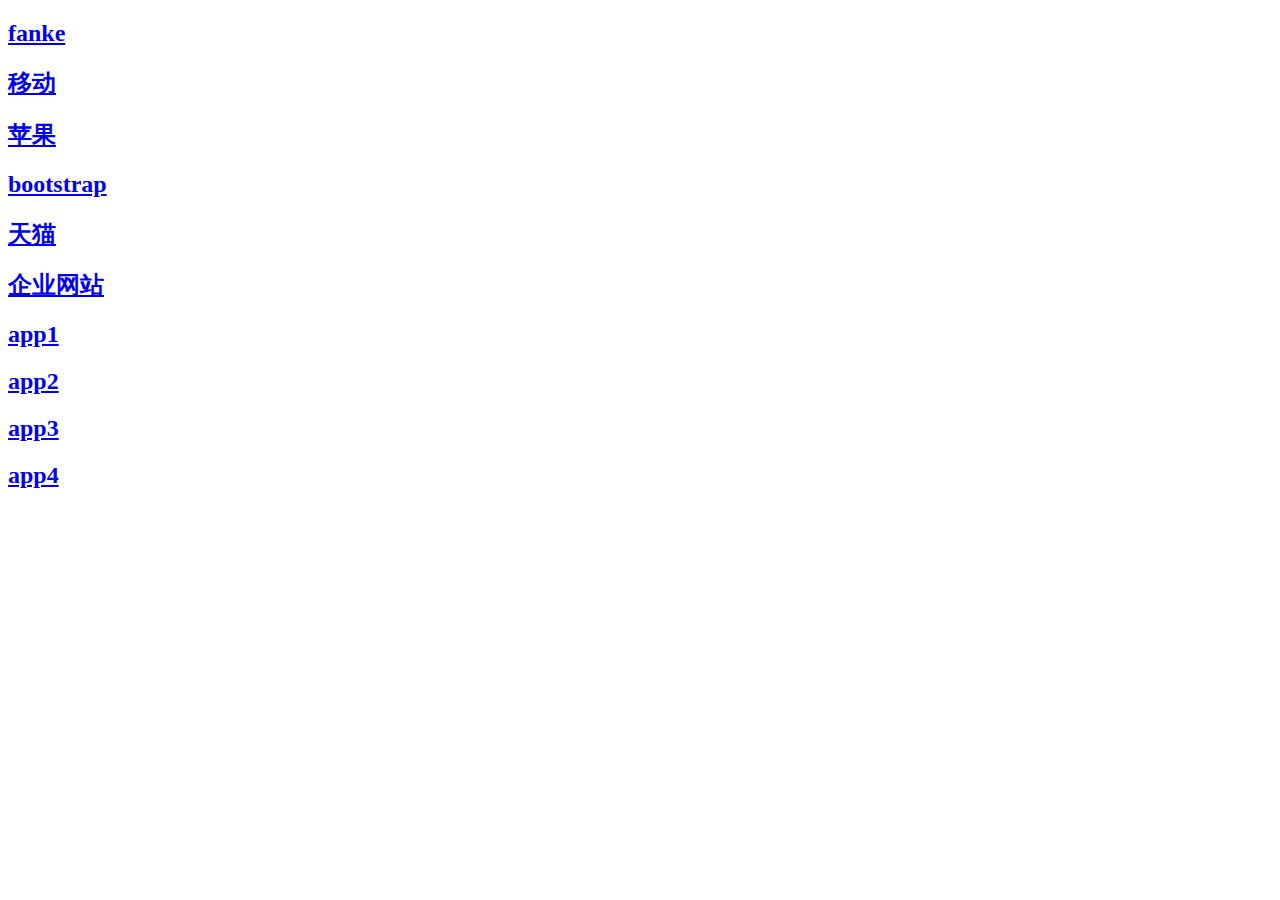
<file: pingshen.html>
<!doctype html>
<html lang="en">
<head>
    <meta charset="UTF-8">
    <title>Document</title>
</head>
<body>
<h2>
    <a href="https://wangmna.github.io/fanke/intex.html">fanke</a>
</h2>
<h2>
    <a href="https://wangmna.github.io/yidong/2.html">移动</a>
</h2>
<h2>
    <a href="https://wangmna.github.io/apple/html/index.html">苹果</a>
</h2>
<h2>
    <a href="https://wangmna.github.io/boot/boot.html">bootstrap</a>
</h2>
<h2>
    <a href="https://wangmna.github.io/tianmao/tianmao.html">天猫</a>
</h2>
<h2>
    <a href="https://wangmna.github.io/firm/firm.html">企业网站</a>
</h2>
<h2>
    <a href="https://wangmna.github.io/app/app.html">app1</a>
</h2>
<h2>
    <a href="https://wangmna.github.io/app/app1.html">app2</a>
</h2>
<h2>
    <a href="https://wangmna.github.io/app/app2.html">app3</a>
</h2>
<h2>
    <a href="https://wangmna.github.io/app/app3.html">app4</a>
</h2>
</body>
</html>
</file>
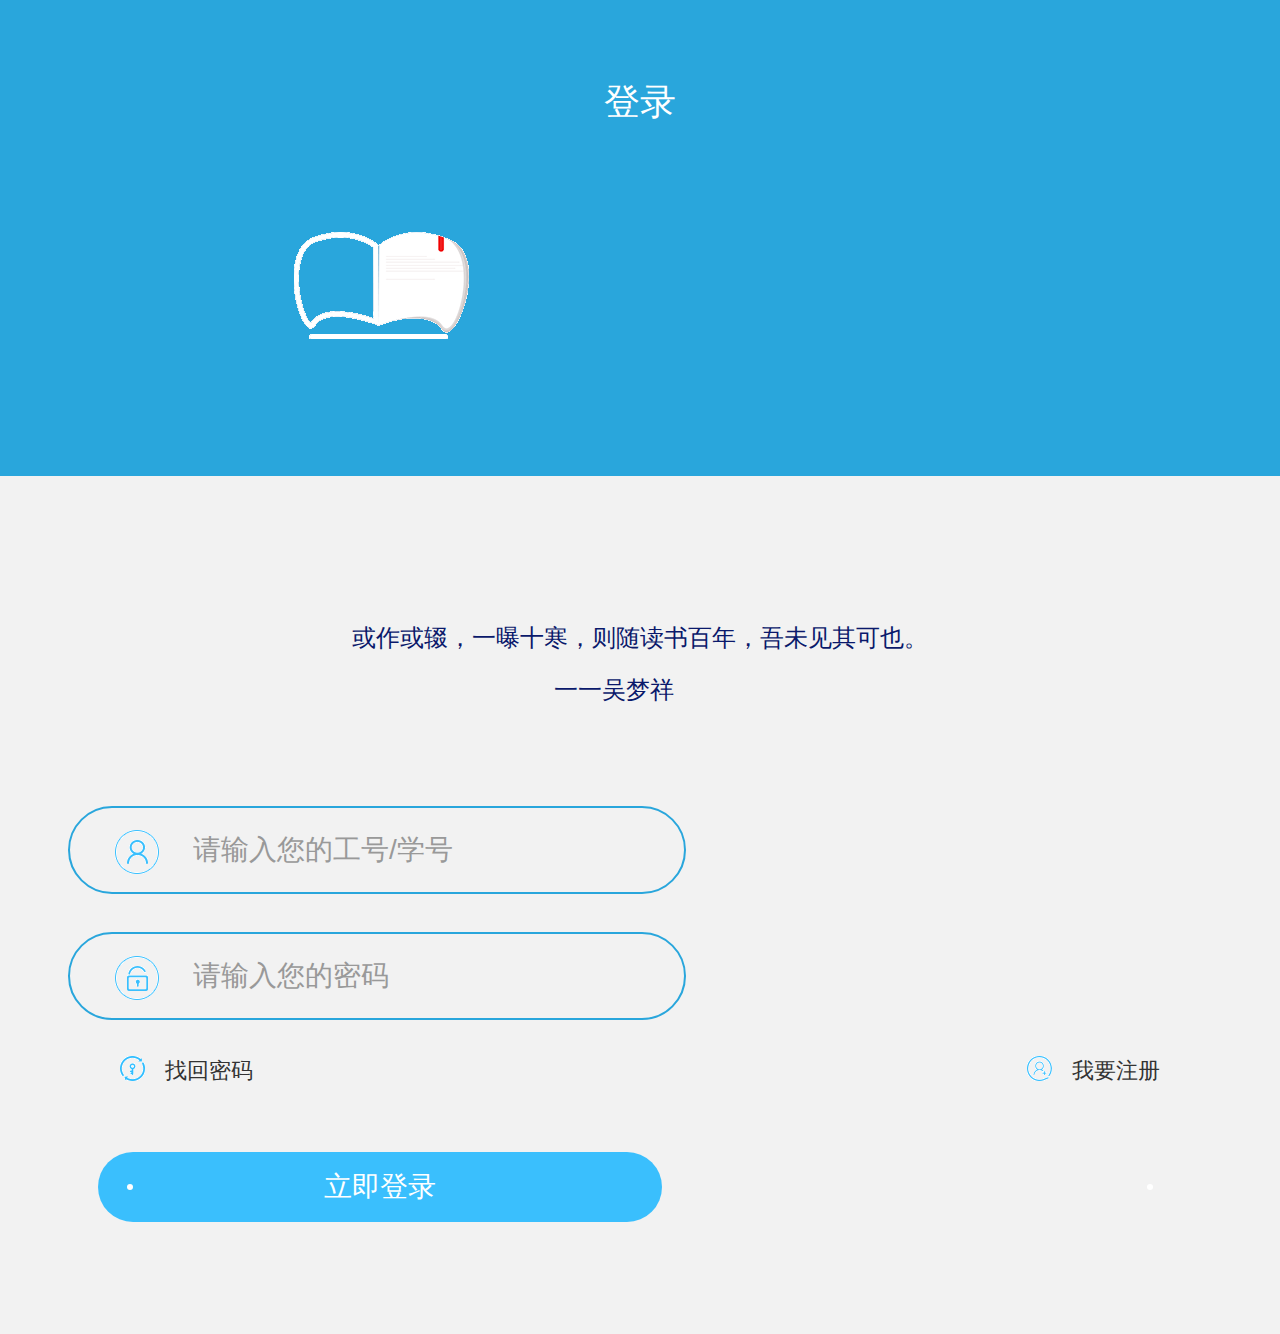
<file: app/app.html>
<!doctype html>
<html lang="en">
<head>
    <meta charset="UTF-8">
    <meta name="viewport" content="width-device-width,user-scalable=no,initial-scale=1">
    <title>Document</title>
    <link rel="stylesheet" href="css/app.css">
</head>
<body>
<div class="box">登录</div>
<div class="sign">
    或作或辍，一曝十寒，则随读书百年，吾未见其可也。</div>
<div class="writer">一一吴梦祥</div>
<div class="input">
<input type="text" value="请输入您的工号/学号">
</div>
<div class="input1">
    <input type="text" value="请输入您的密码">
</div>
<div class="other">
    <div class="key">
        <img src="image/image5.png" alt="" class="img">
        <div class="key1">找回密码</div>
    </div>
    <div class="key2">
        <img src="image/image6.png" alt="" class="img">
        <div class="key1">我要注册</div>
    </div>
</div>
<div class="input2">
    <input type="button" value="立即登录">
    <div class="yuan"></div>
    <div class="yuan1"></div>
</div>
</body>
</html>
</file>
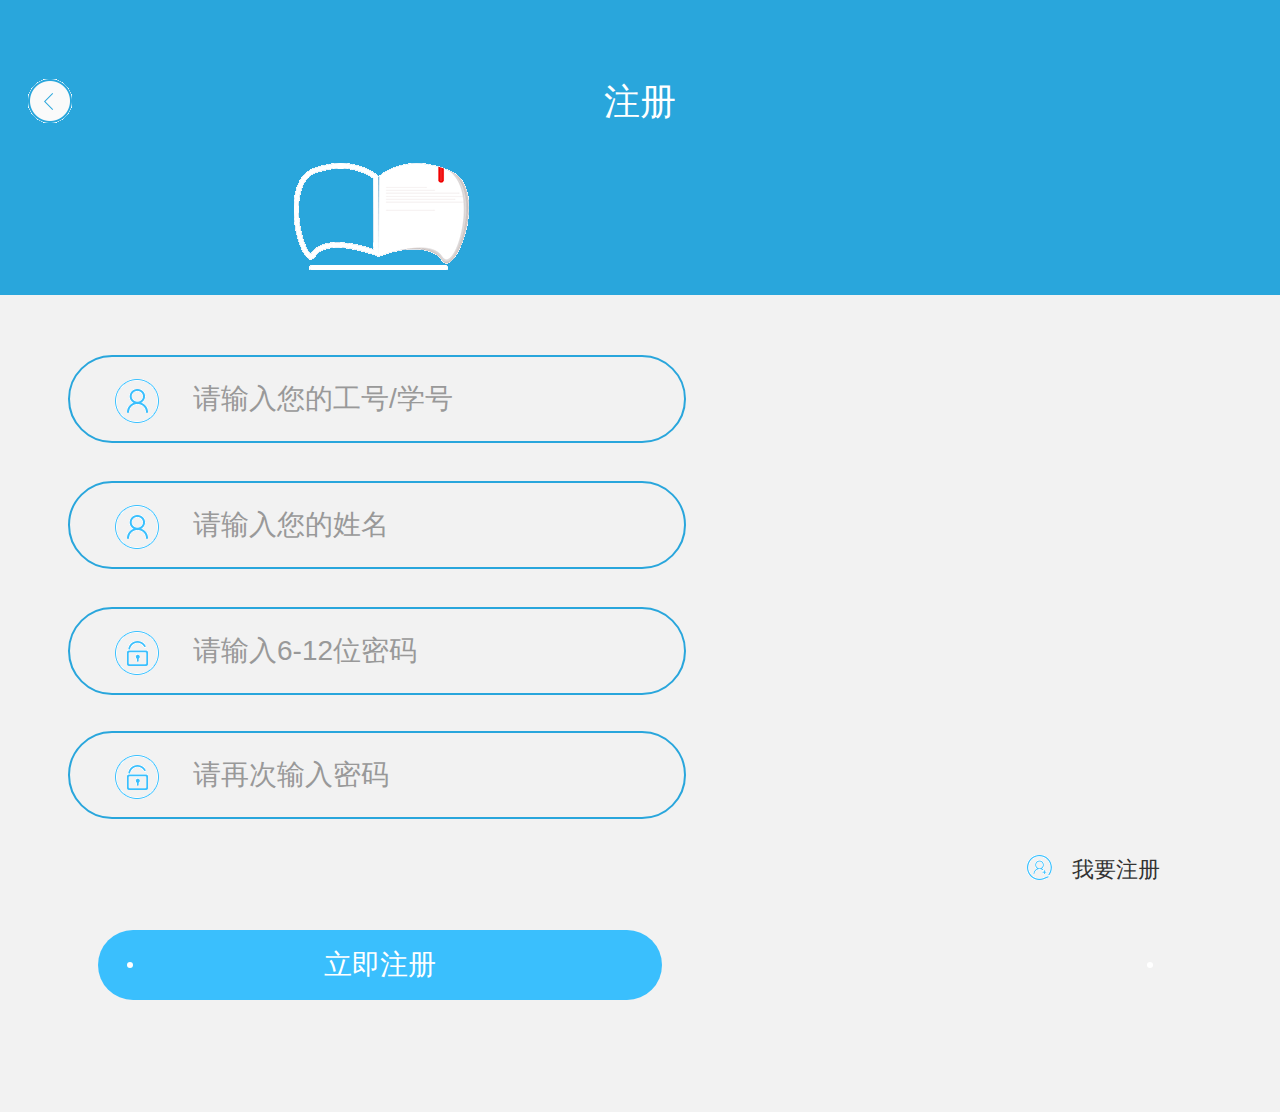
<file: app/app1.html>
<!doctype html>
<html lang="en">
<head>
    <meta charset="UTF-8">
    <meta name="viewport" content="width-device-width,user-scalable=no,initial-scale=1">
    <title>Document</title>
    <link rel="stylesheet" href="css/app1.css">
</head>
<body>
<div class="box">注册</div>
<div class="box-img"><img src="image/image7.png" alt=""></div>
<div class="input">
    <input type="text" value="请输入您的工号/学号">
</div>
<div class="input">
    <input type="text" value="请输入您的姓名">
</div>
<div class="input1">
    <input type="text" value="请输入6-12位密码">
</div>
<div class="input1">
    <input type="text" value="请再次输入密码">
</div>
<div class="other">
    <!--<div class="key">-->
        <!--<img src="image/image5.png" alt="" class="img">-->
        <!--<div class="key1">找回密码</div>-->
    <!--</div>-->
    <div class="key2">
        <img src="image/image6.png" alt="" class="img">
        <div class="key1">我要注册</div>
    </div>
</div>
<div class="input2">
    <input type="button" value="立即注册">
    <div class="yuan"></div>
    <div class="yuan1"></div>
</div>
</body>
</html>
</file>
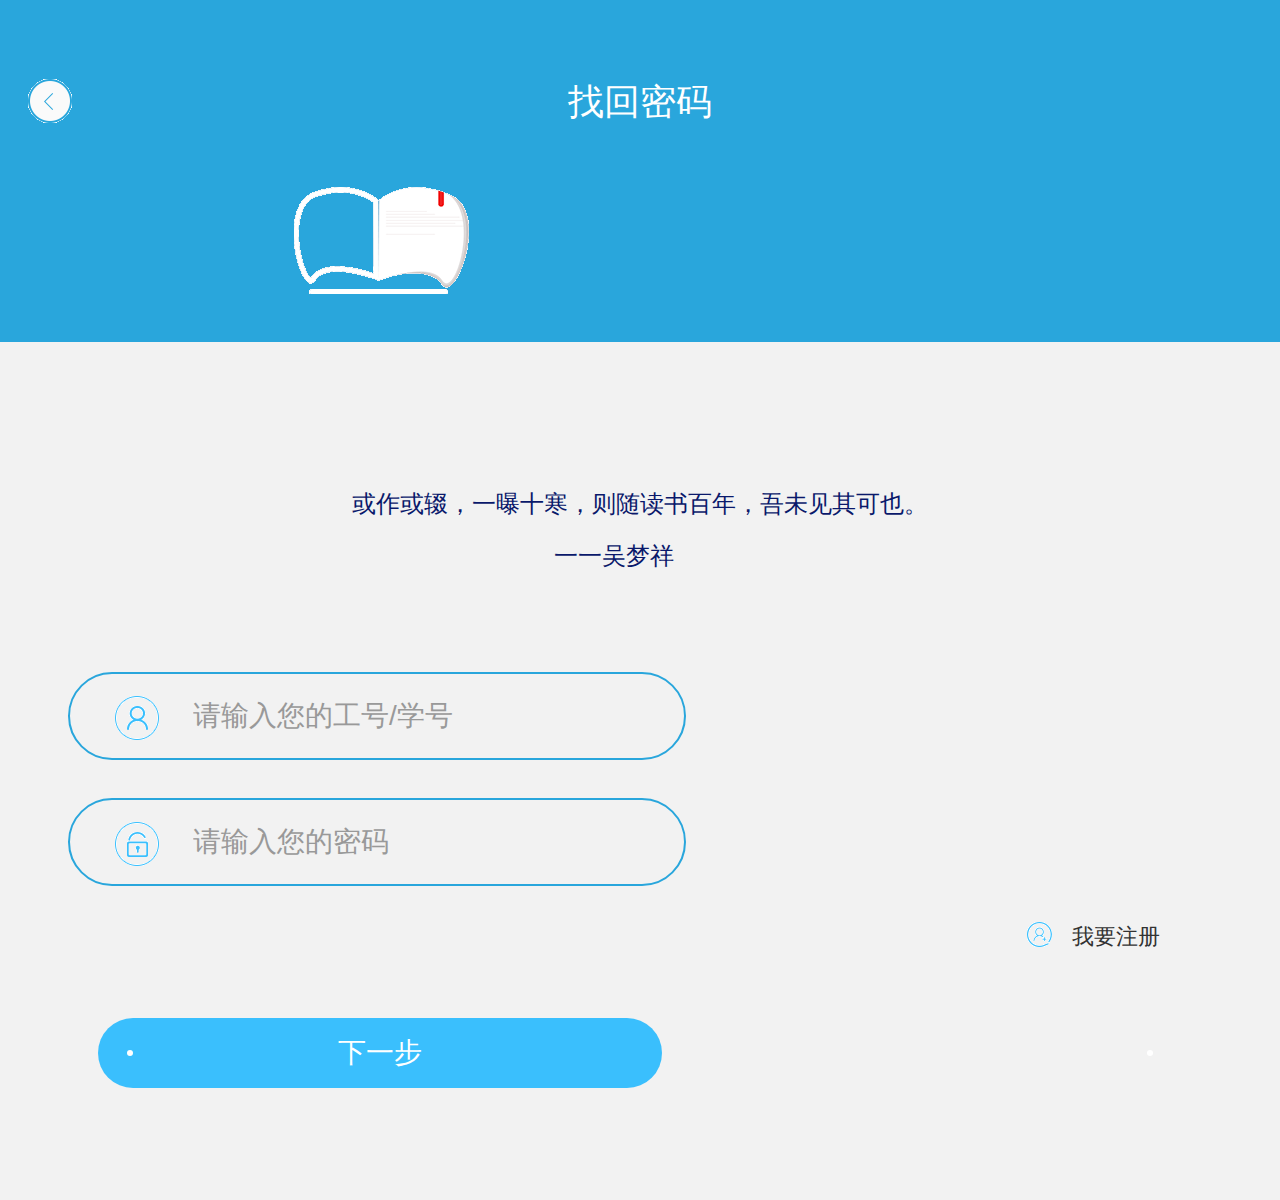
<file: app/app2.html>
<!doctype html>
<html lang="en">
<head>
    <meta charset="UTF-8">
    <meta name="viewport" content="width-device-width,user-scalable=no,initial-scale=1">
    <title>Document</title>
    <link rel="stylesheet" href="css/app2.css">
</head>
<body>
<div class="box">找回密码</div>
<div class="box-img"><img src="image/image7.png" alt=""></div>
<div class="sign">
    或作或辍，一曝十寒，则随读书百年，吾未见其可也。</div>
<div class="writer">一一吴梦祥</div>
<div class="input">
    <input type="text" value="请输入您的工号/学号">
</div>
<div class="input1">
    <input type="text" value="请输入您的密码">
</div>
<div class="other">
    <!--<div class="key">-->
        <!--<img src="image/image5.png" alt="" class="img">-->
        <!--<div class="key1">找回密码</div>-->
    <!--</div>-->
    <div class="key2">
        <img src="image/image6.png" alt="" class="img">
        <div class="key1">我要注册</div>
    </div>
</div>
<div class="input2">
    <input type="button" value="下一步">
    <div class="yuan"></div>
    <div class="yuan1"></div>
</div>
</body>
</html>
</file>
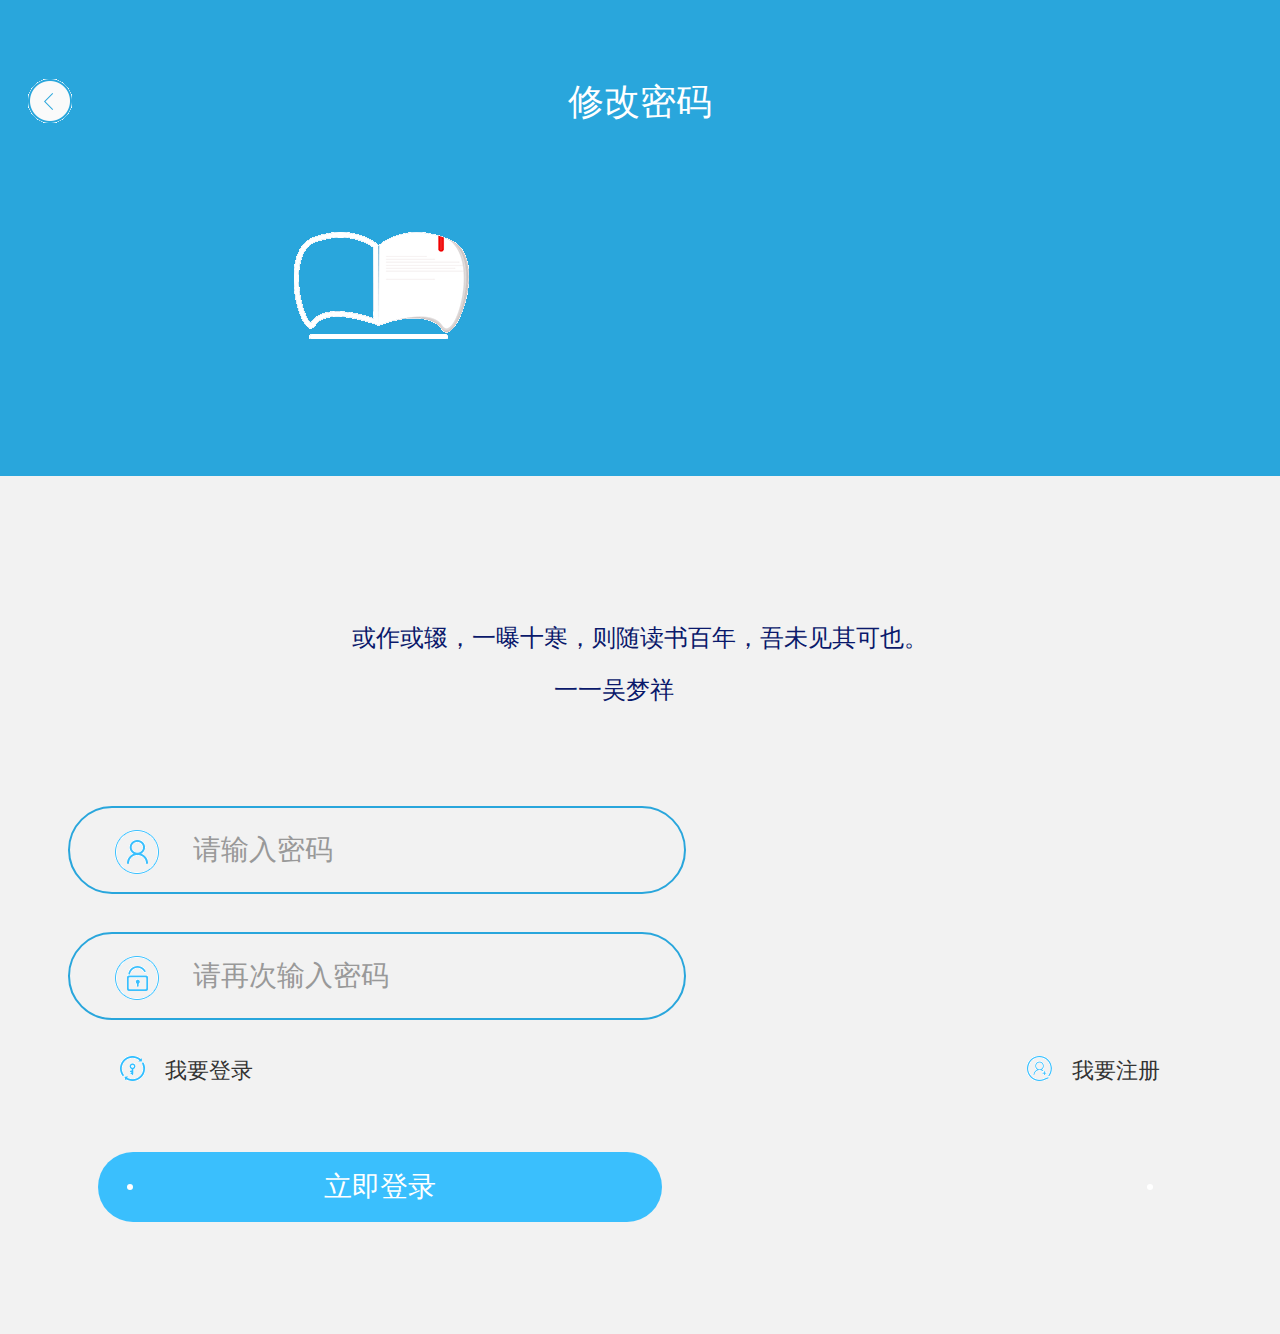
<file: app/app3.html>
<!doctype html>
<html lang="en">
<head>
    <meta charset="UTF-8">
    <meta name="viewport" content="width-device-width,user-scalable=no,initial-scale=1">
    <title>Document</title>
    <link rel="stylesheet" href="css/app3.css">
</head>
<body>
<div class="box">修改密码</div>
<div class="box-img"><img src="image/image7.png" alt=""></div>
<div class="sign">
    或作或辍，一曝十寒，则随读书百年，吾未见其可也。</div>
<div class="writer">一一吴梦祥</div>
<div class="input">
    <input type="text" value="请输入密码">
</div>
<div class="input1">
    <input type="text" value="请再次输入密码">
</div>
<div class="other">
    <div class="key">
        <img src="image/image5.png" alt="" class="img">
        <div class="key1">我要登录</div>
    </div>
    <div class="key2">
        <img src="image/image6.png" alt="" class="img">
        <div class="key1">我要注册</div>
    </div>
</div>
<div class="input2">
    <input type="button" value="立即登录">
    <div class="yuan"></div>
    <div class="yuan1"></div>
</div>
</body>
</html>
</file>
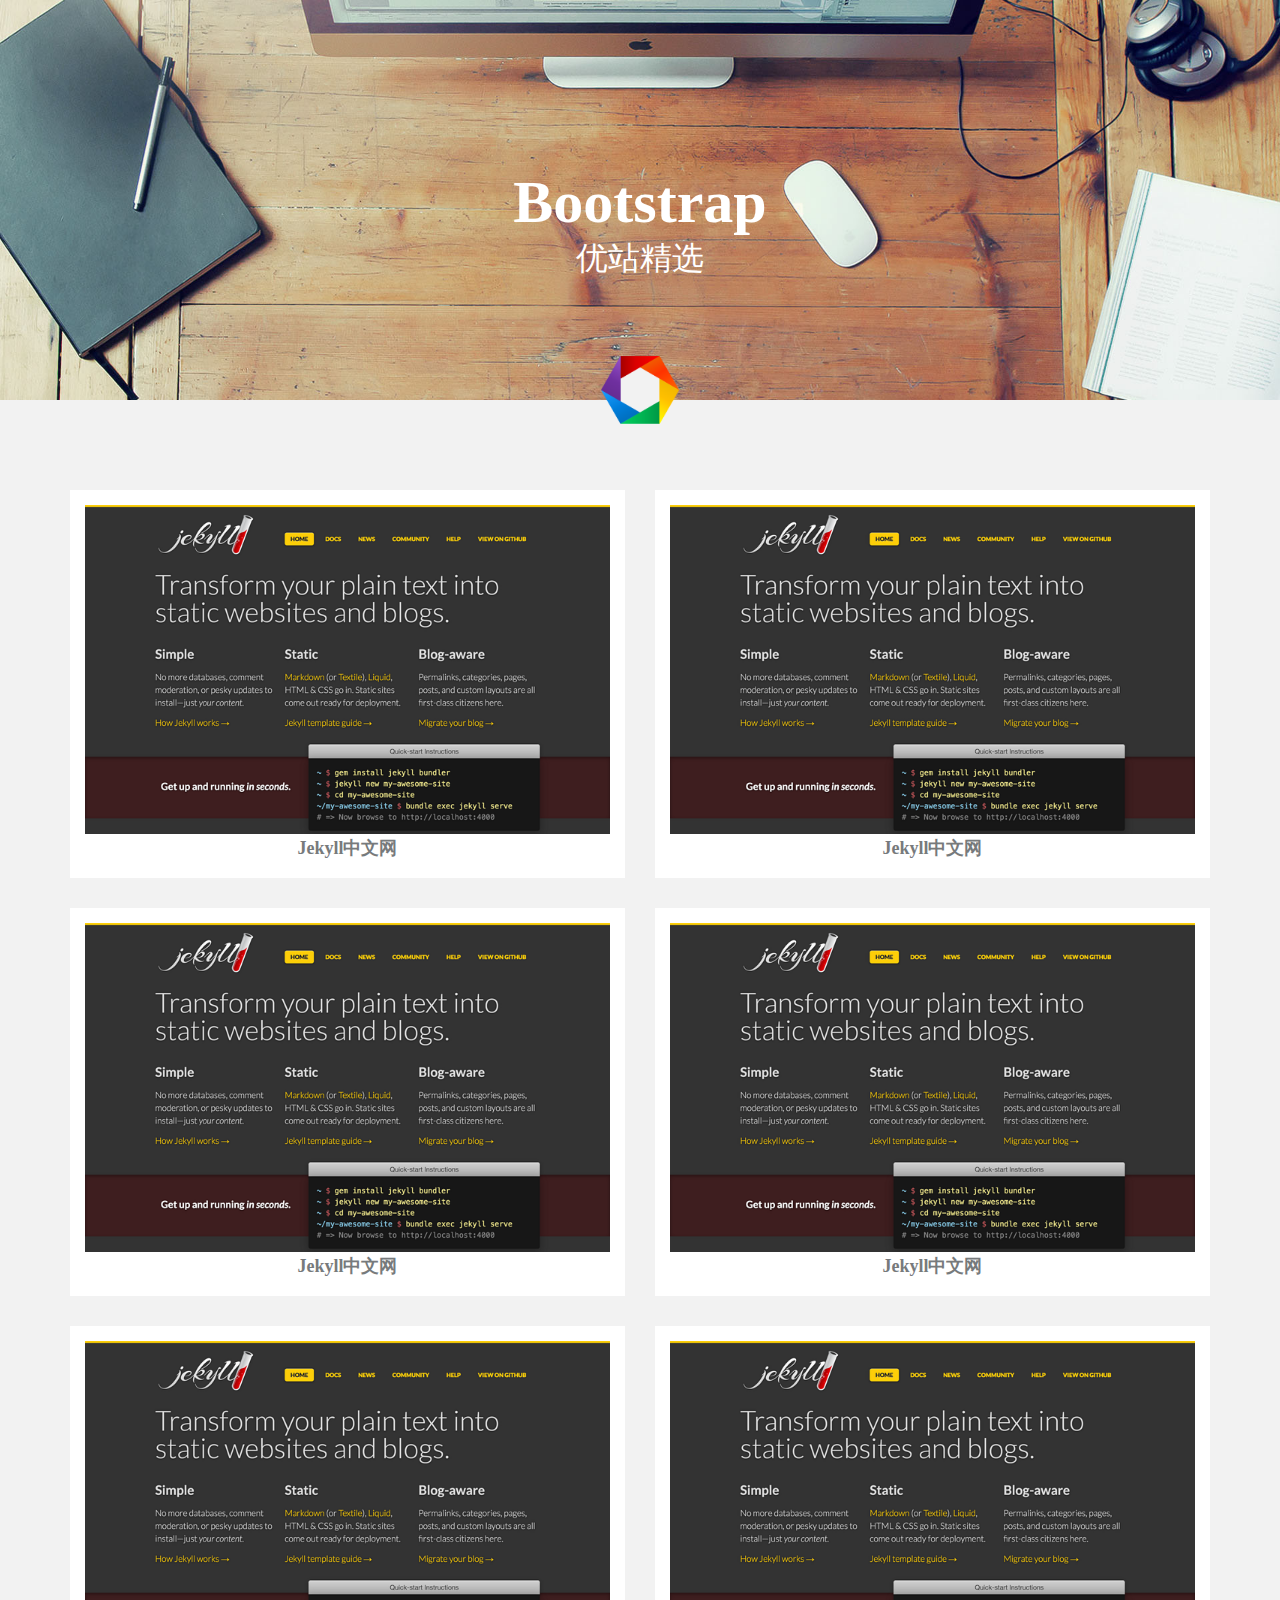
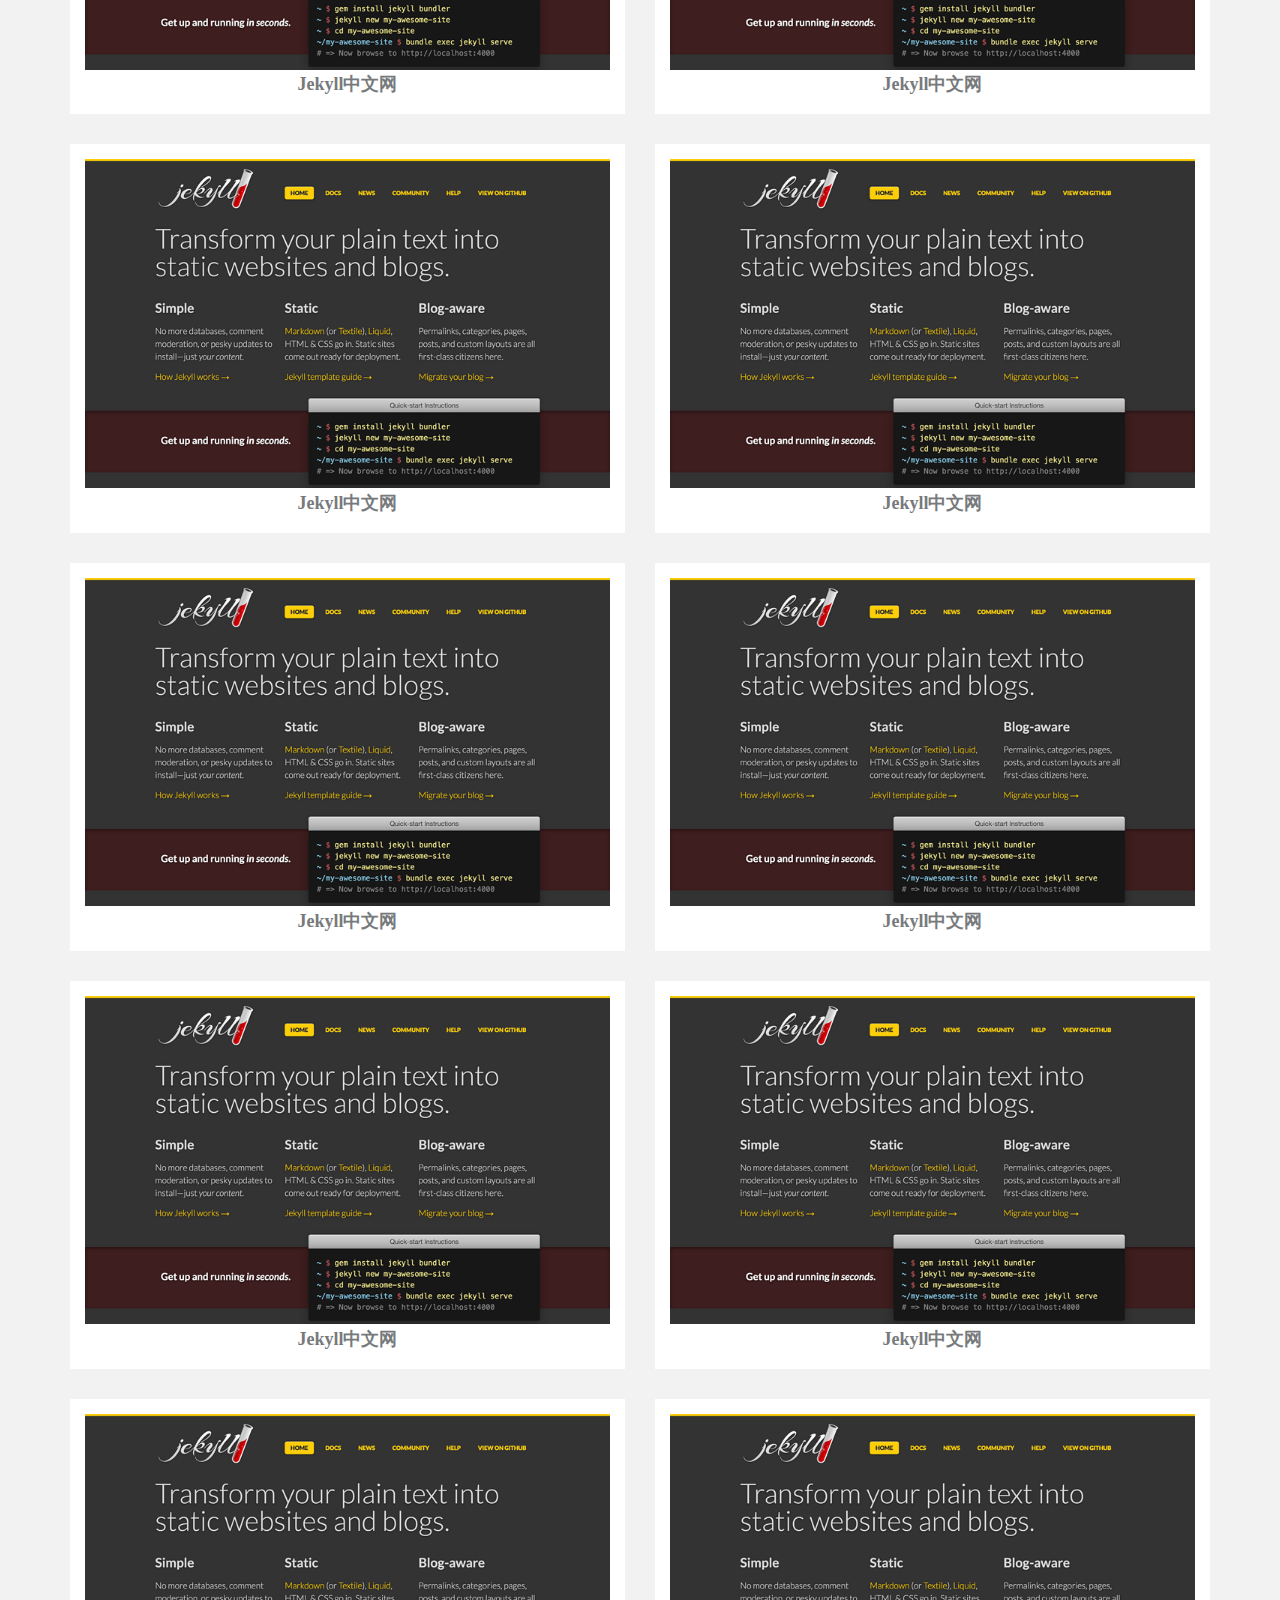
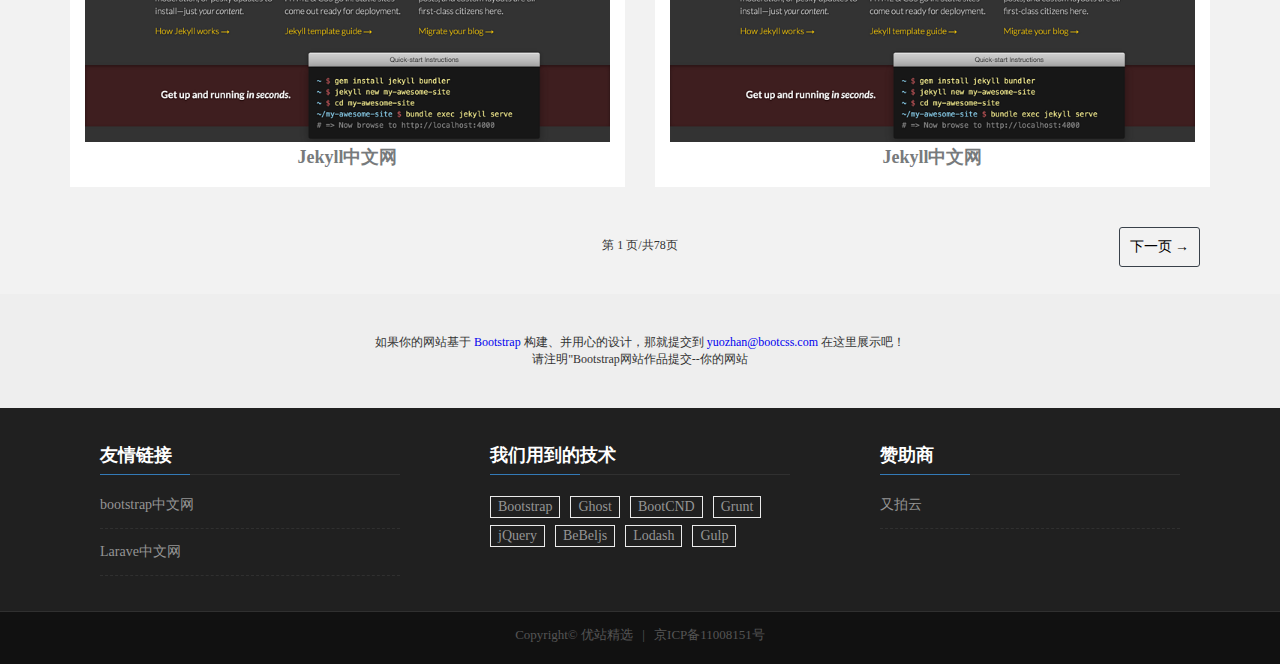
<file: boot/boot.html>
<!doctype html>
<html lang="en">
<head>
    <meta charset="UTF-8">
    <title>Document</title>
    <link rel="stylesheet" href="./css/boot1.css">
    <link rel="stylesheet" href="./css/shange.css">
</head>
<body>
<!--banner-->
<div class="banner">
    <div class="banner-img">
        <h1 class="banner-h1"><a href="#">Bootstrap</a></h1>
        <h2 class="banner-h2">优站精选</h2>
        <div class="banner-img1">
            <a href="#" class="banner-img3"></a>
        </div>
    </div>
</div>
<!--内容-->
<section class="container main">
    <div class="row">
        <div class="cols-xs-12 cols-md-6">
            <article class="content">
                <a href="#" class="tu">
                    <img src="image/image3.png" alt="">
                </a>
                <h2><a href="#"> Jekyll中文网
                </a></h2>
            </article>
        </div>
        <div class="cols-xs-12 cols-md-6">
            <article class="content">
                <a href="#" class="tu">
                    <img src="image/image3.png" alt="">
                </a>
                <h2><a href="#"> Jekyll中文网
                </a></h2>
            </article>
        </div>
        <div class="cols-xs-12 cols-sm-6">
            <article class="content">
                <a href="#" class="tu">
                    <img src="image/image3.png" alt="">
                </a>
                <h2><a href="#"> Jekyll中文网
                </a></h2>
            </article>
        </div>
        <div class="cols-xs-12 cols-sm-6">
            <article class="content">
                <a href="#" class="tu">
                    <img src="image/image3.png" alt="">
                </a>
                <h2><a href="#"> Jekyll中文网
                </a></h2>
            </article>
        </div>
        <div class="cols-xs-12 cols-sm-6">
            <article class="content">
                <a href="#" class="tu">
                    <img src="image/image3.png" alt="">
                </a>
                <h2><a href="#"> Jekyll中文网
                </a></h2>
            </article>
        </div>
        <div class="cols-xs-12 cols-sm-6">
            <article class="content">
                <a href="#" class="tu">
                    <img src="image/image3.png" alt="">
                </a>
                <h2><a href="#"> Jekyll中文网
                </a></h2>
            </article>
        </div>
        <div class="cols-xs-12 cols-sm-6">
            <article class="content">
                <a href="#" class="tu">
                    <img src="image/image3.png" alt="">
                </a>
                <h2><a href="#"> Jekyll中文网
                </a></h2>
            </article>
        </div>
        <div class="cols-xs-12 cols-sm-6">
            <article class="content">
                <a href="#" class="tu">
                    <img src="image/image3.png" alt="">
                </a>
                <h2><a href="#"> Jekyll中文网
                </a></h2>
            </article>
        </div>
        <div class="cols-xs-12 cols-sm-6">
            <article class="content">
                <a href="#" class="tu">
                    <img src="image/image3.png" alt="">
                </a>
                <h2><a href="#"> Jekyll中文网
                </a></h2>
            </article>
        </div>
        <div class="cols-xs-12 cols-sm-6">
            <article class="content">
                <a href="#" class="tu">
                    <img src="image/image3.png" alt="">
                </a>
                <h2><a href="#"> Jekyll中文网
                </a></h2>
            </article>
        </div>
        <div class="cols-xs-12 cols-sm-6">
            <article class="content">
                <a href="#" class="tu">
                    <img src="image/image3.png" alt="">
                </a>
                <h2><a href="#"> Jekyll中文网
                </a></h2>
            </article>
        </div>
        <div class="cols-xs-12 cols-sm-6">
            <article class="content">
                <a href="#" class="tu">
                    <img src="image/image3.png" alt="">
                </a>
                <h2><a href="#"> Jekyll中文网
                </a></h2>
            </article>
        </div>
        <div class="cols-xs-12 cols-sm-6">
            <article class="content">
                <a href="#" class="tu">
                    <img src="image/image3.png" alt="">
                </a>
                <h2><a href="#"> Jekyll中文网
                </a></h2>
            </article>
        </div>
        <div class="cols-xs-12 cols-sm-6">
            <article class="content">
                <a href="#" class="tu">
                    <img src="image/image3.png" alt="">
                </a>
                <h2><a href="#"> Jekyll中文网
                </a></h2>
            </article>
        </div>
    </div>
    <div class="pag">第 1 页/共78页
        <a href="#" class="pag-lj">下一页 →</a>
    </div>
</section>
<!--底部1-->
<footer class="footer1">
    <p class="footer1-text">如果你的网站基于
        <a href="#" target="_blank">Bootstrap</a>
    构建、并用心的设计，那就提交到
        <a href="#">yuozhan@bootcss.com</a>
    在这里展示吧！</p>
    <p class="footer1-text">请注明"Bootstrap网站作品提交--你的网站</p>
</footer>
<!--底部2-->
<footer class="footer2-main">
    <div class="container">
        <div class="row">
            <div class="cols-sm-4">
                <div class="widget">
                    <h4 class="title">友情链接</h4>
                    <a href="#" class="title1">bootstrap中文网</a>
                    <a href="#" class="title2">Larave中文网</a>
                </div>
            </div>
            <div class="cols-sm-4">
                <div class="widget">
                    <h4 class="title">我们用到的技术</h4>
                    <div class="footer-main">
                        <a href="#">Bootstrap</a>
                        <a href="#">Ghost</a>
                        <a href="#">BootCND</a>
                        <a href="#">Grunt</a>
                        <a href="#">jQuery</a>
                        <a href="#">BeBeljs</a>
                        <a href="#">Lodash</a>
                        <a href="#">Gulp</a>
                    </div>
                </div>
            </div>
            <div class="cols-sm-4">
                <div class="widget">
                    <h4 class="title">赞助商</h4>
                    <a href="#" class="title1">又拍云</a>
                </div>
            </div>
        </div>
    </div>
</footer>
<div class="copyright">
    <div class="copy">
            <span>
                Copyright&copy
                <a href="#">优站精选</a>
            </span>
        |
        <span>
            <a href="#">京ICP备11008151号</a>
        </span>
    </div>
</div>
</body>
</html>
</file>
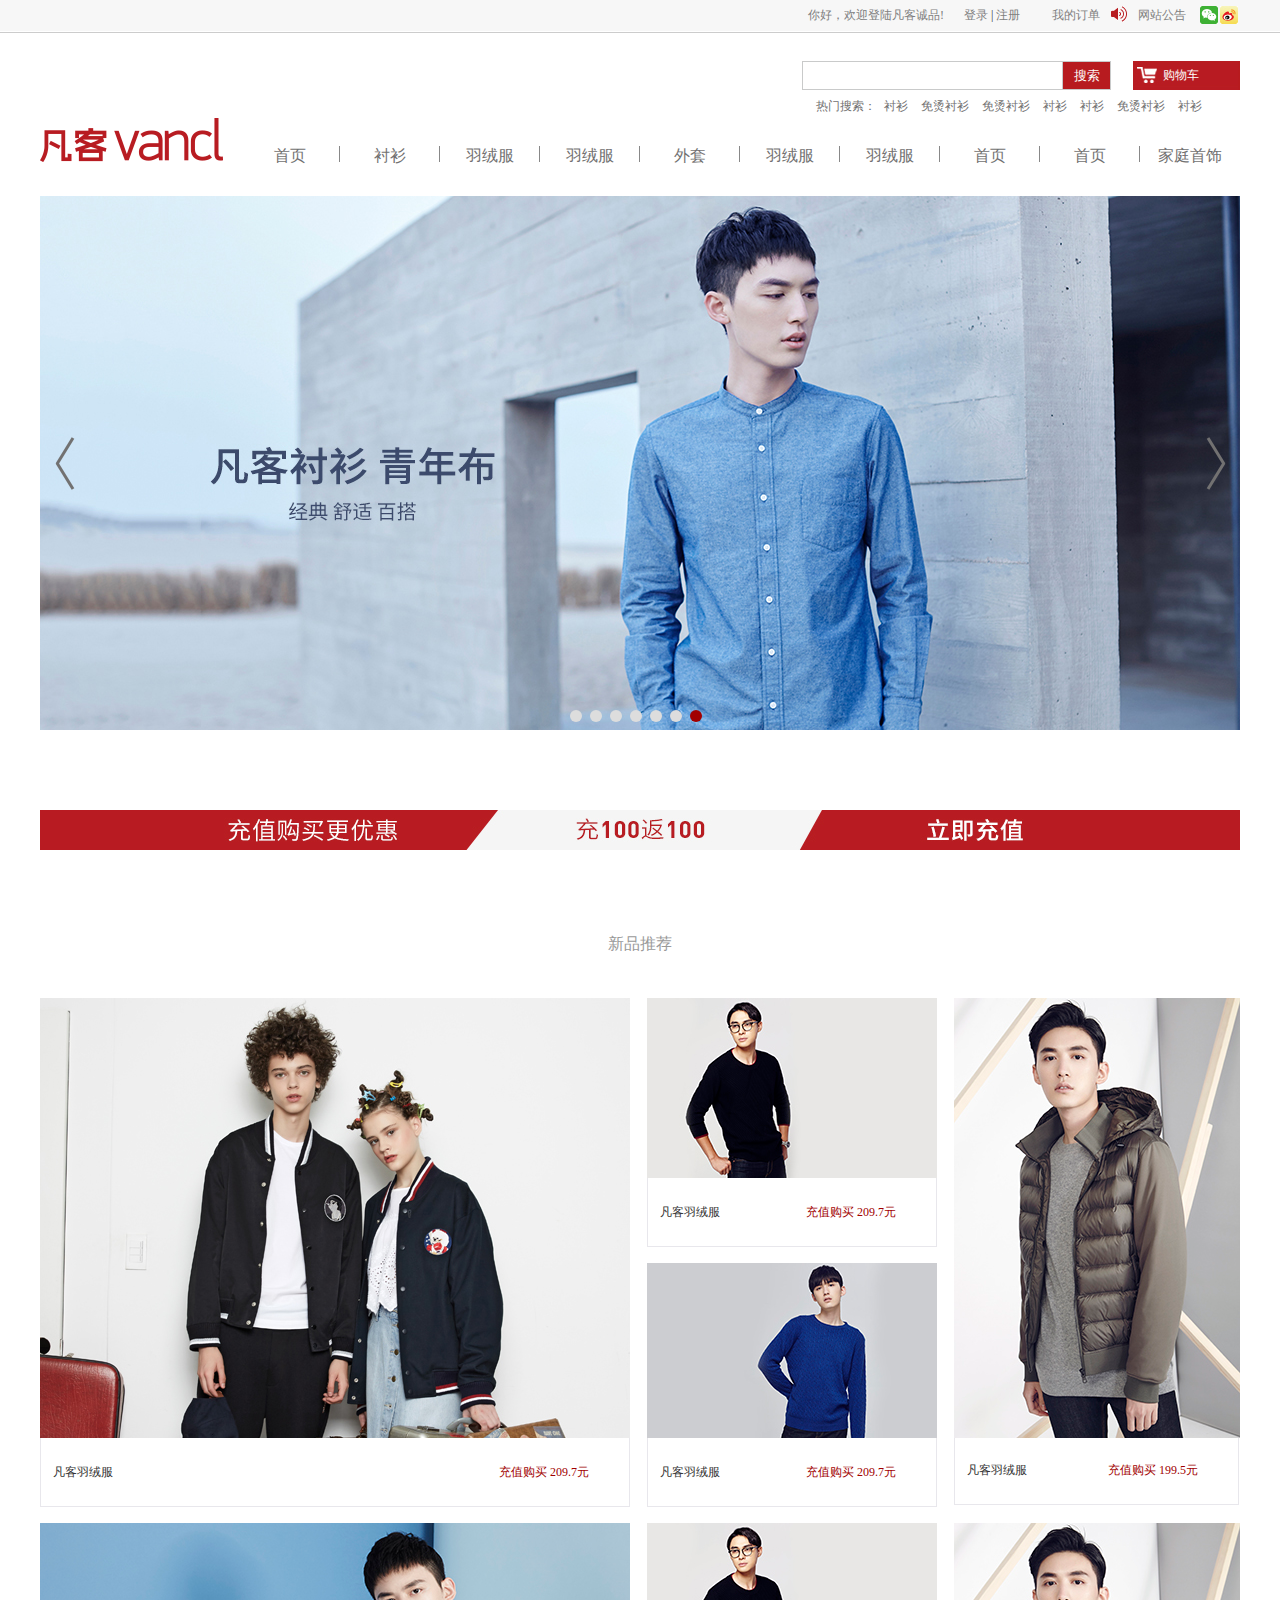
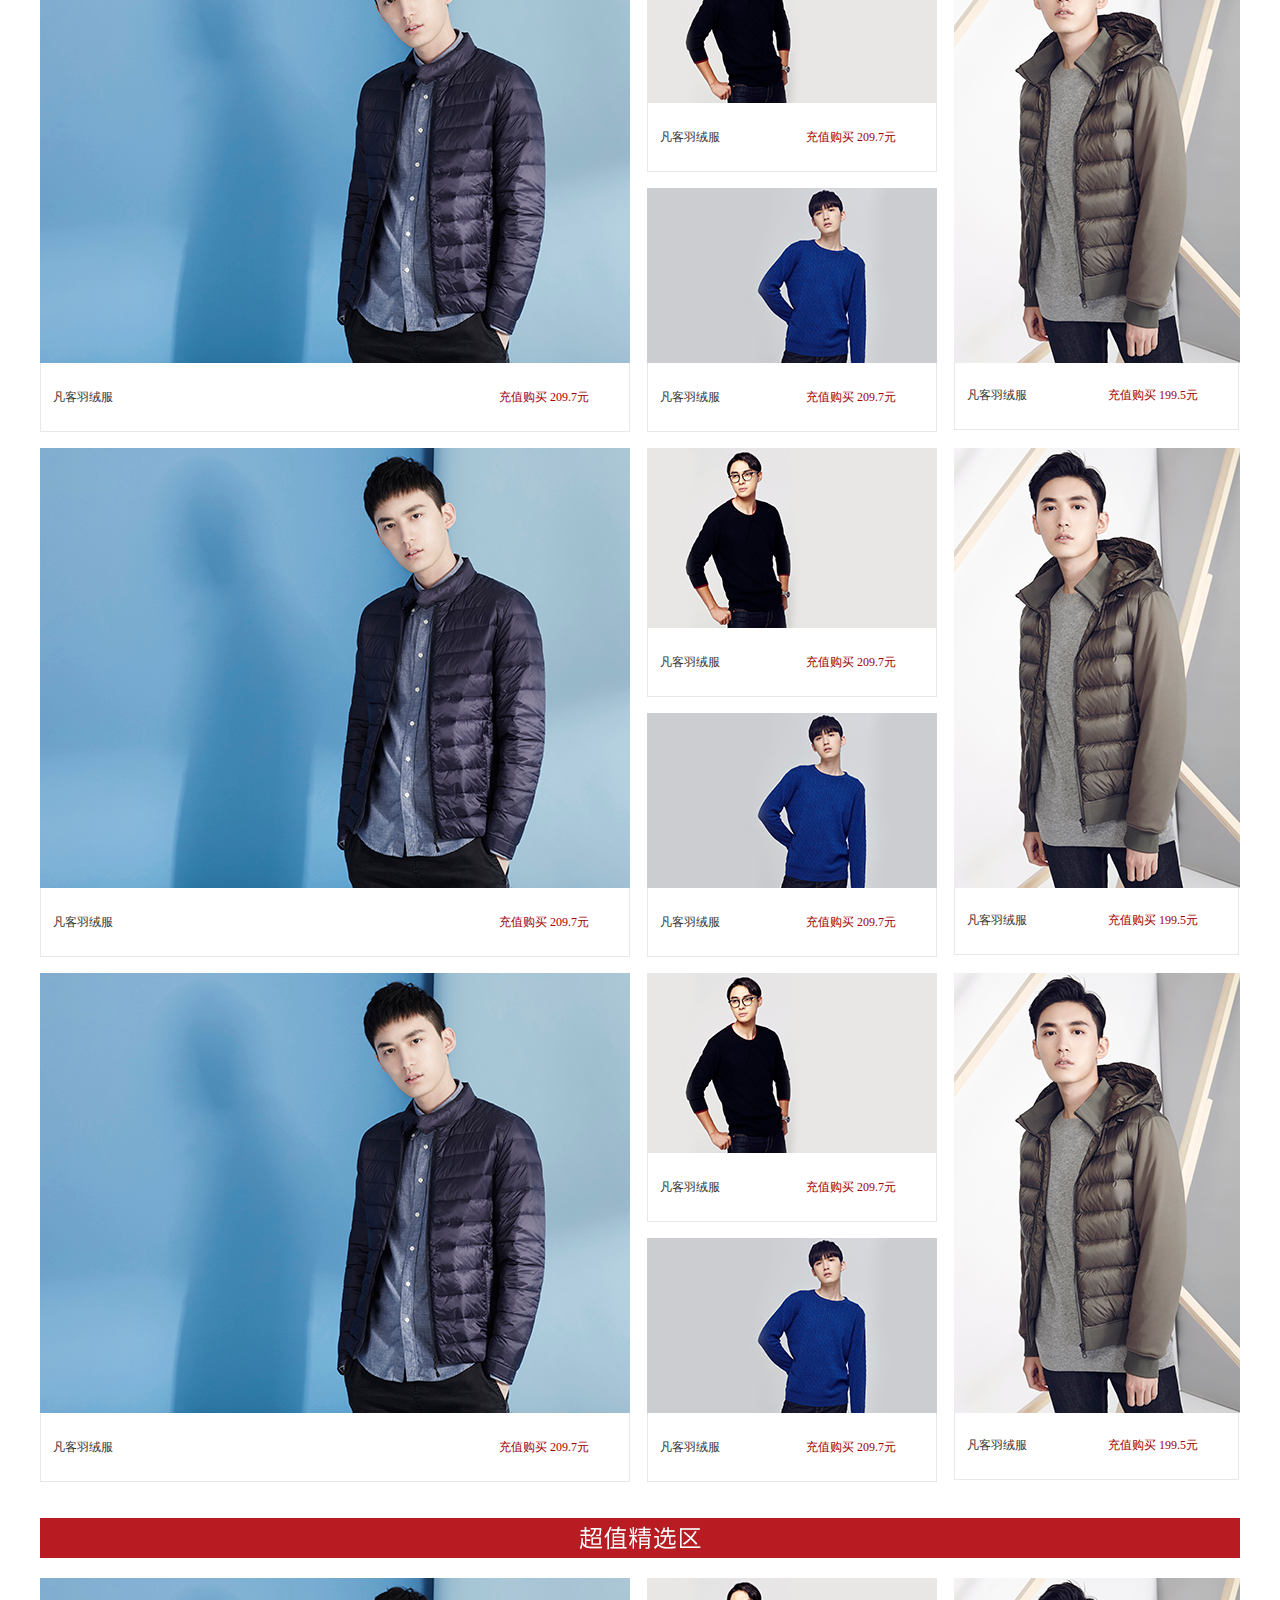
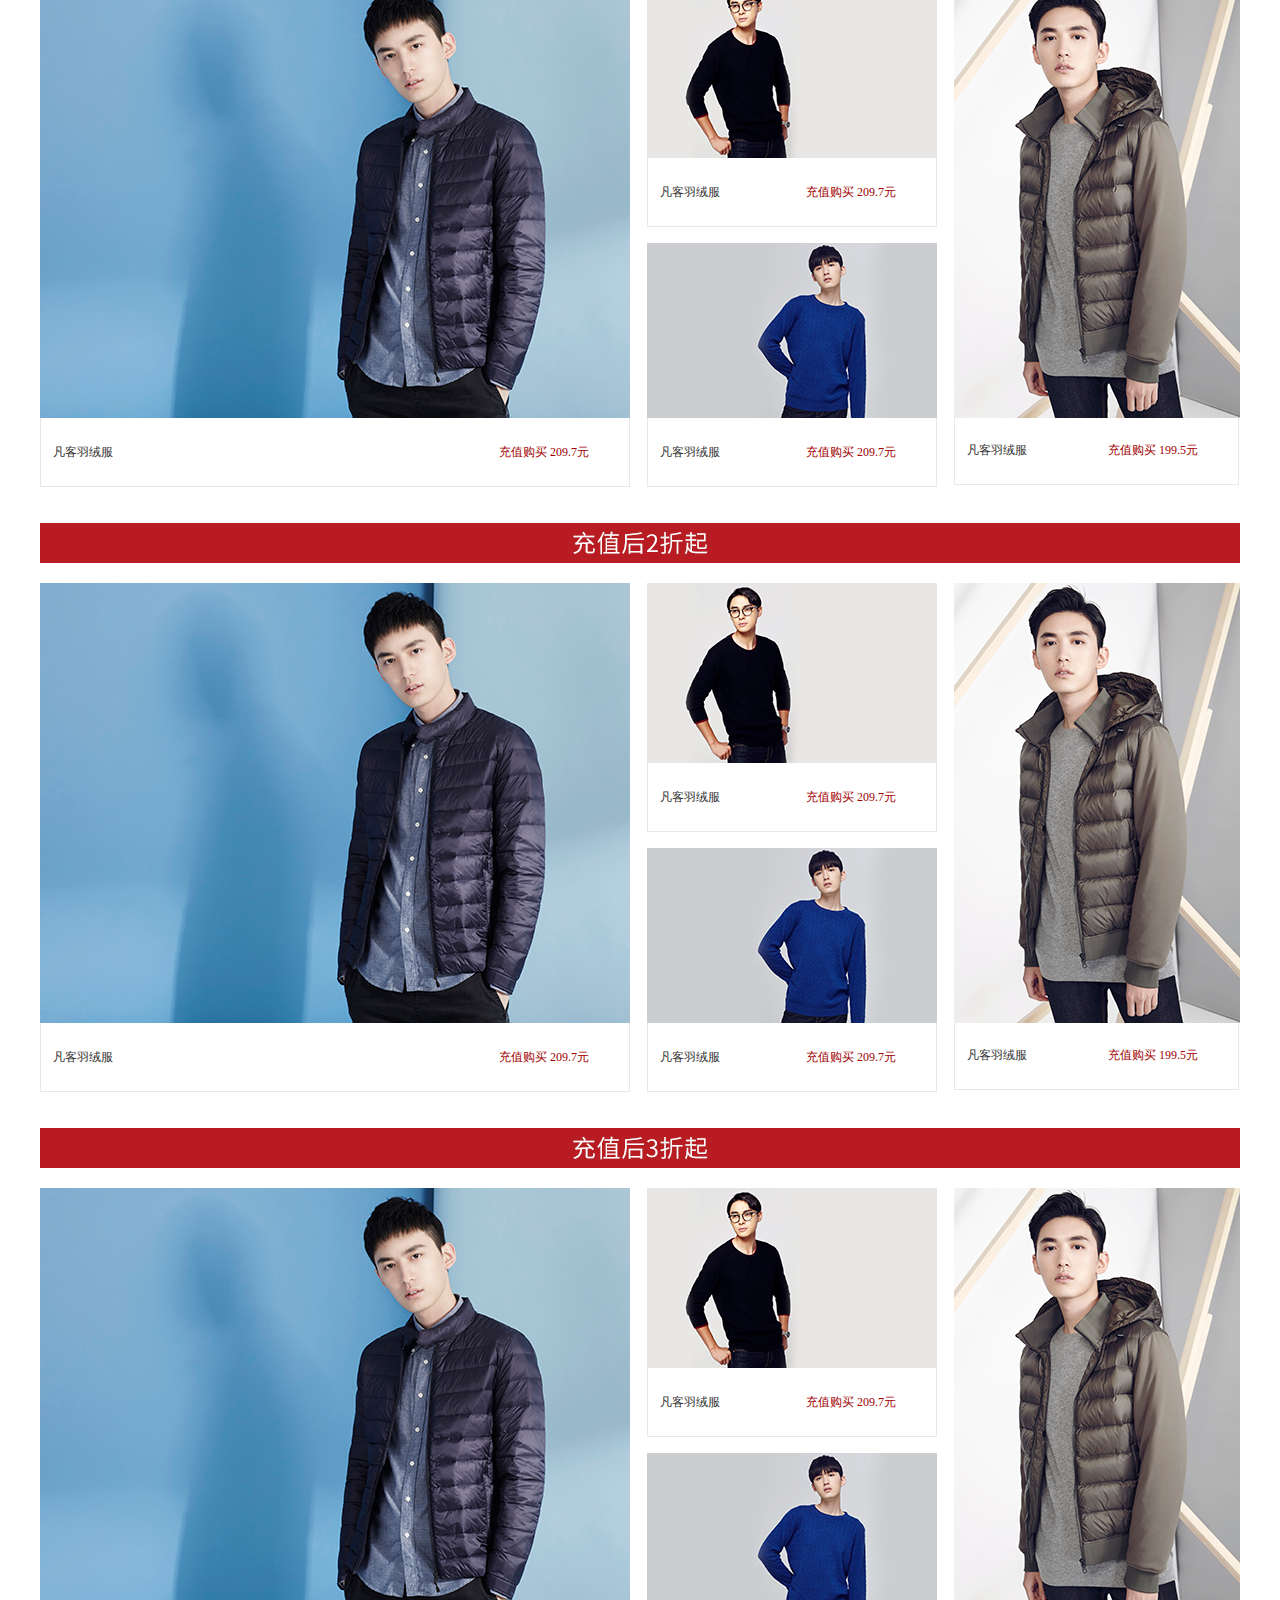
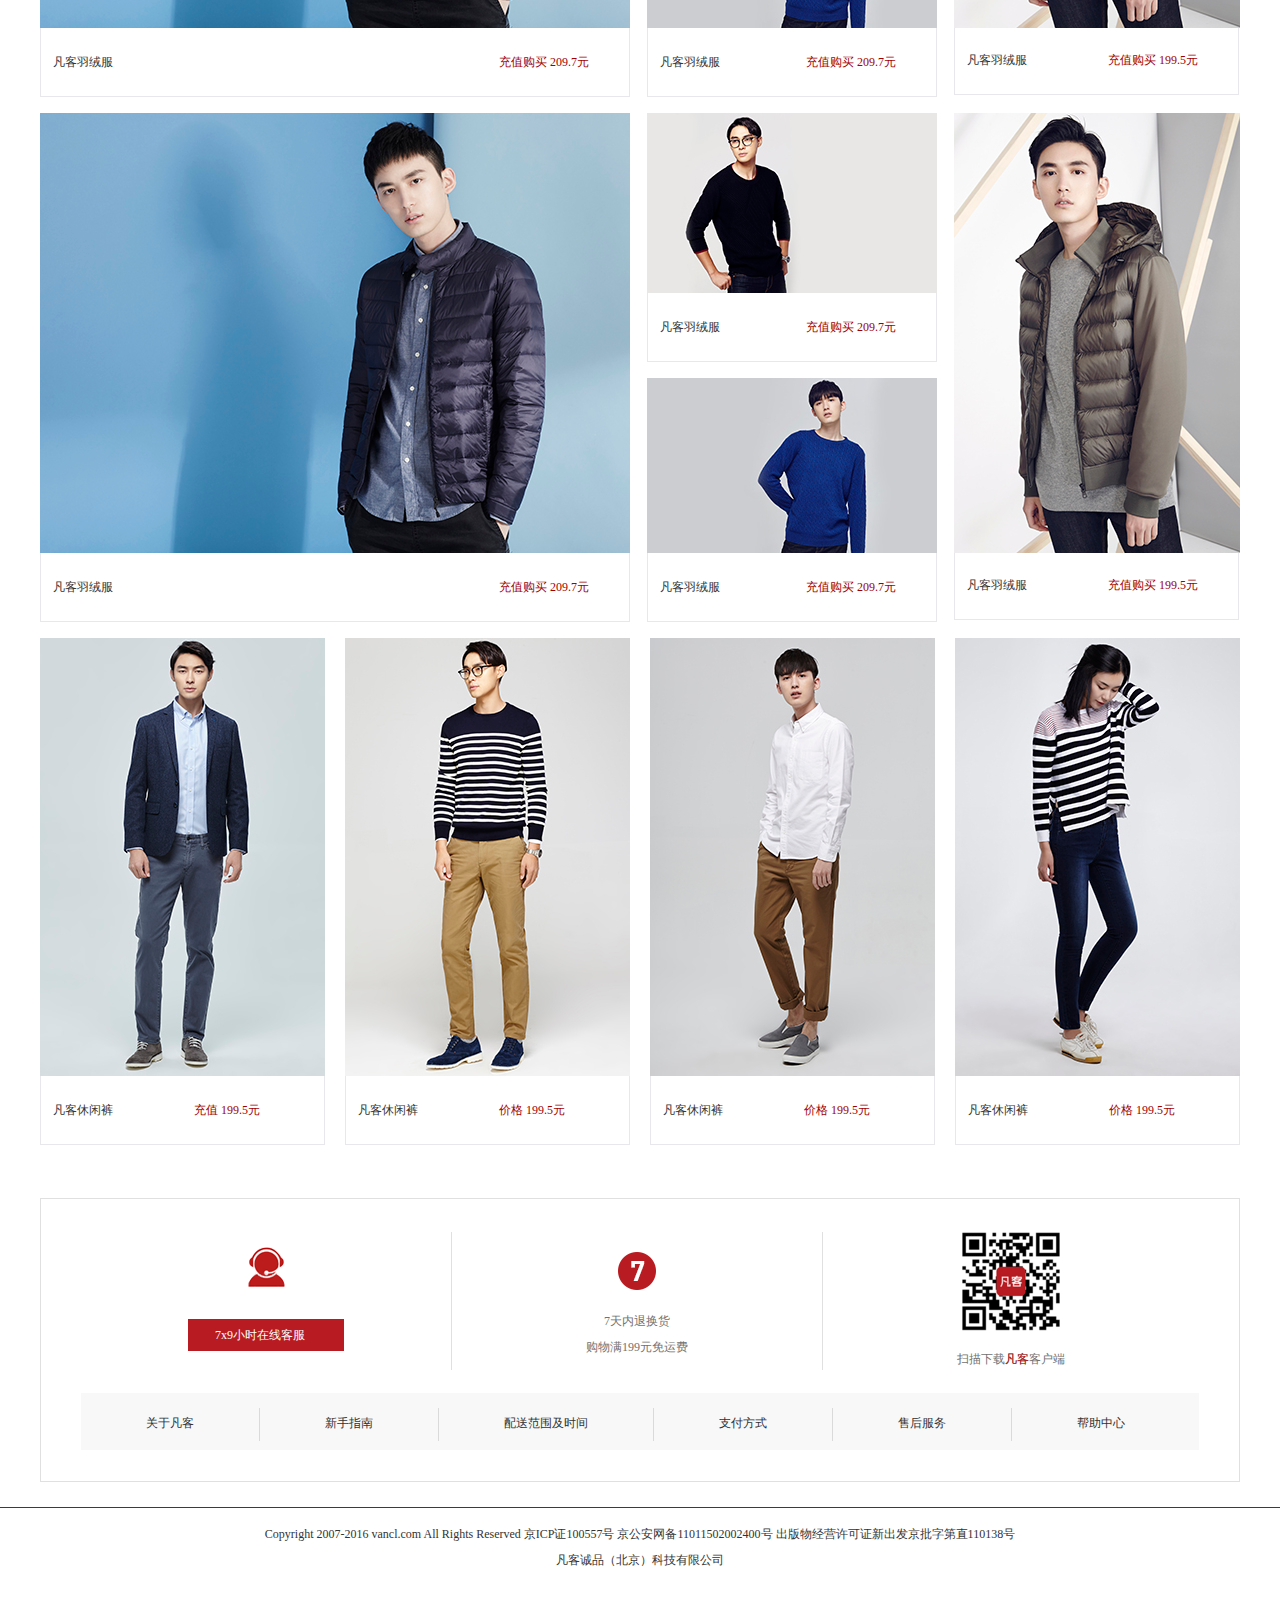
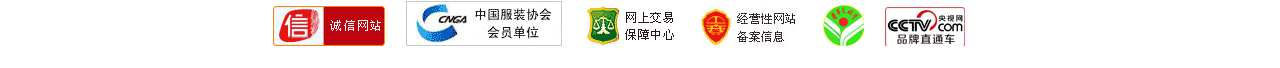
<file: fanke/intex.html>
<!doctype html>
<html lang="en">
<head>
	<meta charset="UTF-8">
	<title>Document</title>
	<link rel="stylesheet" href="css/1.css">
</head>
<body>
	<!-- 顶部 -->
	<div class="top-container">
		<div class="top-content">
			<div class="top-massage">
				<div class="top-hy">你好，欢迎登陆凡客诚品!</div>
				<div class="top-dz">
				<a href="#" class="top-dl">登录</a>
				|
				<a href="#" class="top-zc">注册</a>
				</div>
				<div class="top-dd">
					<a href="#" >我的订单</a>
				</div>
				<div class="top-video"></div>
				<div class="top-gg">
					<a href="#" >网站公告</a>
				</div>
				<div class="top-weibo"></div>
				<div class="top-weixin"></div>
			</div>
		</div>
	</div>
	<div class="top-line"></div>
	<!-- 搜索 -->
	<div class="sousuo-container">
		<div class="sousuo-content">
			<div class="sousuo-top">
				<div>
					<div class="top-ss">
						<input type="text" id="ssk">
						<input type="button" value=搜索 id="ssa">
					</div>
					<div class="top-gw">购物车</div>
				</div>
			</div>
			<div class="sousuo-bottom">
				<span>热门搜索：
				<a href="#">衬衫</a>
				<a href="#">免烫衬衫</a>
				<a href="#">免烫衬衫</a>
				<a href="#">衬衫</a>
				<a href="#">衬衫</a>
				<a href="#">免烫衬衫</a>
				<a href="#">衬衫</a></span>
			</div>
		</div>
	</div>
	<!-- 导航 -->
	<div class="daohang">
		<div class="daohang-left">
			<a href="#" class="img"><img src="image/image10.png" alt=""></a>
		</div>
		<div class="daohang-right">
			<div class="daohang-rl"><a href="#">首页</a></div>
			<div class="daohang-rl"><a href="#">衬衫</a></div>
			<div class="daohang-rl"><a href="#">羽绒服</a></div>
			<div class="daohang-rl"><a href="#">羽绒服</a></div>
			<div class="daohang-rl"><a href="#">外套</a></div>
			<div class="daohang-rl"><a href="#">羽绒服</a></div>
			<div class="daohang-rl"><a href="#">羽绒服</a></div>
			<div class="daohang-rl"><a href="#">首页</a></div>
			<div class="daohang-rl"><a href="#">首页</a></div>
			<div class="daohang-rl1"><a href="#">家庭首饰</a></div>
		</div>
	</div>
	<!-- banner -->
	<div class="banner-content">
		<a href="#" class="img"><img src="image/image14.jpg" alt=""></a>
		<div class="banner-yuan">
			<div class="yuan"></div>
			<div class="yuan"></div>
			<div class="yuan"></div>
			<div class="yuan"></div>
			<div class="yuan"></div>
			<div class="yuan"></div>
			<div class="yuan1"></div>
		</div>
		<div class="zj"></div>
		<div class="yj"></div>
	</div>
	<!-- 标签 -->
	<div class="bq">
		<a href="#" class="img">
			<img src="image/image16.png" alt="">
		</a>
	</div>
	<div class="tuijian">新品推荐</div>
	<!-- 内容8-1 -->
	<ul class="content8">
		<li class="list1">
			<a href="#" class="img"><img src="image/image16.jpg" alt=""></a>
			<div class="massage">
				<div class="name">凡客羽绒服</div>
				<div class="price">充值购买 209.7元</div>
			</div>
		</li>
		<li class="list2">
			<a href="#" class="img"><img src="image/image7.jpg" alt=""></a>
			<div class="massage">
				<div class="name">凡客羽绒服</div>
				<div class="price">充值购买 209.7元</div>
			</div>
			<a href="#" class="img1"><img src="image/image8.jpg" alt=""></a>
			<div class="massage">
				<div class="name">凡客羽绒服</div>
				<div class="price">充值购买 209.7元</div>
			</div>
		</li>
		<li class="list3">
			<a href="#" class="img"><img src="image/image9.jpg" alt=""></a>
	    <div class="massage">
			<div class="name">凡客羽绒服</div>
			<div class="price">充值购买 199.5元</div>
		</div>
		</li>
	</ul>
	<!-- 内容8-2 -->
	<ul class="content8">
		<li class="list1">
			<a href="#" class="img"><img src="image/image6.jpg" alt=""></a>
			<div class="massage">
				<div class="name">凡客羽绒服</div>
				<div class="price">充值购买 209.7元</div>
			</div>
		</li>
		<li class="list2">
			<a href="#" class="img"><img src="image/image7.jpg" alt=""></a>
			<div class="massage">
				<div class="name">凡客羽绒服</div>
				<div class="price">充值购买 209.7元</div>
			</div>
			<a href="#" class="img1"><img src="image/image8.jpg" alt=""></a>
			<div class="massage">
				<div class="name">凡客羽绒服</div>
				<div class="price">充值购买 209.7元</div>
			</div>
		</li>
		<li class="list3">
			<a href="#" class="img"><img src="image/image9.jpg" alt=""></a>
	    <div class="massage">
			<div class="name">凡客羽绒服</div>
			<div class="price">充值购买 199.5元</div>
		</div>
		</li>
	</ul>
	<!-- 内容8-3 -->
	<ul class="content8">
		<li class="list1">
			<a href="#" class="img"><img src="image/image6.jpg" alt=""></a>
			<div class="massage">
				<div class="name">凡客羽绒服</div>
				<div class="price">充值购买 209.7元</div>
			</div>
		</li>
		<li class="list2">
			<a href="#" class="img"><img src="image/image7.jpg" alt=""></a>
			<div class="massage">
				<div class="name">凡客羽绒服</div>
				<div class="price">充值购买 209.7元</div>
			</div>
			<a href="#" class="img1"><img src="image/image8.jpg" alt=""></a>
			<div class="massage">
				<div class="name">凡客羽绒服</div>
				<div class="price">充值购买 209.7元</div>
			</div>
		</li>
		<li class="list3">
			<a href="#" class="img"><img src="image/image9.jpg" alt=""></a>
	    <div class="massage">
			<div class="name">凡客羽绒服</div>
			<div class="price">充值购买 199.5元</div>
		</div>
		</li>
	</ul>
	<!-- 内容8-4-->
	<ul class="content8">
		<li class="list1">
			<a href="#" class="img"><img src="image/image6.jpg" alt=""></a>
			<div class="massage">
				<div class="name">凡客羽绒服</div>
				<div class="price">充值购买 209.7元</div>
			</div>
		</li>
		<li class="list2">
			<a href="#" class="img"><img src="image/image7.jpg" alt=""></a>
			<div class="massage">
				<div class="name">凡客羽绒服</div>
				<div class="price">充值购买 209.7元</div>
			</div>
			<a href="#" class="img1"><img src="image/image8.jpg" alt=""></a>
			<div class="massage">
				<div class="name">凡客羽绒服</div>
				<div class="price">充值购买 209.7元</div>
			</div>
		</li>
		<li class="list3">
			<a href="#" class="img"><img src="image/image9.jpg" alt=""></a>
	    <div class="massage">
			<div class="name">凡客羽绒服</div>
			<div class="price">充值购买 199.5元</div>
		</div>
		</li>
	</ul>
	<!-- 标签 -->
	<div class="cz"><img src="image/image17.png" alt=""></div>
	<!-- 内容8-5 -->
	<ul class="content8">
		<li class="list1">
			<a href="#" class="img"><img src="image/image6.jpg" alt=""></a>
			<div class="massage">
				<div class="name">凡客羽绒服</div>
				<div class="price">充值购买 209.7元</div>
			</div>
		</li>
		<li class="list2">
			<a href="#" class="img"><img src="image/image7.jpg" alt=""></a>
			<div class="massage">
				<div class="name">凡客羽绒服</div>
				<div class="price">充值购买 209.7元</div>
			</div>
			<a href="#" class="img1"><img src="image/image8.jpg" alt=""></a>
			<div class="massage">
				<div class="name">凡客羽绒服</div>
				<div class="price">充值购买 209.7元</div>
			</div>
		</li>
		<li class="list3">
			<a href="#" class="img"><img src="image/image9.jpg" alt=""></a>
	    <div class="massage">
			<div class="name">凡客羽绒服</div>
			<div class="price">充值购买 199.5元</div>
		</div>
		</li>
	</ul>
	<!-- 标签 -->
	<div class="cz"><img src="image/image0.png" alt=""></div>
	<!-- 内容8-6 -->
	<ul class="content8">
		<li class="list1">
			<a href="#" class="img"><img src="image/image6.jpg" alt=""></a>
			<div class="massage">
				<div class="name">凡客羽绒服</div>
				<div class="price">充值购买 209.7元</div>
			</div>
		</li>
		<li class="list2">
			<a href="#" class="img"><img src="image/image7.jpg" alt=""></a>
			<div class="massage">
				<div class="name">凡客羽绒服</div>
				<div class="price">充值购买 209.7元</div>
			</div>
			<a href="#" class="img1"><img src="image/image8.jpg" alt=""></a>
			<div class="massage">
				<div class="name">凡客羽绒服</div>
				<div class="price">充值购买 209.7元</div>
			</div>
		</li>
		<li class="list3">
			<a href="#" class="img"><img src="image/image9.jpg" alt=""></a>
	    <div class="massage">
			<div class="name">凡客羽绒服</div>
			<div class="price">充值购买 199.5元</div>
		</div>
		</li>
	</ul>
	<!-- 标签 -->
	<div class="cz"><img src="image/image19.png" alt=""></div>
	<!-- 内容8-7 -->
	<ul class="content8">
		<li class="list1">
			<a href="#" class="img"><img src="image/image6.jpg" alt=""></a>
			<div class="massage">
				<div class="name">凡客羽绒服</div>
				<div class="price">充值购买 209.7元</div>
			</div>
		</li>
		<li class="list2">
			<a href="#" class="img"><img src="image/image7.jpg" alt=""></a>
			<div class="massage">
				<div class="name">凡客羽绒服</div>
				<div class="price">充值购买 209.7元</div>
			</div>
			<a href="#" class="img1"><img src="image/image8.jpg" alt=""></a>
			<div class="massage">
				<div class="name">凡客羽绒服</div>
				<div class="price">充值购买 209.7元</div>
			</div>
		</li>
		<li class="list3">
			<a href="#" class="img"><img src="image/image9.jpg" alt=""></a>
	    <div class="massage">
			<div class="name">凡客羽绒服</div>
			<div class="price">充值购买 199.5元</div>
		</div>
		</li>
	</ul>
	<!-- 内容8-8 -->
	<ul class="content8">
		<li class="list1">
			<a href="#" class="img"><img src="image/image6.jpg" alt=""></a>
			<div class="massage">
				<div class="name">凡客羽绒服</div>
				<div class="price">充值购买 209.7元</div>
			</div>
		</li>
		<li class="list2">
			<a href="#" class="img"><img src="image/image7.jpg" alt=""></a>
			<div class="massage">
				<div class="name">凡客羽绒服</div>
				<div class="price">充值购买 209.7元</div>
			</div>
			<a href="#" class="img1"><img src="image/image8.jpg" alt=""></a>
			<div class="massage">
				<div class="name">凡客羽绒服</div>
				<div class="price">充值购买 209.7元</div>
			</div>
		</li>
		<li class="list3">
			<a href="#" class="img"><img src="image/image9.jpg" alt=""></a>
	    <div class="massage">
			<div class="name">凡客羽绒服</div>
			<div class="price">充值购买 199.5元</div>
		</div>
		</li>
	</ul>
	<!-- 内容9 -->
	<ul class="content9">
		<li class="list">
		<a href="#" class="img"><img src="image/image2.jpg" alt=""></a>
	    <div class="massage">
			<div class="name">凡客休闲裤</div>
			<div class="price">充值 199.5元</div>
		</div>
        </li>
		<li class="list">
		<a href="#" class="img"><img src="image/image3.jpg" alt=""></a>
	    <div class="massage">
			<div class="name">凡客休闲裤</div>
			<div class="price">价格 199.5元</div>
		</div>
        </li>
		<li class="list">
		<a href="#" class="img"><img src="image/image4.jpg" alt=""></a>
	    <div class="massage">
			<div class="name">凡客休闲裤</div>
			<div class="price">价格 199.5元</div>
		</div>
        </li>
		<li class="list" style="margin-right:0px">
		<a href="#" class="img"><img src="image/image5.jpg" alt=""></a>
	    <div class="massage">
			<div class="name">凡客休闲裤</div>
			<div class="price">价格 199.5元</div>
		</div>
        </li>
	</ul>
	<!-- 售后 -->
	<div class="shouhou">
	<ul  class="shouhou-top">
		<li class="shouhou-list1">
			<a href="#" class="shouhou-kf">
				<div class="img">
				     <img src="image/image11.png" alt="">
			    </div>
			    <div class="wenzi">7x9小时在线客服</div>
			</a>
		</li>
		<li class="shouhou-list1">
			<a href="#" class="shouhou-kf">
				<div class="img1">
				     <img src="image/image12.png" alt="">
				 </div>
				      <div class="wenzi1">7天内退换货 </div>
				     <div class="wenzi2">购物满199元免运费</div>    
			</a>
		</li>
		<li class="shouhou-list2">
			<div class=img>
				<img src="image/image13.png" alt="">
			</div>
			<div class="xz">扫描下载凡客客户端<div class="fk">凡客</div></div>
		</li>
	</ul>
	<div class="shouhou-bottom">
		    <div class="kf-list">
			<a href="#">关于凡客</a></div>		
			<div class="kf-list"><a href="#">新手指南</a></div>
			<div class="kf-list"><a href="#">配送范围及时间</a></div>
			<div class="kf-list"><a href="#">支付方式</a></div>
			<div class="kf-list"><a href="#">售后服务</a></div>
			<div class="kf-list" style="border-right:none"><a href="#">帮助中心</a></div>	
	</div>
    </div>
    <!-- 底部-->
    <div class="bottom-line"></div>
    <div class="bottom-content">
    	<div class="bottom-top">Copyright 2007-2016 vancl.com All Rights Reserved 京ICP证100557号 京公安网备11011502002400号 出版物经营许可证新出发京批字第直110138号</div>
    	<div class="bottom-top1">凡客诚品（北京）科技有限公司</div>
    	<div class="bottom-s">
    		<a href="#"><div class="cx"></div></a>
    		<div class="fx"></div>
    		<a href="#"><div class="jy"></div></a>
    		<a href="#"><div class="ba"></div></a>
    		<a href="#"><div class="qn"></div></a>
    		<a href="#"><div class="ys"></div></a>
    	</div>
    </div>
</body>
</html>
</file>
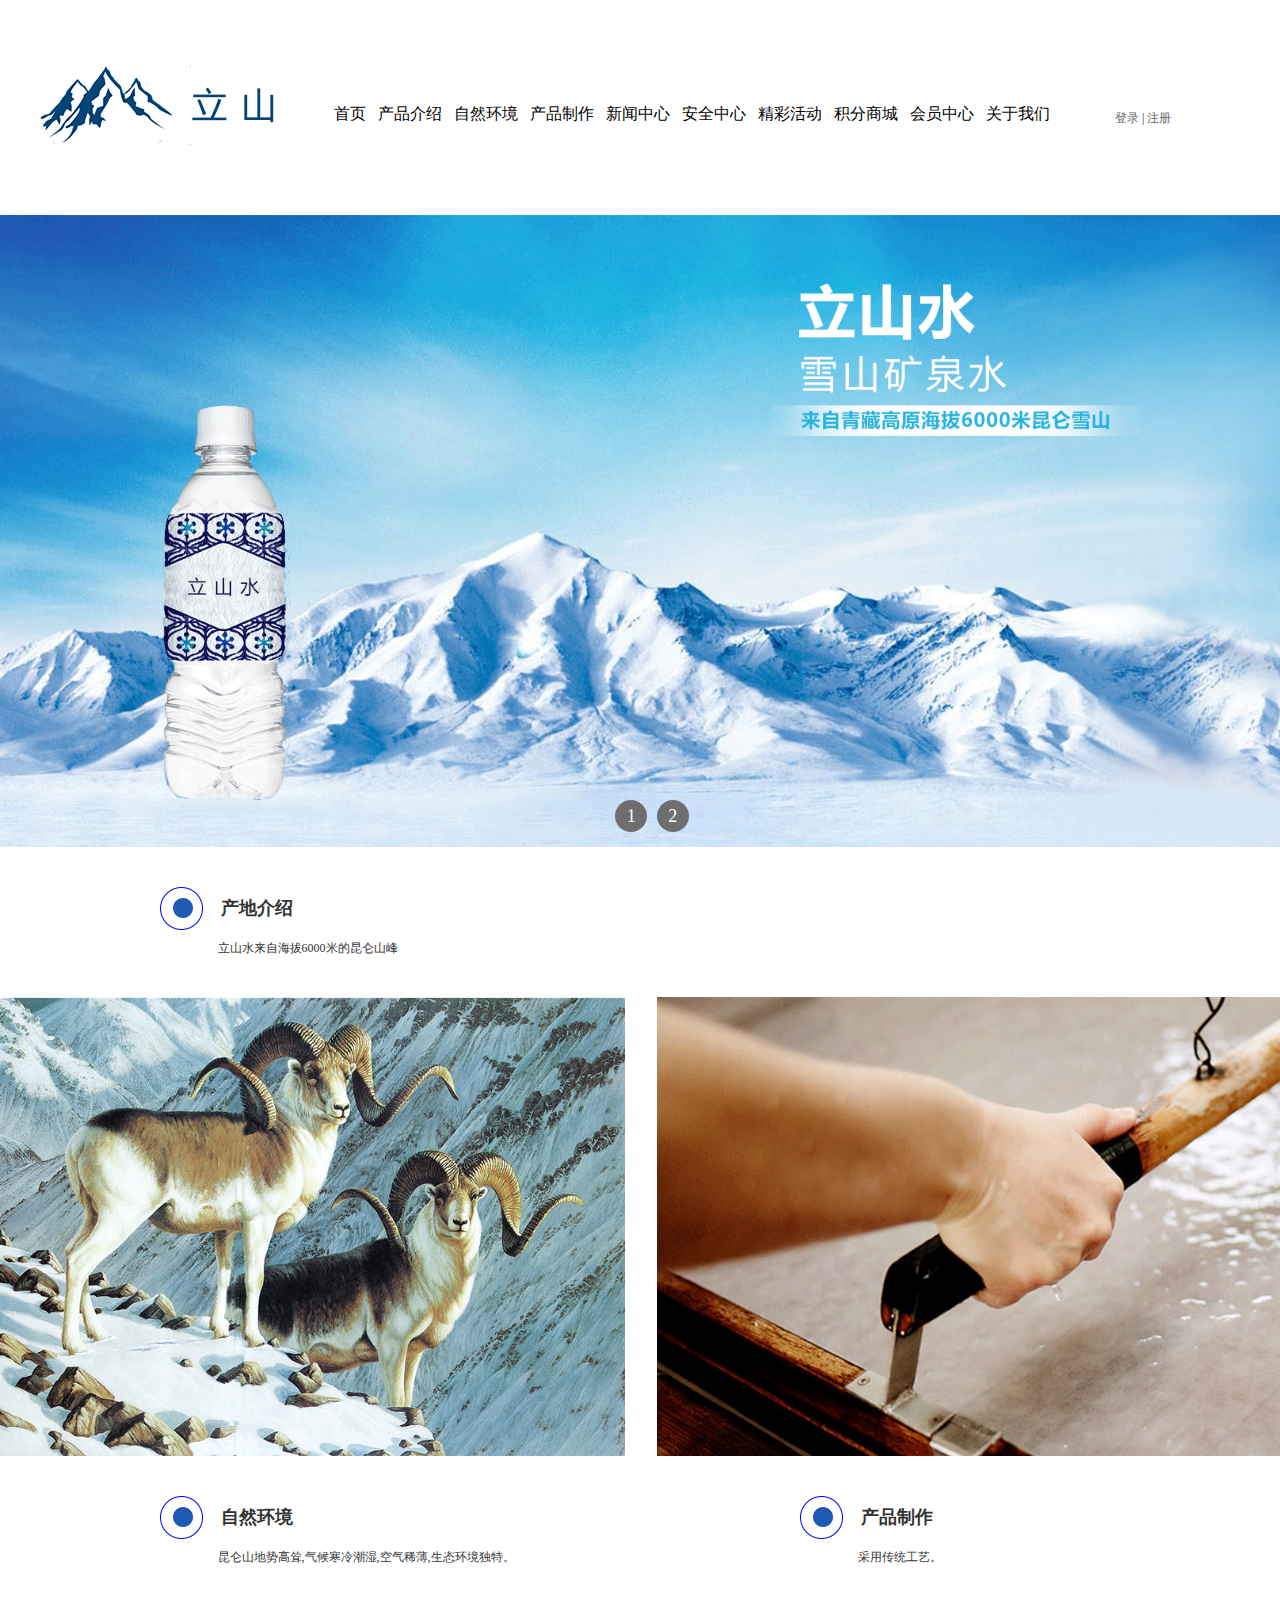
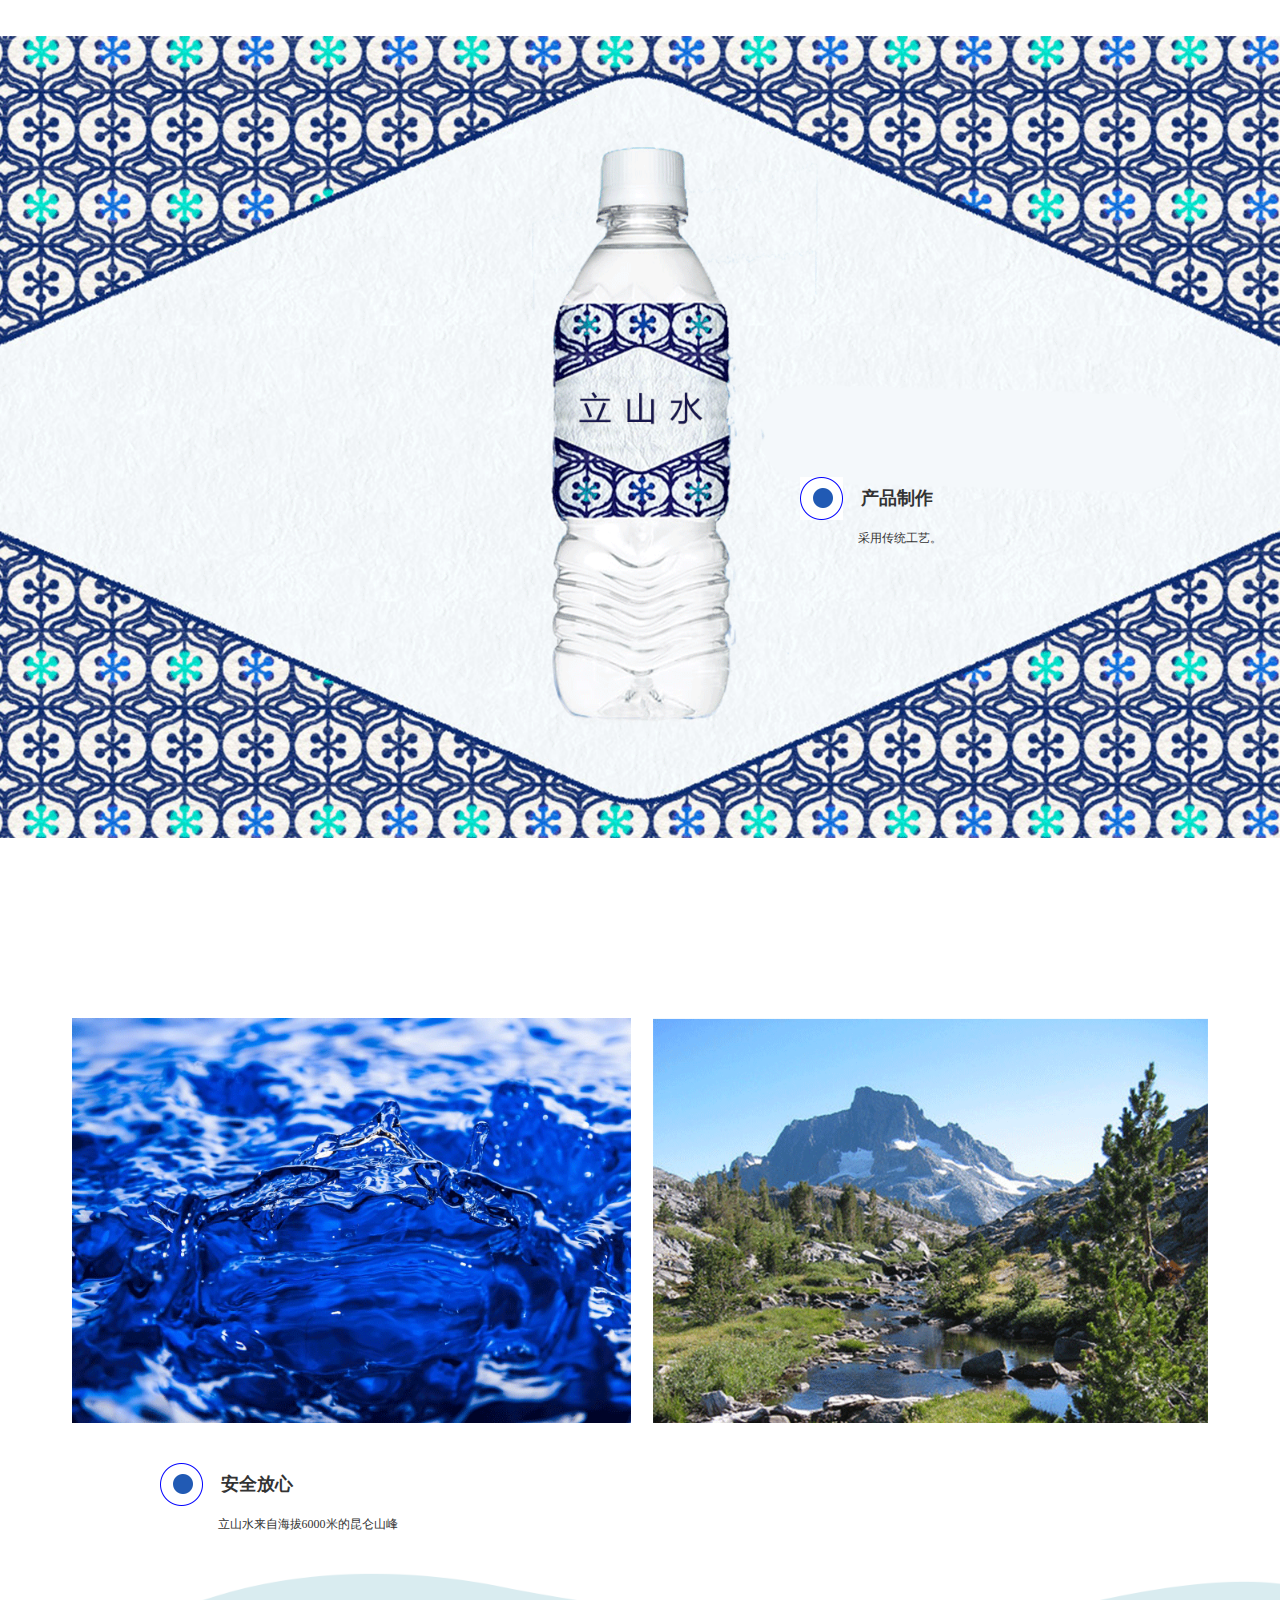
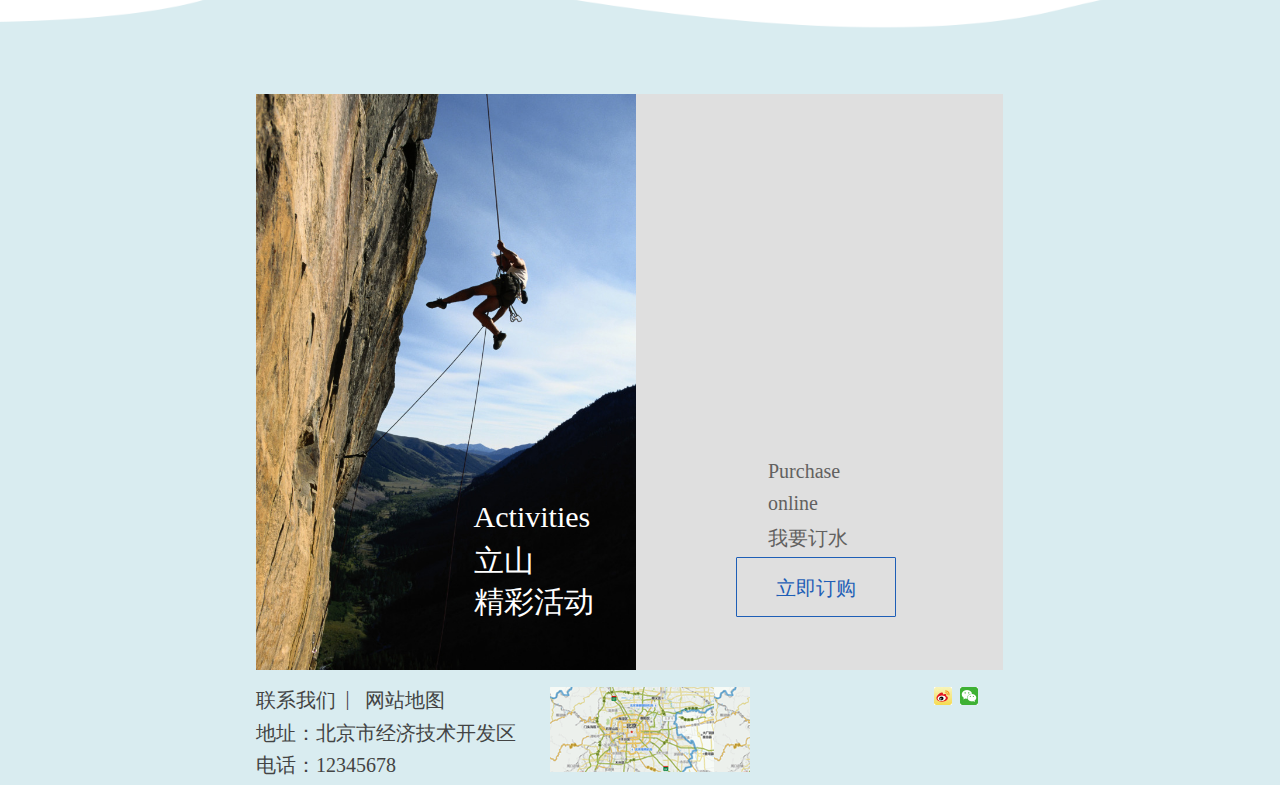
<file: firm/firm.html>
<!doctype html>
<html lang="en">
<head>
    <meta charset="UTF-8">
    <title>Document</title>
    <link rel="stylesheet" href="css/firm.css">
</head>
<body>
<!--头部-->
<header class="header">
    <div class="content">
        <div class="header-right">
            <a href="#" class="hr"></a>
        </div>
        <div class="nav">
            <a href="#">首页</a>
            <a href="#">产品介绍</a>
            <a href="#">自然环境</a>
            <a href="#">产品制作</a>
            <a href="#">新闻中心</a>
            <a href="#">安全中心</a>
            <a href="#">精彩活动</a>
            <a href="#">积分商城</a>
            <a href="#">会员中心</a>
            <a href="#">关于我们</a>
        </div>
        <div class="denglu">
            <a href="#">登录</a>
            |
            <a href="#">注册</a>
        </div>
    </div>
</header>
<!--banner-->
<div class="banner">
    <a href="#" class="banner-img"></a>
    <div class="banner-yuan1">1</div>
    <div class="banner-yuan2">2</div>
</div>
<div class="place">
    <div class="place1"></div>
    <div class="place2">产地介绍</div>
</div>
<div class="jieshao">立山水来自海拔6000米的昆仑山峰</div>
<!-- 内容 1-->
<div class="content1"></div>
<div class="content1-list">
    <div class="content-list1">
        <div class="place3">
            <div class="place1"></div>
            <div class="place2">自然环境</div>
        </div>
        <div class="jieshao1">昆仑山地势高耸,气候寒冷潮湿,空气稀薄,生态环境独特。</div>
    </div>
    <div class="content-list2">
        <div class="place3">
            <div class="place1"></div>
            <div class="place2">产品制作</div>
        </div>
        <div class="jieshao1">采用传统工艺。</div>
    </div>
</div>
<!--内容2-->
<div class="content2">
    <div class="content1-list3">
        <div class="content-list2">
            <div class="place3">
                <div class="place1"></div>
                <div class="place2">产品制作</div>
            </div>
            <div class="jieshao1">采用传统工艺。</div>
        </div>
    </div>
</div>
<!--内容3-->
<div class="content3"></div >
<div class="place">
    <div class="place1"></div>
    <div class="place2">安全放心</div>
</div>
<div class="jieshao">立山水来自海拔6000米的昆仑山峰</div>
<!--底部-->
<div class="footer">
    <div class="footer1"></div>
    <a href="#" class="footer2">Activities</a>
    <a href="#" class="footer3">立山</a>
    <a href="#" class="footer4">精彩活动</a>
    <a href="#" class="footer5">Purchase</a>
    <a href="#" class="footer6">online</a>
    <a href="#" class="footer7">我要订水</a>
    <a href="#" class="footer8">立即订购</a>
    <a href="#" class="footer9">联系我们</a>
    <div class="footer11">|</div>
    <a href="#" class="footer10">网站地图</a>
    <div class="footer12">地址：北京市经济技术开发区</div>
    <div class="footer13">电话：12345678</div>
    <a href="#" class="footer14"></a>
    <a href="#" class="footer15"></a>
    <a href="#" class="footer16"></a>
</div>
</body>
</html>
</file>
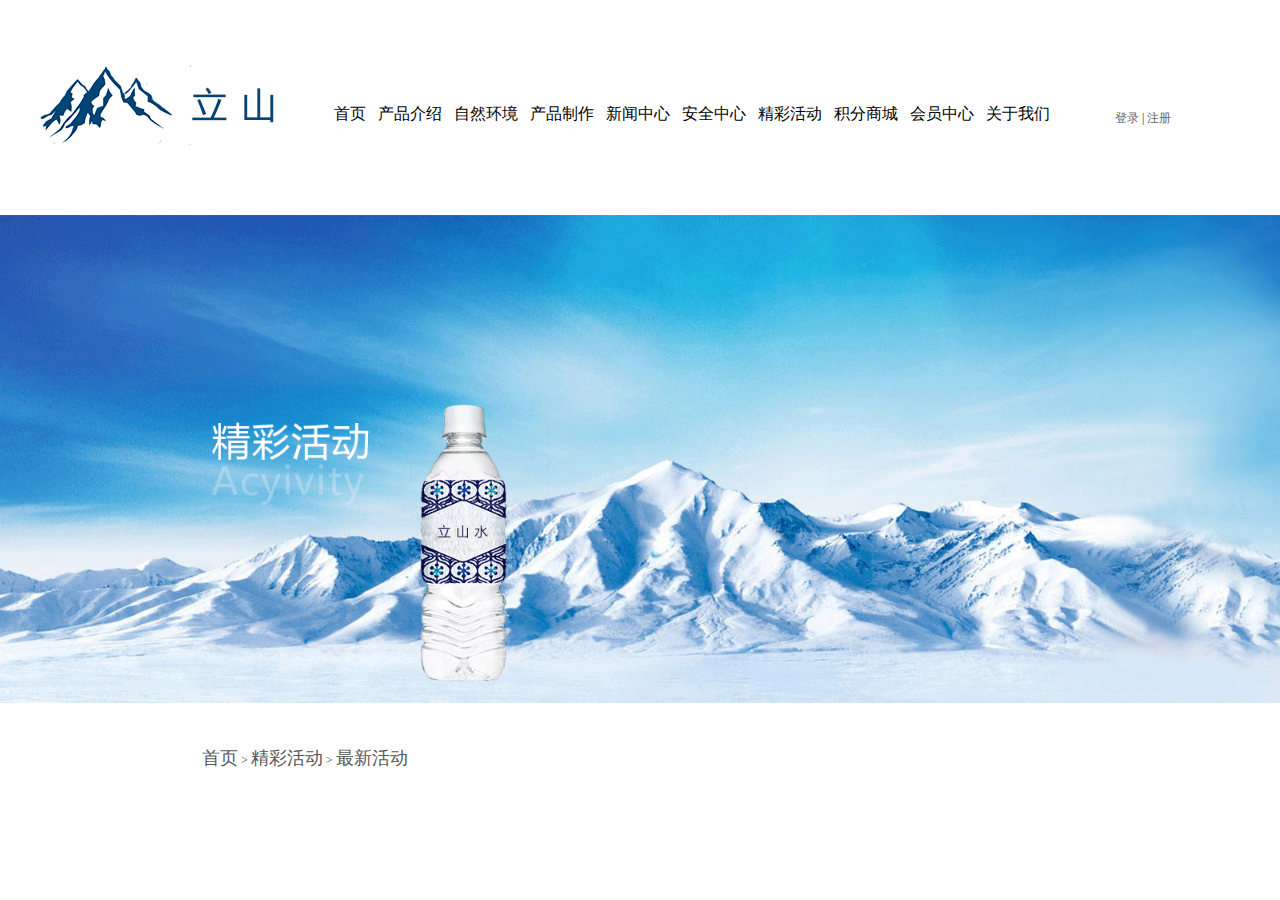
<file: firm/firm1.html>
<!doctype html>
<html lang="en">
<head>
    <meta charset="UTF-8">
    <title>Document</title>
    <link rel="stylesheet" href="css/firm1.css">
</head>
<body>
<!--头部-->
<header class="header">
    <div class="content">
        <div class="header-right">
            <a href="#" class="hr"></a>
        </div>
        <div class="nav">
            <a href="#">首页</a>
            <a href="#">产品介绍</a>
            <a href="#">自然环境</a>
            <a href="#">产品制作</a>
            <a href="#">新闻中心</a>
            <a href="#">安全中心</a>
            <a href="#">精彩活动</a>
            <a href="#">积分商城</a>
            <a href="#">会员中心</a>
            <a href="#">关于我们</a>
        </div>
        <div class="denglu">
            <a href="#">登录</a>
            |
            <a href="#">注册</a>
        </div>
    </div>
</header>
<!--banner-->
<div class="banner">
    <a href="#" class="banner-img"></a>
</div>
<a href="#" class="shouye">首页</a>
>
<a href="#" class="shouye1">精彩活动</a>
>
<a href="#" class="shouye1">最新活动</a>
</body>
</html>
</file>
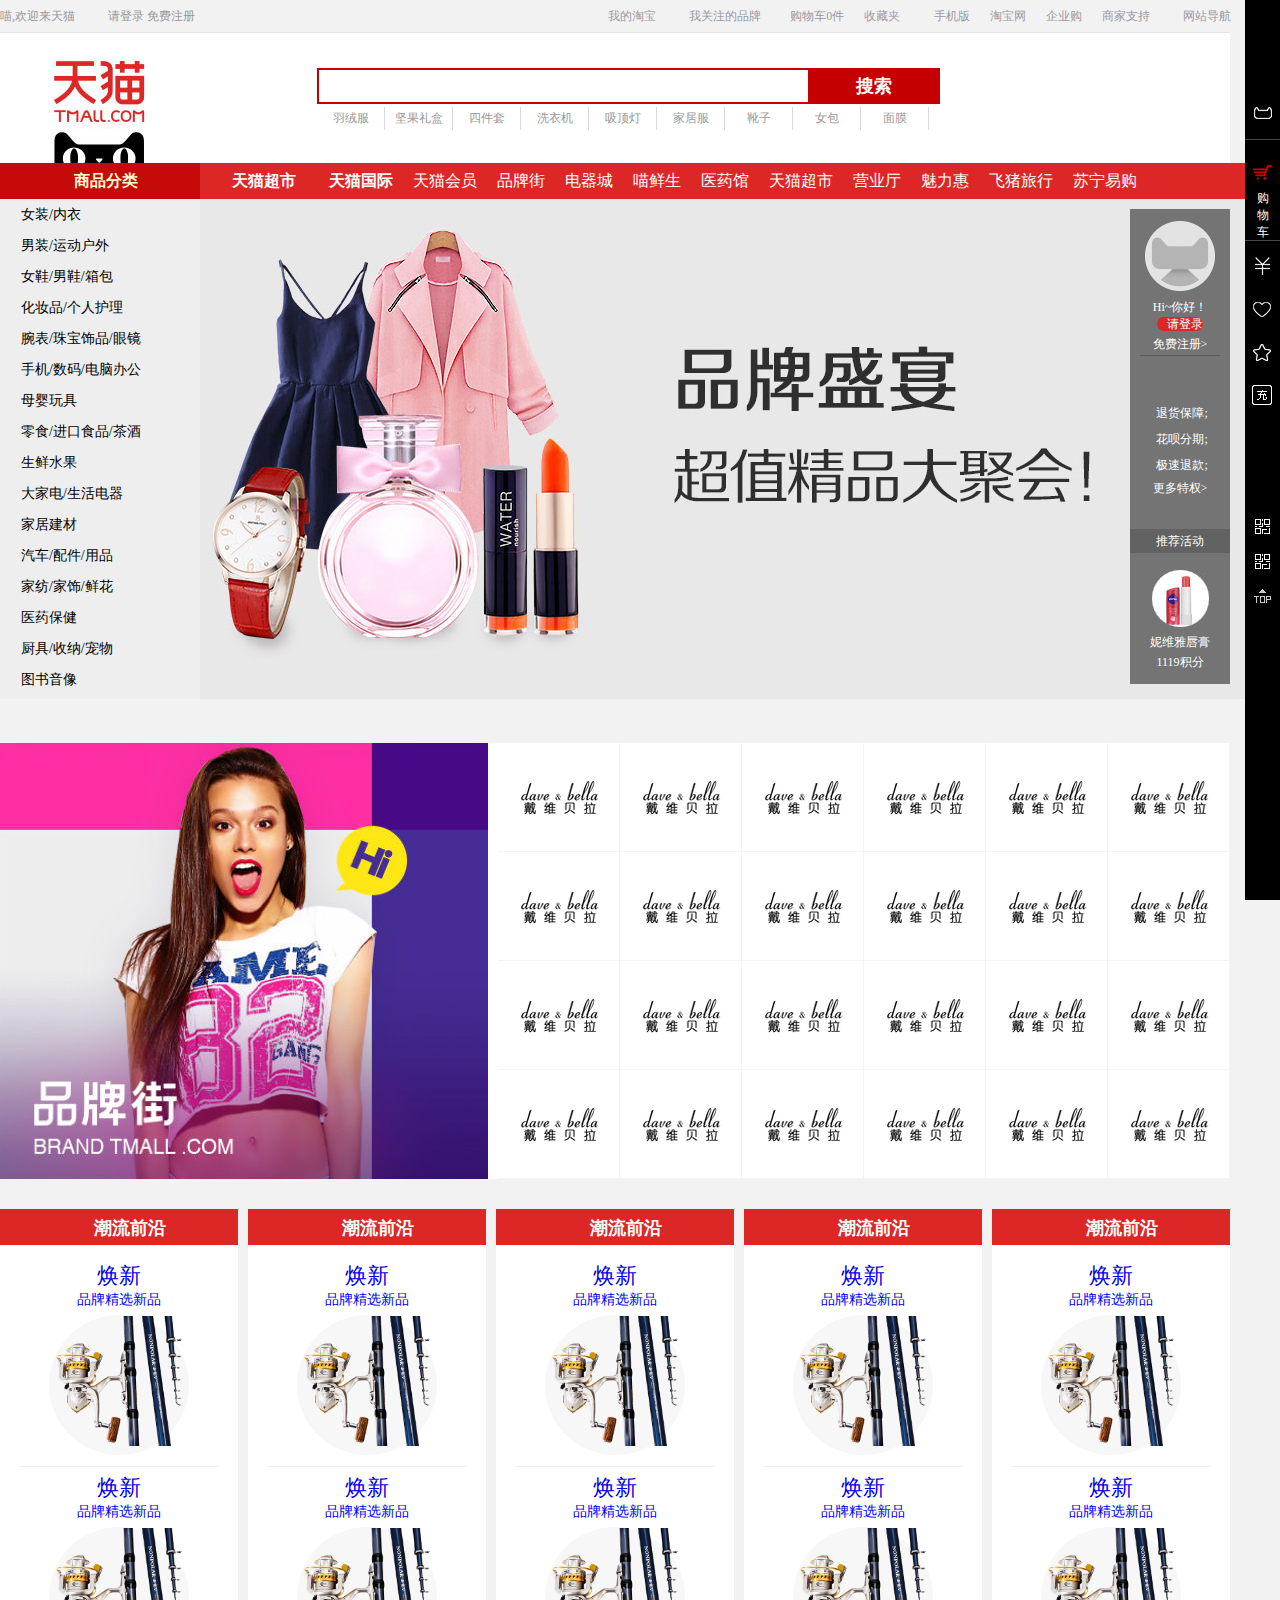
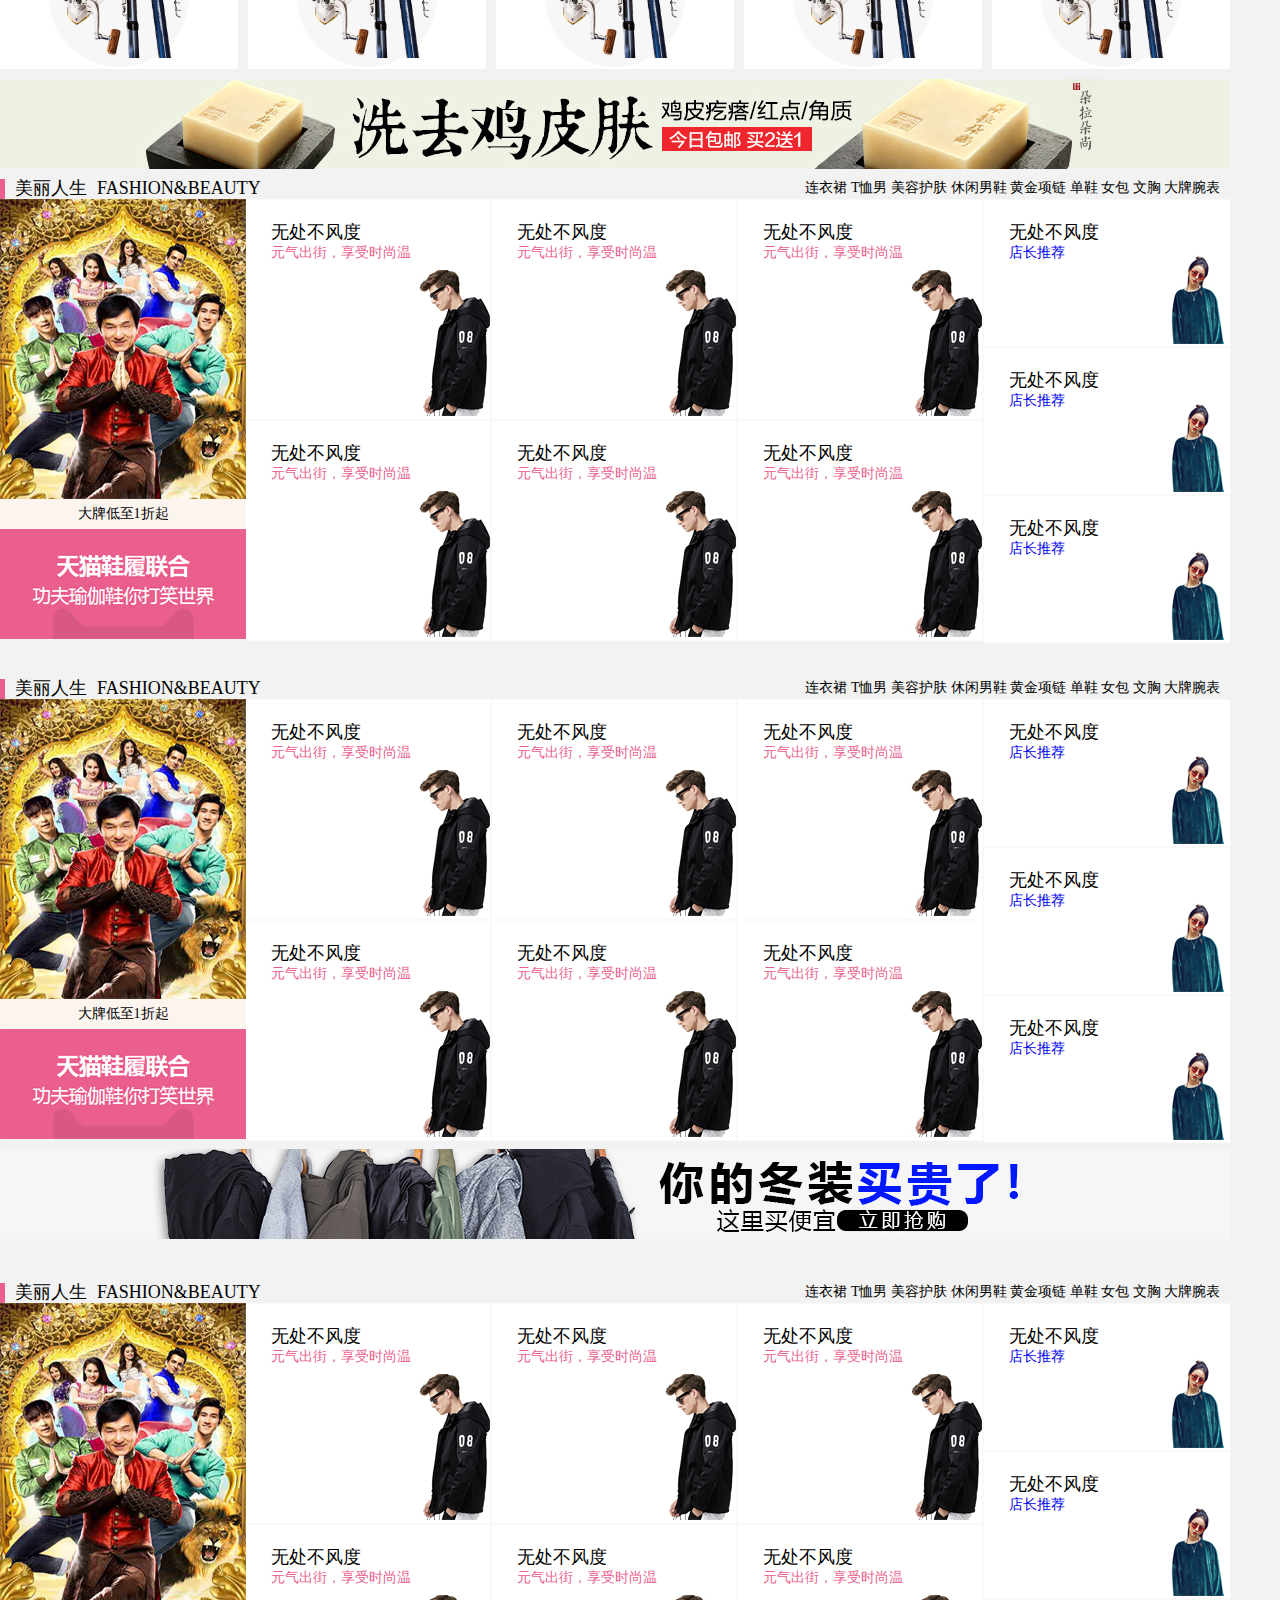
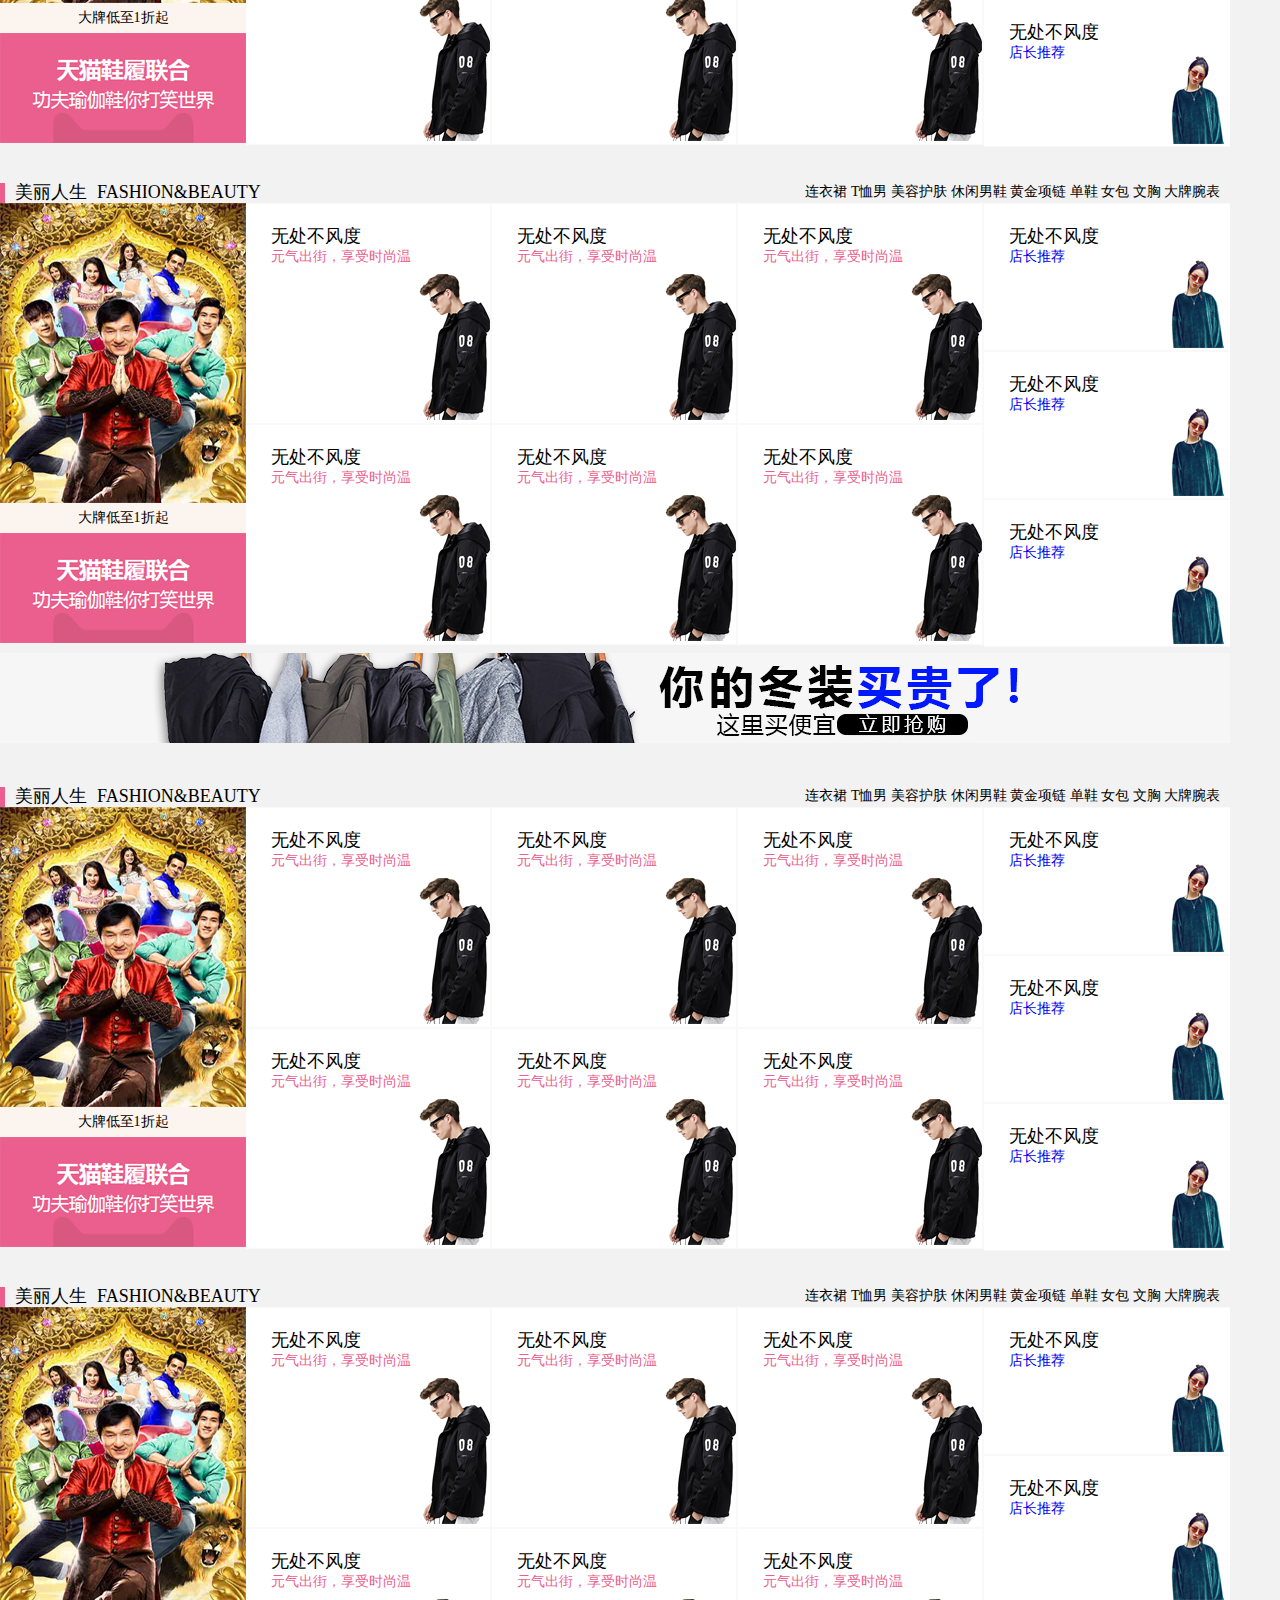
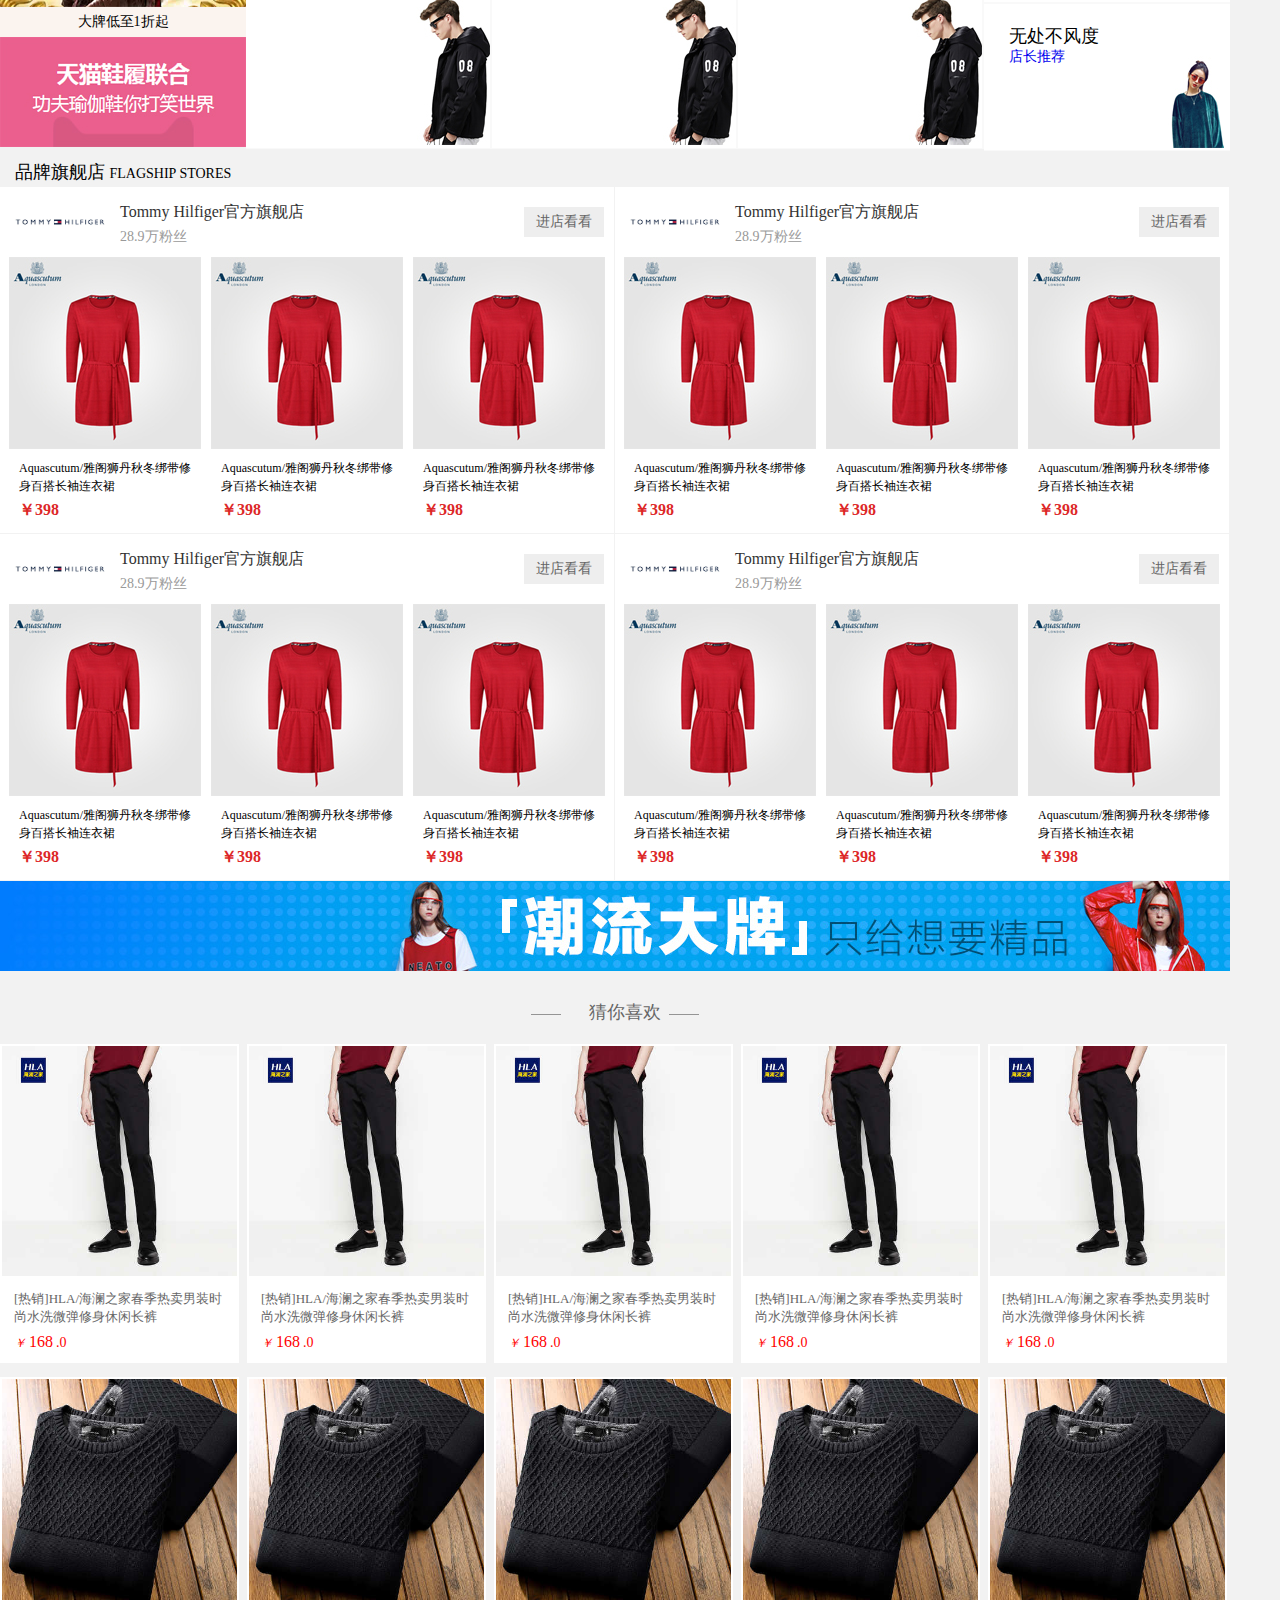
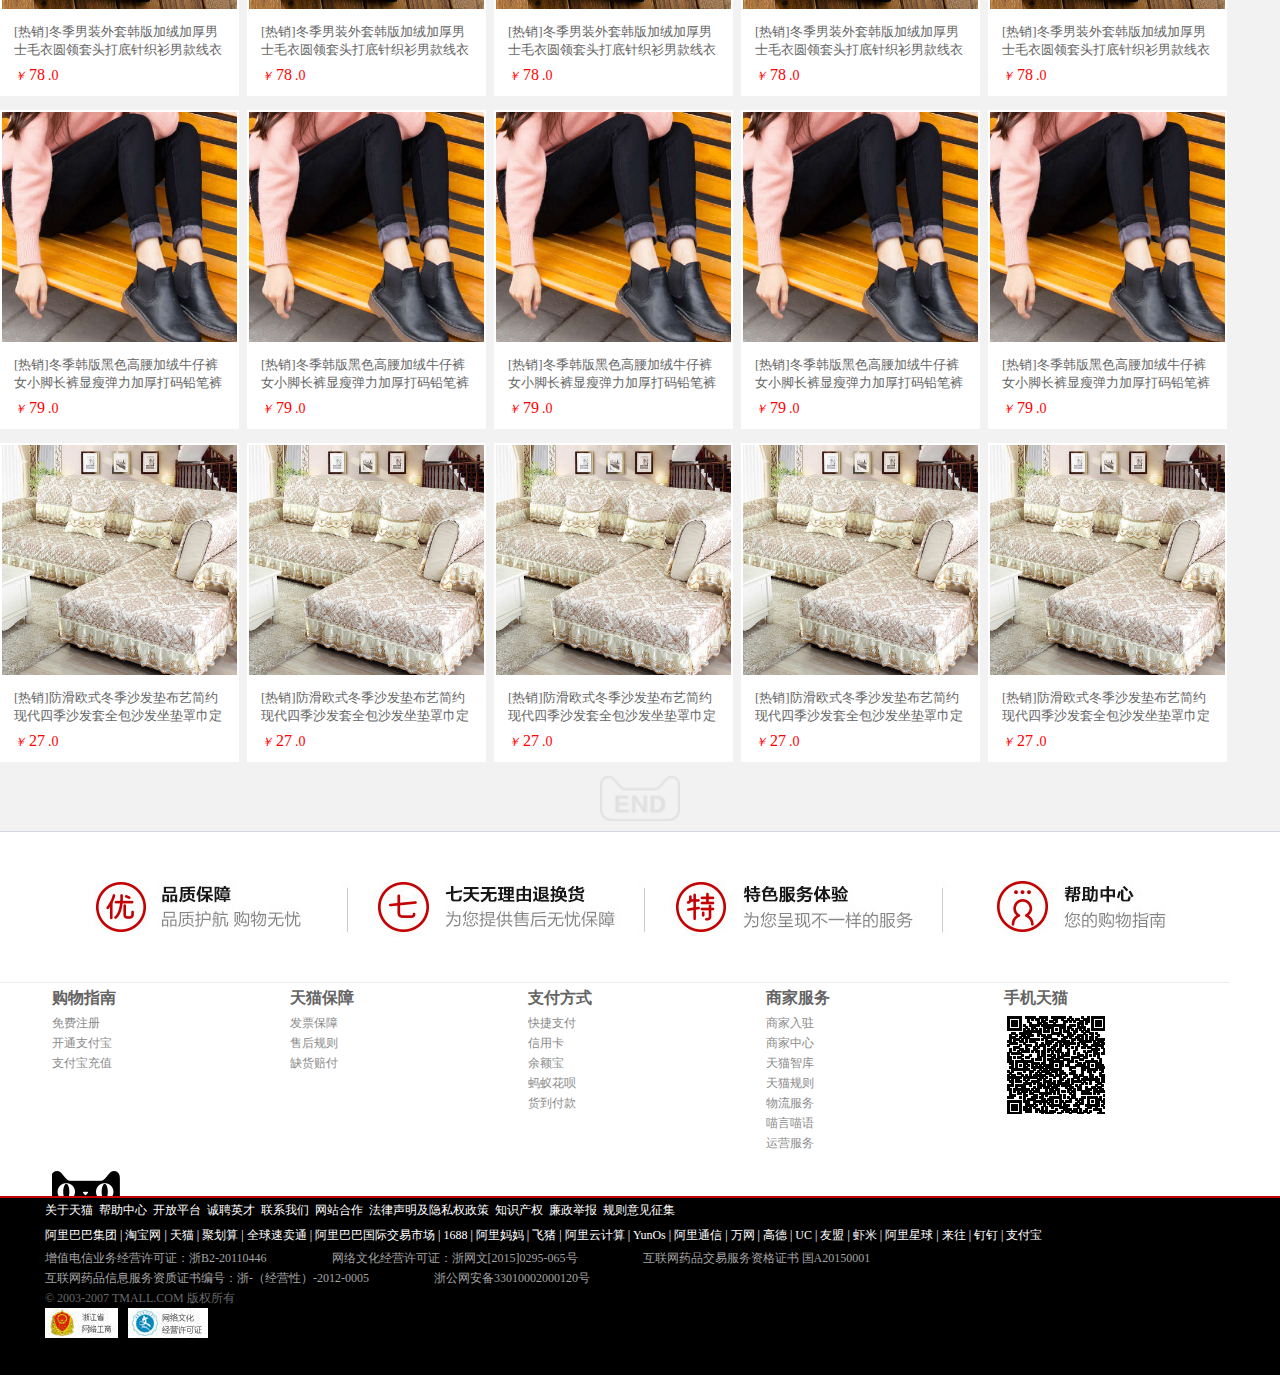
<file: tianmao/tianmao.html>
<!doctype html>
<html lang="en">
<head>
    <meta charset="UTF-8">
    <title>tianmao</title>
    <link rel="stylesheet" href="css/tianmao.css">
</head>
<body>
<!--顶部1-->
<header class="top-container">
    <div class="top-content1">
        <div class="top-list1">
            <span>喵,欢迎来天猫</span>
            <a href="#">请登录</a>
            <a href="#">免费注册</a>
        </div>
    </div>
    <ul class="top-content2">
        <li class="list menu-hd"><a href="#">我的淘宝</a></li>
        <li class="list">
            <span class="icon">&#xe61f;</span>
            <a href="#">我关注的品牌</a>
        </li>
        <li class="list">
            <span class="icon">&#xe6e4;</span>
            <a href="#">购物车0件</a></li>
        <li class="list menu-hd">
            <a href="#">收藏夹</a></li>
        <li class="list">
            <span class="icon">&#xe625;</span>
            <a href="#">手机版</a>
        </li>
        <li class="list"><a href="#">淘宝网</a></li>
        <li class="list"><a href="#">企业购</a></li>
        <li class="list menu-hd"><a href="#">商家支持</a></li>
        <li class="list menu-hd">
            <span class="icon">&#xe6dc;</span>
            <a href="#">网站导航</a>
        </li>
    </ul>
</header>
<div class="top-inner"></div>
<!--顶部2-->
<div class="top2">
    <div class="logo-content">
    </div>
    <div class="sousuo-content">
        <div class="sousuo-top">
            <input type="text" name="sousuo" id="sousuo">
            <input type="button"  value="搜索" id="button">
        </div>
        <div class="bottom">
            <div class="sousuo-list"><a href="#">羽绒服</a></div>
            <div class="sousuo-list"><a href="#">坚果礼盒</a></div>
            <div class="sousuo-list"><a href="#">四件套</a></div>
            <div class="sousuo-list"><a href="#">洗衣机</a></div>
            <div class="sousuo-list"><a href="#">吸顶灯</a></div>
            <div class="sousuo-list"><a href="#">家居服</a></div>
            <div class="sousuo-list"><a href="#">靴子</a></div>
            <div class="sousuo-list"><a href="#">女包</a></div>
            <div class="sousuo-list"><a href="#">面膜</a></div>
        </div>
    </div>
</div>
<!--导航-->
<nav class="nav">
    <div class="nav-shop">
        <div class="shop icon1">
            <div>&#xe600;商品分类</div>
        </div>
        <ul class="nav-container">
            <li class="nav-list1 icon1"><a href="">&#xe62d;天猫超市</a></li>
            <li class="nav-list1 icon1"><a href="">&#xe6f4;天猫国际</a></li>
            <li class="nav-list"><a href="">天猫会员</a></li>
            <li class="nav-list"><a href="">品牌街</a></li>
            <li class="nav-list"><a href="">电器城</a></li>
            <li class="nav-list"><a href="">喵鲜生</a></li>
            <li class="nav-list"><a href="">医药馆</a></li>
            <li class="nav-list"><a href="">天猫超市</a></li>
            <li class="nav-list"><a href="">营业厅</a></li>
            <li class="nav-list"><a href="">魅力惠</a></li>
            <li class="nav-list"><a href="">飞猪旅行</a></li>
            <li class="nav-list"><a href="">苏宁易购</a></li>
        </ul>
    </div>
</nav>
<!--banner-->
<div class="banner-container">
    <div class="banner-content">
        <ul class="content-left">
            <li class="left-list icon2">&#xe62b;<a href="#">女装/内衣</a></li>
            <li class="left-list icon2">&#xe605;<a href="#">男装/运动户外</a></li>
            <li class="left-list icon2">&#xe601;<a href="#">女鞋/男鞋/箱包</a></li>
            <li class="left-list icon2">&#xe60f;<a href="#">化妆品/个人护理</a></li>
            <li class="left-list icon2">&#xe834;<a href="#">腕表/珠宝饰品/眼镜</a></li>
            <li class="left-list icon2">&#xe625;<a href="#">手机/数码/电脑办公</a></li>
            <li class="left-list icon2">&#xe600;<a href="#">母婴玩具</a></li>
            <li class="left-list icon2">&#xe647;<a href="#">零食/进口食品/茶酒</a></li>
            <li class="left-list icon2">&#xe613;<a href="#">生鲜水果</a></li>
            <li class="left-list icon2">&#xe673;<a href="#">大家电/生活电器</a></li>
            <li class="left-list icon2">&#xe616;<a href="#">家居建材</a></li>
            <li class="left-list icon2">&#xe67a;<a href="#">汽车/配件/用品</a></li>
            <li class="left-list icon2">&#xe72c;<a href="#">家纺/家饰/鲜花</a></li>
            <li class="left-list icon2">&#xe64b;<a href="#">医药保健</a></li>
            <li class="left-list icon2">&#xe640;<a href="#">厨具/收纳/宠物</a></li>
            <li class="left-list icon2">&#xe80b;<a href="#">图书音像</a></li>
        </ul>
        <div class="banner">
            <a href="#" class="img"><img src="images/banner.jpg" alt=""></a>
            <div class="content-right">
                <div class="avatar-con">
                    <div class="avatar-default"></div>
                </div>
                <div class="login-info">
                    <div>Hi~你好！</div>
                    <a href="#" class="login-button">
                        <i class="icon3">&#xe62f;</i>请登录
                    </a>
                    <div class="register">
                        <a href="#">免费注册></a>
                    </div>
                    <div class="seprate"></div>
                </div>
                <div class="more-info-con">
                    <div class="more-info">
                        <ul>
                            <li class="icon4">&#xe602;退货保障;</li>
                            <li class="icon4">&#xe608;花呗分期;</li>
                            <li class="icon4">&#xe63b;极速退款;</li>
                            <li><a href="#" class="get-more">更多特权></a></li>
                        </ul>
                    </div>
                </div>
                <div class="recommends-con">
                    <div class="con-title">推荐活动</div>
                    <a href="#" class="tupian"><div class="tupian-img"><img src="images/dm.jpg" alt=""></div>
                    <div class="tuijian">妮维雅唇膏</div>
                    <div class="jifen">1119积分</div>
                    </a>
                </div>
            </div>
        </div>
    </div>
</div>
<!--内容2-->
<div class="container1">
    <div class="pinpai-content">
        <a href="#" class="img"><img src="images/image1.jpg" alt=""></a>
    </div>
    <div class="brand-list">
        <div class="brand-item">
            <div class="brand-mask">
                <a href="#" class="img"><img src="images/image2.jpg" alt=""></a>
                <div class="brand-mask1">
                    <a href="#" class="icon6">&#xe64b;</a>
                    <div class="coupon">
                        <span>优惠券 ￥50</span>
                    </div>
                    <div class="enter">
                        <a href="#">点击进入</a>
                    </div>
                </div>
            </div>
            <div class="brand-mask">
                <a href="#" class="img"><img src="images/image2.jpg" alt=""></a>
                <div class="brand-mask1">
                    <a href="#" class="icon6">&#xe64b;</a>
                    <div class="coupon">
                        <span>优惠券 ￥50</span>
                    </div>
                    <div class="enter">
                        <a href="#">点击进入</a>
                    </div>
                </div>
            </div>
            <div class="brand-mask">
                <a href="#" class="img"><img src="images/image2.jpg" alt=""></a>
                <div class="brand-mask1">
                    <a href="#" class="icon6">&#xe64b;</a>
                    <div class="coupon">
                        <span>优惠券 ￥50</span>
                    </div>
                    <div class="enter">
                        <a href="#">点击进入</a>
                    </div>
                </div>
            </div>
            <div class="brand-mask">
                <a href="#" class="img"><img src="images/image2.jpg" alt=""></a>
                <div class="brand-mask1">
                    <a href="#" class="icon6">&#xe64b;</a>
                    <div class="coupon">
                        <span>优惠券 ￥50</span>
                    </div>
                    <div class="enter">
                        <a href="#">点击进入</a>
                    </div>
                </div>
            </div>
        </div>
        <div class="brand-item">
            <div class="brand-mask">
                <a href="#" class="img"><img src="images/image2.jpg" alt=""></a>
                <div class="brand-mask1">
                    <a href="#" class="icon6">&#xe64b;</a>
                    <div class="coupon">
                        <span>优惠券 ￥50</span>
                    </div>
                    <div class="enter">
                        <a href="#">点击进入</a>
                    </div>
                </div>
            </div>
            <div class="brand-mask">
                <a href="#" class="img"><img src="images/image2.jpg" alt=""></a>
                <div class="brand-mask1">
                    <a href="#" class="icon6">&#xe64b;</a>
                    <div class="coupon">
                        <span>优惠券 ￥50</span>
                    </div>
                    <div class="enter">
                        <a href="#">点击进入</a>
                    </div>
                </div>
            </div>
            <div class="brand-mask">
                <a href="#" class="img"><img src="images/image2.jpg" alt=""></a>
                <div class="brand-mask1">
                    <a href="#" class="icon6">&#xe64b;</a>
                    <div class="coupon">
                        <span>优惠券 ￥50</span>
                    </div>
                    <div class="enter">
                        <a href="#">点击进入</a>
                    </div>
                </div>
            </div>
            <div class="brand-mask">
                <a href="#" class="img"><img src="images/image2.jpg" alt=""></a>
                <div class="brand-mask1">
                    <a href="#" class="icon6">&#xe64b;</a>
                    <div class="coupon">
                        <span>优惠券 ￥50</span>
                    </div>
                    <div class="enter">
                        <a href="#">点击进入</a>
                    </div>
                </div>
            </div>
        </div>
        <div class="brand-item">
            <div class="brand-mask">
                <a href="#" class="img"><img src="images/image2.jpg" alt=""></a>
                <div class="brand-mask1">
                    <a href="#" class="icon6">&#xe64b;</a>
                    <div class="coupon">
                        <span>优惠券 ￥50</span>
                    </div>
                    <div class="enter">
                        <a href="#">点击进入</a>
                    </div>
                </div>
            </div>
            <div class="brand-mask">
                <a href="#" class="img"><img src="images/image2.jpg" alt=""></a>
                <div class="brand-mask1">
                    <a href="#" class="icon6">&#xe64b;</a>
                    <div class="coupon">
                        <span>优惠券 ￥50</span>
                    </div>
                    <div class="enter">
                        <a href="#">点击进入</a>
                    </div>
                </div>
            </div>
            <div class="brand-mask">
                <a href="#" class="img"><img src="images/image2.jpg" alt=""></a>
                <div class="brand-mask1">
                    <a href="#" class="icon6">&#xe64b;</a>
                    <div class="coupon">
                        <span>优惠券 ￥50</span>
                    </div>
                    <div class="enter">
                        <a href="#">点击进入</a>
                    </div>
                </div>
            </div>
            <div class="brand-mask">
                <a href="#" class="img"><img src="images/image2.jpg" alt=""></a>
                <div class="brand-mask1">
                    <a href="#" class="icon6">&#xe64b;</a>
                    <div class="coupon">
                        <span>优惠券 ￥50</span>
                    </div>
                    <div class="enter">
                        <a href="#">点击进入</a>
                    </div>
                </div>
            </div>
        </div>
        <div class="brand-item">
            <div class="brand-mask">
                <a href="#" class="img"><img src="images/image2.jpg" alt=""></a>
                <div class="brand-mask1">
                    <a href="#" class="icon6">&#xe64b;</a>
                    <div class="coupon">
                        <span>优惠券 ￥50</span>
                    </div>
                    <div class="enter">
                        <a href="#">点击进入</a>
                    </div>
                </div>
            </div>
            <div class="brand-mask">
                <a href="#" class="img"><img src="images/image2.jpg" alt=""></a>
                <div class="brand-mask1">
                    <a href="#" class="icon6">&#xe64b;</a>
                    <div class="coupon">
                        <span>优惠券 ￥50</span>
                    </div>
                    <div class="enter">
                        <a href="#">点击进入</a>
                    </div>
                </div>
            </div>
            <div class="brand-mask">
                <a href="#" class="img"><img src="images/image2.jpg" alt=""></a>
                <div class="brand-mask1">
                    <a href="#" class="icon6">&#xe64b;</a>
                    <div class="coupon">
                        <span>优惠券 ￥50</span>
                    </div>
                    <div class="enter">
                        <a href="#">点击进入</a>
                    </div>
                </div>
            </div>
            <div class="brand-mask">
                <a href="#" class="img"><img src="images/image2.jpg" alt=""></a>
                <div class="brand-mask1">
                    <a href="#" class="icon6">&#xe64b;</a>
                    <div class="coupon">
                        <span>优惠券 ￥50</span>
                    </div>
                    <div class="enter">
                        <a href="#">点击进入</a>
                    </div>
                </div>
            </div>
        </div>
        <div class="brand-item">
            <div class="brand-mask">
                <a href="#" class="img"><img src="images/image2.jpg" alt=""></a>
                <div class="brand-mask1">
                    <a href="#" class="icon6">&#xe64b;</a>
                    <div class="coupon">
                        <span>优惠券 ￥50</span>
                    </div>
                    <div class="enter">
                        <a href="#">点击进入</a>
                    </div>
                </div>
            </div>
            <div class="brand-mask">
                <a href="#" class="img"><img src="images/image2.jpg" alt=""></a>
                <div class="brand-mask1">
                    <a href="#" class="icon6">&#xe64b;</a>
                    <div class="coupon">
                        <span>优惠券 ￥50</span>
                    </div>
                    <div class="enter">
                        <a href="#">点击进入</a>
                    </div>
                </div>
            </div>
            <div class="brand-mask">
                <a href="#" class="img"><img src="images/image2.jpg" alt=""></a>
                <div class="brand-mask1">
                    <a href="#" class="icon6">&#xe64b;</a>
                    <div class="coupon">
                        <span>优惠券 ￥50</span>
                    </div>
                    <div class="enter">
                        <a href="#">点击进入</a>
                    </div>
                </div>
            </div>
            <div class="brand-mask">
                <a href="#" class="img"><img src="images/image2.jpg" alt=""></a>
                <div class="brand-mask1">
                    <a href="#" class="icon6">&#xe64b;</a>
                    <div class="coupon">
                        <span>优惠券 ￥50</span>
                    </div>
                    <div class="enter">
                        <a href="#">点击进入</a>
                    </div>
                </div>
            </div>
        </div>
        <div class="brand-item">
            <div class="brand-mask">
                <a href="#" class="img"><img src="images/image2.jpg" alt=""></a>
                <div class="brand-mask1">
                    <a href="#" class="icon6">&#xe64b;</a>
                    <div class="coupon">
                        <span>优惠券 ￥50</span>
                    </div>
                    <div class="enter">
                        <a href="#">点击进入</a>
                    </div>
                </div>
            </div>
            <div class="brand-mask">
                <a href="#" class="img"><img src="images/image2.jpg" alt=""></a>
                <div class="brand-mask1">
                    <a href="#" class="icon6">&#xe64b;</a>
                    <div class="coupon">
                        <span>优惠券 ￥50</span>
                    </div>
                    <div class="enter">
                        <a href="#">点击进入</a>
                    </div>
                </div>
            </div>
            <div class="brand-mask">
                <a href="#" class="img"><img src="images/image2.jpg" alt=""></a>
                <div class="brand-mask1">
                    <a href="#" class="icon6">&#xe64b;</a>
                    <div class="coupon">
                        <span>优惠券 ￥50</span>
                    </div>
                    <div class="enter">
                        <a href="#">点击进入</a>
                    </div>
                </div>
            </div>
            <div class="brand-mask">
                <a href="#" class="img"><img src="images/image2.jpg" alt=""></a>
                <div class="brand-mask1">
                    <a href="#" class="icon6">&#xe64b;</a>
                    <div class="coupon">
                        <span>优惠券 ￥50</span>
                    </div>
                    <div class="enter">
                        <a href="#">点击进入</a>
                    </div>
                </div>
            </div>
        </div>
    </div>
</div>
<!--内容3 -->
<div class="container2">
    <div class="content">
        <div class="column-title">
            <i class="icon5">&#xe69e;</i>
            <span class="cl">潮流前沿</span>
        </div>
        <a href="#" class="cona2">
            <div class="yuan"></div>
        <div class="item-title">
            焕新
        </div>
        <div class="item-sub-title">
            品牌精选新品
        </div>
        <div class="img-con">
        </div>
        </a>
        <div class="seprate1"></div>
        <a href="#" class="cona2">
            <div class="yuan"></div>
            <div class="item-title">
                焕新
            </div>
            <div class="item-sub-title">
                品牌精选新品
            </div>
            <div class="img-con">
            </div>
        </a>
    </div>
    <div class="content1">
        <div class="column-title">
            <i class="icon5">&#xe69e;</i>
            <span class="cl">潮流前沿</span>
        </div>
        <a href="#" class="cona2">
            <div class="yuan"></div>
            <div class="item-title">
                焕新
            </div>
            <div class="item-sub-title">
                品牌精选新品
            </div>
            <div class="img-con">
            </div>
        </a>
        <div class="seprate1"></div>
        <a href="#" class="cona2">
            <div class="yuan"></div>
            <div class="item-title">
                焕新
            </div>
            <div class="item-sub-title">
                品牌精选新品
            </div>
            <div class="img-con">
            </div>
        </a>
    </div>
    <div class="content1">
        <div class="column-title">
            <i class="icon5">&#xe69e;</i>
            <span class="cl">潮流前沿</span>
        </div>
        <a href="#" class="cona2">
            <div class="yuan"></div>
            <div class="item-title">
                焕新
            </div>
            <div class="item-sub-title">
                品牌精选新品
            </div>
            <div class="img-con">
            </div>
        </a>
        <div class="seprate1"></div>
        <a href="#" class="cona2">
            <div class="yuan"></div>
            <div class="item-title">
                焕新
            </div>
            <div class="item-sub-title">
                品牌精选新品
            </div>
            <div class="img-con">
            </div>
        </a>
    </div>
    <div class="content1">
        <div class="column-title">
            <i class="icon5">&#xe69e;</i>
            <span class="cl">潮流前沿</span>
        </div>
        <a href="#" class="cona2">
            <div class="yuan"></div>
            <div class="item-title">
                焕新
            </div>
            <div class="item-sub-title">
                品牌精选新品
            </div>
            <div class="img-con">
            </div>
        </a>
        <div class="seprate1"></div>
        <a href="#" class="cona2">
            <div class="yuan"></div>
            <div class="item-title">
                焕新
            </div>
            <div class="item-sub-title">
                品牌精选新品
            </div>
            <div class="img-con">
            </div>
        </a>
    </div>
        <div class="content1">
            <div class="column-title">
                <i class="icon5">&#xe69e;</i>
                <span class="cl">潮流前沿</span>
            </div>
            <a href="#" class="cona2">
                <div class="yuan"></div>
                <div class="item-title">
                    焕新
                </div>
                <div class="item-sub-title">
                    品牌精选新品
                </div>
                <div class="img-con">
                </div>
            </a>
            <div class="seprate1"></div>
            <a href="#" class="cona2">
                <div class="yuan"></div>
                <div class="item-title">
                    焕新
                </div>
                <div class="item-sub-title">
                    品牌精选新品
                </div>
                <div class="img-con">
                </div>
            </a>
    </div>
</div>
<!--内容4-->
<div class="qita">
    <a href="#" class="img"><img src="images/image4.jpg" alt=""></a>
</div>
<!--内容5-->
<div class="container3">
    <div class="floor-con">
        <div class="color-mark"></div>
        <div class="floor-name">美丽人生</div>
        <div class="floor-sub-name">FASHION&BEAUTY</div>
        <div class="hot-word-con">
            <a href="#">连衣裙</a>
            <a href="#">T恤男</a>
            <a href="#">美容护肤</a>
            <a href="#">休闲男鞋</a>
            <a href="#">黄金项链</a>
            <a href="#">单鞋</a>
            <a href="#">女包</a>
            <a href="#">文胸</a>
            <a href="#">大牌腕表</a>
        </div>
    </div>
    <div class="content-banner-con">
        <div class="banner-con">
            <a href="#"><img src="images/image5.jpg" alt=""></a>
        </div>
        <div class="slide-item">
            <a href="#">大牌低至1折起</a>
        </div>
        <div class="title-con">
            <a href="#"><img src="images/tm.jpg" alt=""></a>
        </div>
    </div>
    <div class="middle-column-con">
        <a href="#" class="one-grid">
            <div class="title">
                无处不风度
            </div>
            <div class="sub-title">
                元气出街，享受时尚温
            </div>
            <div class="tu">
                <img src="images/image6.jpg" alt="">
            </div>
        </a>
        <a href="#" class="one-grid">
            <div class="title">
                无处不风度
            </div>
            <div class="sub-title">
                元气出街，享受时尚温
            </div>
            <div class="tu">
                <img src="images/image6.jpg" alt="">
            </div>
        </a>
    </div>
    <div class="middle-column-con">
        <a href="#" class="one-grid">
            <div class="title">
                无处不风度
            </div>
            <div class="sub-title">
                元气出街，享受时尚温
            </div>
            <div class="tu">
                <img src="images/image6.jpg" alt="">
            </div>
        </a>
        <a href="#" class="one-grid">
            <div class="title">
                无处不风度
            </div>
            <div class="sub-title">
                元气出街，享受时尚温
            </div>
            <div class="tu">
                <img src="images/image6.jpg" alt="">
            </div>
        </a>
    </div>
    <div class="middle-column-con">
        <a href="#" class="one-grid">
            <div class="title">
                无处不风度
            </div>
            <div class="sub-title">
                元气出街，享受时尚温
            </div>
            <div class="tu">
                <img src="images/image6.jpg" alt="">
            </div>
        </a>
        <a href="#" class="one-grid">
            <div class="title">
                无处不风度
            </div>
            <div class="sub-title">
                元气出街，享受时尚温
            </div>
            <div class="tu">
                <img src="images/image6.jpg" alt="">
            </div>
        </a>
    </div>
    <div class="right-column-con">
        <a href="#" class="second-grid">
            <div class="title">
                无处不风度
            </div>
            <div class="sub-title1">
                店长推荐
            </div>
            <div class="nv">
                <img src="images/image7.jpg" alt="">
            </div>
        </a>
        <a href="#" class="second-grid">
            <div class="title">
                无处不风度
            </div>
            <div class="sub-title1">
                店长推荐
            </div>
            <div class="nv">
                <img src="images/image7.jpg" alt="">
            </div>
        </a>
        <a href="#" class="second-grid">
            <div class="title">
                无处不风度
            </div>
            <div class="sub-title1">
                店长推荐
            </div>
            <div class="nv">
                <img src="images/image7.jpg" alt="">
            </div>
        </a>
    </div>
</div>
<!--内容6-->
<div class="container4">
    <div class="floor-con">
        <div class="color-mark"></div>
        <div class="floor-name">美丽人生</div>
        <div class="floor-sub-name">FASHION&BEAUTY</div>
        <div class="hot-word-con">
            <a href="#">连衣裙</a>
            <a href="#">T恤男</a>
            <a href="#">美容护肤</a>
            <a href="#">休闲男鞋</a>
            <a href="#">黄金项链</a>
            <a href="#">单鞋</a>
            <a href="#">女包</a>
            <a href="#">文胸</a>
            <a href="#">大牌腕表</a>
        </div>
    </div>
    <div class="content-banner-con">
        <div class="banner-con">
            <a href="#"><img src="images/image5.jpg" alt=""></a>
        </div>
        <div class="slide-item">
            <a href="#">大牌低至1折起</a>
        </div>
        <div class="title-con">
            <a href="#"><img src="images/tm.jpg" alt=""></a>
        </div>
    </div>
    <div class="middle-column-con">
        <a href="#" class="one-grid">
            <div class="title">
                无处不风度
            </div>
            <div class="sub-title">
                元气出街，享受时尚温
            </div>
            <div class="tu">
                <img src="images/image6.jpg" alt="">
            </div>
        </a>
        <a href="#" class="one-grid">
            <div class="title">
                无处不风度
            </div>
            <div class="sub-title">
                元气出街，享受时尚温
            </div>
            <div class="tu">
                <img src="images/image6.jpg" alt="">
            </div>
        </a>
    </div>
    <div class="middle-column-con">
        <a href="#" class="one-grid">
            <div class="title">
                无处不风度
            </div>
            <div class="sub-title">
                元气出街，享受时尚温
            </div>
            <div class="tu">
                <img src="images/image6.jpg" alt="">
            </div>
        </a>
        <a href="#" class="one-grid">
            <div class="title">
                无处不风度
            </div>
            <div class="sub-title">
                元气出街，享受时尚温
            </div>
            <div class="tu">
                <img src="images/image6.jpg" alt="">
            </div>
        </a>
    </div>
    <div class="middle-column-con">
        <a href="#" class="one-grid">
            <div class="title">
                无处不风度
            </div>
            <div class="sub-title">
                元气出街，享受时尚温
            </div>
            <div class="tu">
                <img src="images/image6.jpg" alt="">
            </div>
        </a>
        <a href="#" class="one-grid">
            <div class="title">
                无处不风度
            </div>
            <div class="sub-title">
                元气出街，享受时尚温
            </div>
            <div class="tu">
                <img src="images/image6.jpg" alt="">
            </div>
        </a>
    </div>
    <div class="right-column-con">
        <a href="#" class="second-grid">
            <div class="title">
                无处不风度
            </div>
            <div class="sub-title1">
                店长推荐
            </div>
            <div class="nv">
                <img src="images/image7.jpg" alt="">
            </div>
        </a>
        <a href="#" class="second-grid">
            <div class="title">
                无处不风度
            </div>
            <div class="sub-title1">
                店长推荐
            </div>
            <div class="nv">
                <img src="images/image7.jpg" alt="">
            </div>
        </a>
        <a href="#" class="second-grid">
            <div class="title">
                无处不风度
            </div>
            <div class="sub-title1">
                店长推荐
            </div>
            <div class="nv">
                <img src="images/image7.jpg" alt="">
            </div>
        </a>
    </div>
</div>
<!--内容7-->
<div class="tanx-con-mm">
    <a href="#" class="img"><img src="images/image9.jpg" alt=""></a>
</div>
<!--内容8-->
<div class="container4">
    <div class="floor-con">
        <div class="color-mark"></div>
        <div class="floor-name">美丽人生</div>
        <div class="floor-sub-name">FASHION&BEAUTY</div>
        <div class="hot-word-con">
            <a href="#">连衣裙</a>
            <a href="#">T恤男</a>
            <a href="#">美容护肤</a>
            <a href="#">休闲男鞋</a>
            <a href="#">黄金项链</a>
            <a href="#">单鞋</a>
            <a href="#">女包</a>
            <a href="#">文胸</a>
            <a href="#">大牌腕表</a>
        </div>
    </div>
    <div class="content-banner-con">
        <div class="banner-con">
            <a href="#"><img src="images/image5.jpg" alt=""></a>
        </div>
        <div class="slide-item">
            <a href="#">大牌低至1折起</a>
        </div>
        <div class="title-con">
            <a href="#"><img src="images/tm.jpg" alt=""></a>
        </div>
    </div>
    <div class="middle-column-con">
        <a href="#" class="one-grid">
            <div class="title">
                无处不风度
            </div>
            <div class="sub-title">
                元气出街，享受时尚温
            </div>
            <div class="tu">
                <img src="images/image6.jpg" alt="">
            </div>
        </a>
        <a href="#" class="one-grid">
            <div class="title">
                无处不风度
            </div>
            <div class="sub-title">
                元气出街，享受时尚温
            </div>
            <div class="tu">
                <img src="images/image6.jpg" alt="">
            </div>
        </a>
    </div>
    <div class="middle-column-con">
        <a href="#" class="one-grid">
            <div class="title">
                无处不风度
            </div>
            <div class="sub-title">
                元气出街，享受时尚温
            </div>
            <div class="tu">
                <img src="images/image6.jpg" alt="">
            </div>
        </a>
        <a href="#" class="one-grid">
            <div class="title">
                无处不风度
            </div>
            <div class="sub-title">
                元气出街，享受时尚温
            </div>
            <div class="tu">
                <img src="images/image6.jpg" alt="">
            </div>
        </a>
    </div>
    <div class="middle-column-con">
        <a href="#" class="one-grid">
            <div class="title">
                无处不风度
            </div>
            <div class="sub-title">
                元气出街，享受时尚温
            </div>
            <div class="tu">
                <img src="images/image6.jpg" alt="">
            </div>
        </a>
        <a href="#" class="one-grid">
            <div class="title">
                无处不风度
            </div>
            <div class="sub-title">
                元气出街，享受时尚温
            </div>
            <div class="tu">
                <img src="images/image6.jpg" alt="">
            </div>
        </a>
    </div>
    <div class="right-column-con">
        <a href="#" class="second-grid">
            <div class="title">
                无处不风度
            </div>
            <div class="sub-title1">
                店长推荐
            </div>
            <div class="nv">
                <img src="images/image7.jpg" alt="">
            </div>
        </a>
        <a href="#" class="second-grid">
            <div class="title">
                无处不风度
            </div>
            <div class="sub-title1">
                店长推荐
            </div>
            <div class="nv">
                <img src="images/image7.jpg" alt="">
            </div>
        </a>
        <a href="#" class="second-grid">
            <div class="title">
                无处不风度
            </div>
            <div class="sub-title1">
                店长推荐
            </div>
            <div class="nv">
                <img src="images/image7.jpg" alt="">
            </div>
        </a>
    </div>
</div>
<!--内容9-->
<div class="container4">
    <div class="floor-con">
        <div class="color-mark"></div>
        <div class="floor-name">美丽人生</div>
        <div class="floor-sub-name">FASHION&BEAUTY</div>
        <div class="hot-word-con">
            <a href="#">连衣裙</a>
            <a href="#">T恤男</a>
            <a href="#">美容护肤</a>
            <a href="#">休闲男鞋</a>
            <a href="#">黄金项链</a>
            <a href="#">单鞋</a>
            <a href="#">女包</a>
            <a href="#">文胸</a>
            <a href="#">大牌腕表</a>
        </div>
    </div>
    <div class="content-banner-con">
        <div class="banner-con">
            <a href="#"><img src="images/image5.jpg" alt=""></a>
        </div>
        <div class="slide-item">
            <a href="#">大牌低至1折起</a>
        </div>
        <div class="title-con">
            <a href="#"><img src="images/tm.jpg" alt=""></a>
        </div>
    </div>
    <div class="middle-column-con">
        <a href="#" class="one-grid">
            <div class="title">
                无处不风度
            </div>
            <div class="sub-title">
                元气出街，享受时尚温
            </div>
            <div class="tu">
                <img src="images/image6.jpg" alt="">
            </div>
        </a>
        <a href="#" class="one-grid">
            <div class="title">
                无处不风度
            </div>
            <div class="sub-title">
                元气出街，享受时尚温
            </div>
            <div class="tu">
                <img src="images/image6.jpg" alt="">
            </div>
        </a>
    </div>
    <div class="middle-column-con">
        <a href="#" class="one-grid">
            <div class="title">
                无处不风度
            </div>
            <div class="sub-title">
                元气出街，享受时尚温
            </div>
            <div class="tu">
                <img src="images/image6.jpg" alt="">
            </div>
        </a>
        <a href="#" class="one-grid">
            <div class="title">
                无处不风度
            </div>
            <div class="sub-title">
                元气出街，享受时尚温
            </div>
            <div class="tu">
                <img src="images/image6.jpg" alt="">
            </div>
        </a>
    </div>
    <div class="middle-column-con">
        <a href="#" class="one-grid">
            <div class="title">
                无处不风度
            </div>
            <div class="sub-title">
                元气出街，享受时尚温
            </div>
            <div class="tu">
                <img src="images/image6.jpg" alt="">
            </div>
        </a>
        <a href="#" class="one-grid">
            <div class="title">
                无处不风度
            </div>
            <div class="sub-title">
                元气出街，享受时尚温
            </div>
            <div class="tu">
                <img src="images/image6.jpg" alt="">
            </div>
        </a>
    </div>
    <div class="right-column-con">
        <a href="#" class="second-grid">
            <div class="title">
                无处不风度
            </div>
            <div class="sub-title1">
                店长推荐
            </div>
            <div class="nv">
                <img src="images/image7.jpg" alt="">
            </div>
        </a>
        <a href="#" class="second-grid">
            <div class="title">
                无处不风度
            </div>
            <div class="sub-title1">
                店长推荐
            </div>
            <div class="nv">
                <img src="images/image7.jpg" alt="">
            </div>
        </a>
        <a href="#" class="second-grid">
            <div class="title">
                无处不风度
            </div>
            <div class="sub-title1">
                店长推荐
            </div>
            <div class="nv">
                <img src="images/image7.jpg" alt="">
            </div>
        </a>
    </div>
</div>
<!--内容10-->
<div class="tanx-con-mm">
    <a href="#" class="img"><img src="images/image9.jpg" alt=""></a>
</div>
<!--内容11-->
<div class="container4">
    <div class="floor-con">
        <div class="color-mark"></div>
        <div class="floor-name">美丽人生</div>
        <div class="floor-sub-name">FASHION&BEAUTY</div>
        <div class="hot-word-con">
            <a href="#">连衣裙</a>
            <a href="#">T恤男</a>
            <a href="#">美容护肤</a>
            <a href="#">休闲男鞋</a>
            <a href="#">黄金项链</a>
            <a href="#">单鞋</a>
            <a href="#">女包</a>
            <a href="#">文胸</a>
            <a href="#">大牌腕表</a>
        </div>
    </div>
    <div class="content-banner-con">
        <div class="banner-con">
            <a href="#"><img src="images/image5.jpg" alt=""></a>
        </div>
        <div class="slide-item">
            <a href="#">大牌低至1折起</a>
        </div>
        <div class="title-con">
            <a href="#"><img src="images/tm.jpg" alt=""></a>
        </div>
    </div>
    <div class="middle-column-con">
        <a href="#" class="one-grid">
            <div class="title">
                无处不风度
            </div>
            <div class="sub-title">
                元气出街，享受时尚温
            </div>
            <div class="tu">
                <img src="images/image6.jpg" alt="">
            </div>
        </a>
        <a href="#" class="one-grid">
            <div class="title">
                无处不风度
            </div>
            <div class="sub-title">
                元气出街，享受时尚温
            </div>
            <div class="tu">
                <img src="images/image6.jpg" alt="">
            </div>
        </a>
    </div>
    <div class="middle-column-con">
        <a href="#" class="one-grid">
            <div class="title">
                无处不风度
            </div>
            <div class="sub-title">
                元气出街，享受时尚温
            </div>
            <div class="tu">
                <img src="images/image6.jpg" alt="">
            </div>
        </a>
        <a href="#" class="one-grid">
            <div class="title">
                无处不风度
            </div>
            <div class="sub-title">
                元气出街，享受时尚温
            </div>
            <div class="tu">
                <img src="images/image6.jpg" alt="">
            </div>
        </a>
    </div>
    <div class="middle-column-con">
        <a href="#" class="one-grid">
            <div class="title">
                无处不风度
            </div>
            <div class="sub-title">
                元气出街，享受时尚温
            </div>
            <div class="tu">
                <img src="images/image6.jpg" alt="">
            </div>
        </a>
        <a href="#" class="one-grid">
            <div class="title">
                无处不风度
            </div>
            <div class="sub-title">
                元气出街，享受时尚温
            </div>
            <div class="tu">
                <img src="images/image6.jpg" alt="">
            </div>
        </a>
    </div>
    <div class="right-column-con">
        <a href="#" class="second-grid">
            <div class="title">
                无处不风度
            </div>
            <div class="sub-title1">
                店长推荐
            </div>
            <div class="nv">
                <img src="images/image7.jpg" alt="">
            </div>
        </a>
        <a href="#" class="second-grid">
            <div class="title">
                无处不风度
            </div>
            <div class="sub-title1">
                店长推荐
            </div>
            <div class="nv">
                <img src="images/image7.jpg" alt="">
            </div>
        </a>
        <a href="#" class="second-grid">
            <div class="title">
                无处不风度
            </div>
            <div class="sub-title1">
                店长推荐
            </div>
            <div class="nv">
                <img src="images/image7.jpg" alt="">
            </div>
        </a>
    </div>
</div>
<!--内容12-->
<div class="container4">
    <div class="floor-con">
        <div class="color-mark"></div>
        <div class="floor-name">美丽人生</div>
        <div class="floor-sub-name">FASHION&BEAUTY</div>
        <div class="hot-word-con">
            <a href="#">连衣裙</a>
            <a href="#">T恤男</a>
            <a href="#">美容护肤</a>
            <a href="#">休闲男鞋</a>
            <a href="#">黄金项链</a>
            <a href="#">单鞋</a>
            <a href="#">女包</a>
            <a href="#">文胸</a>
            <a href="#">大牌腕表</a>
        </div>
    </div>
    <div class="content-banner-con">
        <div class="banner-con">
            <a href="#"><img src="images/image5.jpg" alt=""></a>
        </div>
        <div class="slide-item">
            <a href="#">大牌低至1折起</a>
        </div>
        <div class="title-con">
            <a href="#"><img src="images/tm.jpg" alt=""></a>
        </div>
    </div>
    <div class="middle-column-con">
        <a href="#" class="one-grid">
            <div class="title">
                无处不风度
            </div>
            <div class="sub-title">
                元气出街，享受时尚温
            </div>
            <div class="tu">
                <img src="images/image6.jpg" alt="">
            </div>
        </a>
        <a href="#" class="one-grid">
            <div class="title">
                无处不风度
            </div>
            <div class="sub-title">
                元气出街，享受时尚温
            </div>
            <div class="tu">
                <img src="images/image6.jpg" alt="">
            </div>
        </a>
    </div>
    <div class="middle-column-con">
        <a href="#" class="one-grid">
            <div class="title">
                无处不风度
            </div>
            <div class="sub-title">
                元气出街，享受时尚温
            </div>
            <div class="tu">
                <img src="images/image6.jpg" alt="">
            </div>
        </a>
        <a href="#" class="one-grid">
            <div class="title">
                无处不风度
            </div>
            <div class="sub-title">
                元气出街，享受时尚温
            </div>
            <div class="tu">
                <img src="images/image6.jpg" alt="">
            </div>
        </a>
    </div>
    <div class="middle-column-con">
        <a href="#" class="one-grid">
            <div class="title">
                无处不风度
            </div>
            <div class="sub-title">
                元气出街，享受时尚温
            </div>
            <div class="tu">
                <img src="images/image6.jpg" alt="">
            </div>
        </a>
        <a href="#" class="one-grid">
            <div class="title">
                无处不风度
            </div>
            <div class="sub-title">
                元气出街，享受时尚温
            </div>
            <div class="tu">
                <img src="images/image6.jpg" alt="">
            </div>
        </a>
    </div>
    <div class="right-column-con">
        <a href="#" class="second-grid">
            <div class="title">
                无处不风度
            </div>
            <div class="sub-title1">
                店长推荐
            </div>
            <div class="nv">
                <img src="images/image7.jpg" alt="">
            </div>
        </a>
        <a href="#" class="second-grid">
            <div class="title">
                无处不风度
            </div>
            <div class="sub-title1">
                店长推荐
            </div>
            <div class="nv">
                <img src="images/image7.jpg" alt="">
            </div>
        </a>
        <a href="#" class="second-grid">
            <div class="title">
                无处不风度
            </div>
            <div class="sub-title1">
                店长推荐
            </div>
            <div class="nv">
                <img src="images/image7.jpg" alt="">
            </div>
        </a>
    </div>
</div>
<!--内容13-->
<div class="shop-con">
    <div class="module-title">品牌旗舰店
        <span>FLAGSHIP STORES</span></div>
    <div class="module-body">
        <ul class="shop-list">
            <li class="data-ppqjd">
                <div class="heading">
                    <div class="logo"><img src="images/lo.jpg" alt=""></div>
                    <div class="meta">
                        <a href="#" class="title1">Tommy Hilfiger官方旗舰店</a>
                        <p class="desc">28.9万粉丝</p>
                    </div>
                    <a href="#" class="entry-btn">进店看看</a>
                </div>
                <ul class="shop-items">
                    <li class="shop-item">
                        <div class="poster"><a href=""><img src="images/image14.jpg" alt=""></a></div>
                        <div class="meta1">
                            <a href=""><div class="meta-title">Aquascutum/雅阁狮丹秋冬绑带修身百搭长袖连衣裙</div>
                                <div class="price">￥398</div></a>
                        </div>
                    </li>
                    <li class="shop-item">
                        <div class="poster">
                            <a href="#"><img src="images/image14.jpg" alt=""></a></div>
                        <div class="meta1">
                            <a href=""><div class="meta-title">Aquascutum/雅阁狮丹秋冬绑带修身百搭长袖连衣裙</div>
                                <div class="price">￥398</div></a>
                        </div>
                    </li>
                    <li class="shop-item">
                        <div class="poster"><a href=""><img src="images/image14.jpg" alt=""></a></div>
                        <div class="meta1">
                            <a href=""><div class="meta-title">Aquascutum/雅阁狮丹秋冬绑带修身百搭长袖连衣裙</div>
                                <div class="price">￥398</div></a>
                        </div>
                    </li>
                </ul>
            </li>
            <li class="data-ppqjd">
                <div class="heading">
                    <div class="logo"><img src="images/lo.jpg" alt=""></div>
                    <div class="meta">
                        <a href="#" class="title1">Tommy Hilfiger官方旗舰店</a>
                        <p class="desc">28.9万粉丝</p>
                    </div>
                    <a href="#" class="entry-btn">进店看看</a>
                </div>
                <ul class="shop-items">
                    <li class="shop-item">
                        <div class="poster"><a href=""><img src="images/image14.jpg" alt=""></a></div>
                        <div class="meta1">
                            <a href=""><div class="meta-title">Aquascutum/雅阁狮丹秋冬绑带修身百搭长袖连衣裙</div>
                                <div class="price">￥398</div></a>
                        </div>
                    </li>
                    <li class="shop-item">
                        <div class="poster"><a href=""><img src="images/image14.jpg" alt=""></a></div>
                        <div class="meta1">
                            <a href=""><div class="meta-title">Aquascutum/雅阁狮丹秋冬绑带修身百搭长袖连衣裙</div>
                                <div class="price">￥398</div></a>
                        </div>
                    </li>
                    <li class="shop-item">
                        <div class="poster"><a href=""><img src="images/image14.jpg" alt=""></a></div>
                        <div class="meta1">
                            <a href=""><div class="meta-title">Aquascutum/雅阁狮丹秋冬绑带修身百搭长袖连衣裙</div>
                                <div class="price">￥398</div></a>
                        </div>
                    </li>
                </ul>
            </li>
            <li class="data-ppqjd">
                <div class="heading">
                    <div class="logo"><img src="images/lo.jpg" alt=""></div>
                    <div class="meta">
                        <a href="#" class="title1">Tommy Hilfiger官方旗舰店</a>
                        <p class="desc">28.9万粉丝</p>
                    </div>
                    <a href="#" class="entry-btn">进店看看</a>
                </div>
                <ul class="shop-items">
                    <li class="shop-item">
                        <div class="poster"><a href=""><img src="images/image14.jpg" alt=""></a></div>
                        <div class="meta1">
                            <a href=""><div class="meta-title">Aquascutum/雅阁狮丹秋冬绑带修身百搭长袖连衣裙</div>
                                <div class="price">￥398</div></a>
                        </div>
                    </li>
                    <li class="shop-item">
                        <div class="poster"><a href=""><img src="images/image14.jpg" alt=""></a></div>
                        <div class="meta1">
                            <a href=""><div class="meta-title">Aquascutum/雅阁狮丹秋冬绑带修身百搭长袖连衣裙</div>
                                <div class="price">￥398</div></a>
                        </div>
                    </li>
                    <li class="shop-item">
                        <div class="poster"><a href=""><img src="images/image14.jpg" alt=""></a></div>
                        <div class="meta1">
                            <a href=""><div class="meta-title">Aquascutum/雅阁狮丹秋冬绑带修身百搭长袖连衣裙</div>
                                <div class="price">￥398</div></a>
                        </div>
                    </li>
                </ul>
            </li>
            <li class="data-ppqjd">
                <div class="heading">
                    <div class="logo"><img src="images/lo.jpg" alt=""></div>
                    <div class="meta">
                        <a href="#" class="title1">Tommy Hilfiger官方旗舰店</a>
                        <p class="desc">28.9万粉丝</p>
                    </div>
                    <a href="#" class="entry-btn">进店看看</a>
                </div>
                <ul class="shop-items">
                    <li class="shop-item">
                        <div class="poster"><a href=""><img src="images/image14.jpg" alt=""></a></div>
                        <div class="meta1">
                            <a href=""><div class="meta-title">Aquascutum/雅阁狮丹秋冬绑带修身百搭长袖连衣裙</div>
                                <div class="price">￥398</div></a>
                        </div>
                    </li>
                    <li class="shop-item">
                        <div class="poster"><a href=""><img src="images/image14.jpg" alt=""></a></div>
                        <div class="meta1">
                            <a href=""><div class="meta-title">Aquascutum/雅阁狮丹秋冬绑带修身百搭长袖连衣裙</div>
                                <div class="price">￥398</div></a>
                        </div>
                    </li>
                    <li class="shop-item">
                        <div class="poster"><a href=""><img src="images/image14.jpg" alt=""></a></div>
                        <div class="meta1">
                            <a href=""><div class="meta-title">Aquascutum/雅阁狮丹秋冬绑带修身百搭长袖连衣裙</div>
                                <div class="price">￥398</div></a>
                        </div>
                    </li>
                </ul>
            </li>
        </ul>
    </div>
</div>
<!--内容14-->
<div class="wonderful-con">
    <a href="#" class="wonderful-img"></a>
    <h2 class="wonderful-title">
        <span class="text-ctn">
            <i class="icon5">&#xe612;</i>猜你喜欢
        </span>
    </h2>
    <div class="module-content">
        <ul class="wonderful-line">
            <li class="wonderful-item">
                <a href="" class="card-item">
                    <span class="item-pic">
                        <img src="images/image15.jpg" alt="" width="100%">
                    </span>
                    <span class="item-info">
                        <span class="item-desc">
                            <em class="item-name" title="[热销]HLA/海澜之家春季热卖男装时尚水洗微弹修身休闲长裤">[热销]HLA/海澜之家春季热卖男装时尚水洗微弹修身休闲长裤</em>
                        </span>
                        <span class="item-detail">
                            <span class="item-price">
                                <span class="mui-price">
                                    <i class="mui-price-rmb">￥</i>
                                    <span class="mui-price-integer">168</span>
                                    <span class="mui-price-decimal">.0</span>
                                </span>
                            </span>
                        </span>
                    </span>
                </a>
            </li>
            <li class="wonderful-item">
                <a href="" class="card-item">
                    <span class="item-pic">
                        <img src="images/image15.jpg" alt="" width="100%">
                    </span>
                    <span class="item-info">
                        <span class="item-desc">
                            <em class="item-name" title="[热销]HLA/海澜之家春季热卖男装时尚水洗微弹修身休闲长裤">[热销]HLA/海澜之家春季热卖男装时尚水洗微弹修身休闲长裤</em>
                        </span>
                        <span class="item-detail">
                            <span class="item-price">
                                <span class="mui-price">
                                    <i class="mui-price-rmb">￥</i>
                                    <span class="mui-price-integer">168</span>
                                    <span class="mui-price-decimal">.0</span>
                                </span>
                            </span>
                        </span>
                    </span>
                </a>
            </li>
            <li class="wonderful-item">
                <a href="" class="card-item">
                    <span class="item-pic">
                        <img src="images/image15.jpg" alt="" width="100%">
                    </span>
                    <span class="item-info">
                        <span class="item-desc">
                            <em class="item-name" title="[热销]HLA/海澜之家春季热卖男装时尚水洗微弹修身休闲长裤">[热销]HLA/海澜之家春季热卖男装时尚水洗微弹修身休闲长裤</em>
                        </span>
                        <span class="item-detail">
                            <span class="item-price">
                                <span class="mui-price">
                                    <i class="mui-price-rmb">￥</i>
                                    <span class="mui-price-integer">168</span>
                                    <span class="mui-price-decimal">.0</span>
                                </span>
                            </span>
                        </span>
                    </span>
                </a>
            </li>
            <li class="wonderful-item">
                <a href="" class="card-item">
                    <span class="item-pic">
                        <img src="images/image15.jpg" alt="" width="100%">
                    </span>
                    <span class="item-info">
                        <span class="item-desc">
                            <em class="item-name" title="[热销]HLA/海澜之家春季热卖男装时尚水洗微弹修身休闲长裤">[热销]HLA/海澜之家春季热卖男装时尚水洗微弹修身休闲长裤</em>
                        </span>
                        <span class="item-detail">
                            <span class="item-price">
                                <span class="mui-price">
                                    <i class="mui-price-rmb">￥</i>
                                    <span class="mui-price-integer">168</span>
                                    <span class="mui-price-decimal">.0</span>
                                </span>
                            </span>
                        </span>
                    </span>
                </a>
            </li>
            <li class="wonderful-item last">
                <a href="" class="card-item">
                    <span class="item-pic">
                        <img src="images/image15.jpg" alt="" width="100%">
                    </span>
                    <span class="item-info">
                        <span class="item-desc">
                            <em class="item-name" title="[热销]HLA/海澜之家春季热卖男装时尚水洗微弹修身休闲长裤">[热销]HLA/海澜之家春季热卖男装时尚水洗微弹修身休闲长裤</em>
                        </span>
                        <span class="item-detail">
                            <span class="item-price">
                                <span class="mui-price">
                                    <i class="mui-price-rmb">￥</i>
                                    <span class="mui-price-integer">168</span>
                                    <span class="mui-price-decimal">.0</span>
                                </span>
                            </span>
                        </span>
                    </span>
                </a>
            </li>
        </ul>

        <ul class="wonderful-line">
            <li class="wonderful-item">
                <a href="" class="card-item">
                    <span class="item-pic">
                        <img src="images/image16.jpg" alt="" width="100%">
                    </span>
                    <span class="item-info">
                        <span class="item-desc">
                            <em class="item-name" title="[热销]冬季男装外套韩版加绒加厚男士毛衣圆领套头打底针织衫男款线衣">[热销]冬季男装外套韩版加绒加厚男士毛衣圆领套头打底针织衫男款线衣</em>
                        </span>
                        <span class="item-detail">
                            <span class="item-price">
                                <span class="mui-price">
                                    <i class="mui-price-rmb">￥</i>
                                    <span class="mui-price-integer">78</span>
                                    <span class="mui-price-decimal">.0</span>
                                </span>
                            </span>
                        </span>
                    </span>
                </a>
            </li>

            <li class="wonderful-item">
                <a href="" class="card-item">
                    <span class="item-pic">
                        <img src="images/image16.jpg" alt="" width="100%">
                    </span>
                    <span class="item-info">
                        <span class="item-desc">
                            <em class="item-name" title="[热销]冬季男装外套韩版加绒加厚男士毛衣圆领套头打底针织衫男款线衣">[热销]冬季男装外套韩版加绒加厚男士毛衣圆领套头打底针织衫男款线衣</em>
                        </span>
                        <span class="item-detail">
                            <span class="item-price">
                                <span class="mui-price">
                                    <i class="mui-price-rmb">￥</i>
                                    <span class="mui-price-integer">78</span>
                                    <span class="mui-price-decimal">.0</span>
                                </span>
                            </span>
                        </span>
                    </span>
                </a>
            </li>

            <li class="wonderful-item">
                <a href="" class="card-item">
                    <span class="item-pic">
                        <img src="images/image16.jpg" alt="" width="100%">
                    </span>
                    <span class="item-info">
                        <span class="item-desc">
                            <em class="item-name" title="[热销]冬季男装外套韩版加绒加厚男士毛衣圆领套头打底针织衫男款线衣">[热销]冬季男装外套韩版加绒加厚男士毛衣圆领套头打底针织衫男款线衣</em>
                        </span>
                        <span class="item-detail">
                            <span class="item-price">
                                <span class="mui-price">
                                    <i class="mui-price-rmb">￥</i>
                                    <span class="mui-price-integer">78</span>
                                    <span class="mui-price-decimal">.0</span>
                                </span>
                            </span>
                        </span>
                    </span>
                </a>
            </li>

            <li class="wonderful-item">
                <a href="" class="card-item">
                    <span class="item-pic">
                        <img src="images/image16.jpg" alt="" width="100%">
                    </span>
                    <span class="item-info">
                        <span class="item-desc">
                            <em class="item-name" title="[热销]冬季男装外套韩版加绒加厚男士毛衣圆领套头打底针织衫男款线衣">[热销]冬季男装外套韩版加绒加厚男士毛衣圆领套头打底针织衫男款线衣</em>
                        </span>
                        <span class="item-detail">
                            <span class="item-price">
                                <span class="mui-price">
                                    <i class="mui-price-rmb">￥</i>
                                    <span class="mui-price-integer">78</span>
                                    <span class="mui-price-decimal">.0</span>
                                </span>
                            </span>
                        </span>
                    </span>
                </a>
            </li>

            <li class="wonderful-item last">
                <a href="" class="card-item">
                    <span class="item-pic">
                        <img src="images/image16.jpg" alt="" width="100%">
                    </span>
                    <span class="item-info">
                        <span class="item-desc">
                            <em class="item-name" title="[热销]冬季男装外套韩版加绒加厚男士毛衣圆领套头打底针织衫男款线衣">[热销]冬季男装外套韩版加绒加厚男士毛衣圆领套头打底针织衫男款线衣</em>
                        </span>
                        <span class="item-detail">
                            <span class="item-price">
                                <span class="mui-price">
                                    <i class="mui-price-rmb">￥</i>
                                    <span class="mui-price-integer">78</span>
                                    <span class="mui-price-decimal">.0</span>
                                </span>
                            </span>
                        </span>
                    </span>
                </a>
            </li>
        </ul>

        <ul class="wonderful-line">
            <li class="wonderful-item">
                <a href="" class="card-item">
                    <span class="item-pic">
                        <img src="images/image17.jpg" alt="" width="100%">
                    </span>
                    <span class="item-info">
                        <span class="item-desc">
                            <em class="item-name" title="[热销]冬季韩版黑色高腰加绒牛仔裤女小脚长裤显瘦弹力加厚打码铅笔裤">[热销]冬季韩版黑色高腰加绒牛仔裤女小脚长裤显瘦弹力加厚打码铅笔裤</em>
                        </span>
                        <span class="item-detail">
                            <span class="item-price">
                                <span class="mui-price">
                                    <i class="mui-price-rmb">￥</i>
                                    <span class="mui-price-integer">79</span>
                                    <span class="mui-price-decimal">.0</span>
                                </span>
                            </span>
                        </span>
                    </span>
                </a>
            </li>
            <li class="wonderful-item">
                <a href="" class="card-item">
                    <span class="item-pic">
                        <img src="images/image17.jpg" alt="" width="100%">
                    </span>
                    <span class="item-info">
                        <span class="item-desc">
                            <em class="item-name" title="[热销]冬季韩版黑色高腰加绒牛仔裤女小脚长裤显瘦弹力加厚打码铅笔裤">[热销]冬季韩版黑色高腰加绒牛仔裤女小脚长裤显瘦弹力加厚打码铅笔裤</em>
                        </span>
                        <span class="item-detail">
                            <span class="item-price">
                                <span class="mui-price">
                                    <i class="mui-price-rmb">￥</i>
                                    <span class="mui-price-integer">79</span>
                                    <span class="mui-price-decimal">.0</span>
                                </span>
                            </span>
                        </span>
                    </span>
                </a>
            </li>
            <li class="wonderful-item">
                <a href="" class="card-item">
                    <span class="item-pic">
                        <img src="images/image17.jpg" alt="" width="100%">
                    </span>
                    <span class="item-info">
                        <span class="item-desc">
                            <em class="item-name" title="[热销]冬季韩版黑色高腰加绒牛仔裤女小脚长裤显瘦弹力加厚打码铅笔裤">[热销]冬季韩版黑色高腰加绒牛仔裤女小脚长裤显瘦弹力加厚打码铅笔裤</em>
                        </span>
                        <span class="item-detail">
                            <span class="item-price">
                                <span class="mui-price">
                                    <i class="mui-price-rmb">￥</i>
                                    <span class="mui-price-integer">79</span>
                                    <span class="mui-price-decimal">.0</span>
                                </span>
                            </span>
                        </span>
                    </span>
                </a>
            </li>
            <li class="wonderful-item">
                <a href="" class="card-item">
                    <span class="item-pic">
                        <img src="images/image17.jpg" alt="" width="100%">
                    </span>
                    <span class="item-info">
                        <span class="item-desc">
                            <em class="item-name" title="[热销]冬季韩版黑色高腰加绒牛仔裤女小脚长裤显瘦弹力加厚打码铅笔裤">[热销]冬季韩版黑色高腰加绒牛仔裤女小脚长裤显瘦弹力加厚打码铅笔裤</em>
                        </span>
                        <span class="item-detail">
                            <span class="item-price">
                                <span class="mui-price">
                                    <i class="mui-price-rmb">￥</i>
                                    <span class="mui-price-integer">79</span>
                                    <span class="mui-price-decimal">.0</span>
                                </span>
                            </span>
                        </span>
                    </span>
                </a>
            </li>

            <li class="wonderful-item last">
                <a href="" class="card-item">
                    <span class="item-pic">
                        <img src="images/image17.jpg" alt="" width="100%">
                    </span>
                    <span class="item-info">
                        <span class="item-desc">
                            <em class="item-name" title="[热销]冬季韩版黑色高腰加绒牛仔裤女小脚长裤显瘦弹力加厚打码铅笔裤">[热销]冬季韩版黑色高腰加绒牛仔裤女小脚长裤显瘦弹力加厚打码铅笔裤</em>
                        </span>
                        <span class="item-detail">
                            <span class="item-price">
                                <span class="mui-price">
                                    <i class="mui-price-rmb">￥</i>
                                    <span class="mui-price-integer">79</span>
                                    <span class="mui-price-decimal">.0</span>
                                </span>
                            </span>
                        </span>
                    </span>
                </a>
            </li>
        </ul>

        <ul class="wonderful-line">
            <li class="wonderful-item">
                <a href="" class="card-item">
                    <span class="item-pic">
                        <img src="images/image18.jpg" alt="" width="100%">
                    </span>
                    <span class="item-info">
                        <span class="item-desc">
                            <em class="item-name" title="[热销]防滑欧式冬季沙发垫布艺简约现代四季沙发套全包沙发坐垫罩巾定">[热销]防滑欧式冬季沙发垫布艺简约现代四季沙发套全包沙发坐垫罩巾定</em>
                        </span>
                        <span class="item-detail">
                            <span class="item-price">
                                <span class="mui-price">
                                    <i class="mui-price-rmb">￥</i>
                                    <span class="mui-price-integer">27</span>
                                    <span class="mui-price-decimal">.0</span>
                                </span>
                            </span>
                        </span>
                    </span>
                </a>
            </li>

            <li class="wonderful-item">
                <a href="" class="card-item">
                    <span class="item-pic">
                        <img src="images/image18.jpg" alt="" width="100%">
                    </span>
                    <span class="item-info">
                        <span class="item-desc">
                            <em class="item-name" title="[热销]防滑欧式冬季沙发垫布艺简约现代四季沙发套全包沙发坐垫罩巾定">[热销]防滑欧式冬季沙发垫布艺简约现代四季沙发套全包沙发坐垫罩巾定</em>
                        </span>
                        <span class="item-detail">
                            <span class="item-price">
                                <span class="mui-price">
                                    <i class="mui-price-rmb">￥</i>
                                    <span class="mui-price-integer">27</span>
                                    <span class="mui-price-decimal">.0</span>
                                </span>
                            </span>
                        </span>
                    </span>
                </a>
            </li>

            <li class="wonderful-item">
                <a href="" class="card-item">
                    <span class="item-pic">
                        <img src="images/image18.jpg" alt="" width="100%">
                    </span>
                    <span class="item-info">
                        <span class="item-desc">
                            <em class="item-name" title="[热销]防滑欧式冬季沙发垫布艺简约现代四季沙发套全包沙发坐垫罩巾定">[热销]防滑欧式冬季沙发垫布艺简约现代四季沙发套全包沙发坐垫罩巾定</em>
                        </span>
                        <span class="item-detail">
                            <span class="item-price">
                                <span class="mui-price">
                                    <i class="mui-price-rmb">￥</i>
                                    <span class="mui-price-integer">27</span>
                                    <span class="mui-price-decimal">.0</span>
                                </span>
                            </span>
                        </span>
                    </span>
                </a>
            </li>

            <li class="wonderful-item">
                <a href="" class="card-item">
                    <span class="item-pic">
                        <img src="images/image18.jpg" alt="" width="100%">
                    </span>
                    <span class="item-info">
                        <span class="item-desc">
                            <em class="item-name" title="[热销]防滑欧式冬季沙发垫布艺简约现代四季沙发套全包沙发坐垫罩巾定">[热销]防滑欧式冬季沙发垫布艺简约现代四季沙发套全包沙发坐垫罩巾定</em>
                        </span>
                        <span class="item-detail">
                            <span class="item-price">
                                <span class="mui-price">
                                    <i class="mui-price-rmb">￥</i>
                                    <span class="mui-price-integer">27</span>
                                    <span class="mui-price-decimal">.0</span>
                                </span>
                            </span>
                        </span>
                    </span>
                </a>
            </li>
            <li class="wonderful-item last">
                <a href="" class="card-item">
                    <span class="item-pic">
                        <img src="images/image18.jpg" alt="" width="100%">
                    </span>
                    <span class="item-info">
                        <span class="item-desc">
                            <em class="item-name" title="[热销]防滑欧式冬季沙发垫布艺简约现代四季沙发套全包沙发坐垫罩巾定">[热销]防滑欧式冬季沙发垫布艺简约现代四季沙发套全包沙发坐垫罩巾定</em>
                        </span>
                        <span class="item-detail">
                            <span class="item-price">
                                <span class="mui-price">
                                    <i class="mui-price-rmb">￥</i>
                                    <span class="mui-price-integer">27</span>
                                    <span class="mui-price-decimal">.0</span>
                                </span>
                            </span>
                        </span>
                    </span>
                </a>
            </li>
        </ul>
    </div>
</div>
<div class="tm-end show"></div>
<!--内容15-->
<footer class="footer">
    <div class="tmall-ensure">
        <a href="#"><img src="images/footer.jpg" alt=""></a>
    </div>
    <div class="line"></div>
    <div class="tmall-desc">
        <div class="ensure">
            <div class="gouwu">购物指南</div>
            <div class="mianfei"><a href="#">免费注册</a></div>
            <div class="mianfei"><a href="#">开通支付宝</a></div>
            <div class="mianfei"><a href="#">支付宝充值</a></div>
        </div>
        <div class="ensure">
            <div class="gouwu">天猫保障</div>
            <div class="mianfei"><a href="#">发票保障</a></div>
            <div class="mianfei"><a href="#">售后规则</a></div>
            <div class="mianfei"><a href="#">缺货赔付</a></div>
        </div>
        <div class="ensure">
            <div class="gouwu">支付方式</div>
            <div class="mianfei"><a href="#">快捷支付</a></div>
            <div class="mianfei"><a href="#">信用卡</a></div>
            <div class="mianfei"><a href="#">余额宝</a></div>
            <div class="mianfei"><a href="#">蚂蚁花呗</a></div>
            <div class="mianfei"><a href="#">货到付款</a></div>
        </div>
        <div class="ensure">
            <div class="gouwu">商家服务</div>
            <div class="mianfei"><a href="#">商家入驻</a></div>
            <div class="mianfei"><a href="#">商家中心</a></div>
            <div class="mianfei"><a href="#">天猫智库</a></div>
            <div class="mianfei"><a href="#">天猫规则</a></div>
            <div class="mianfei"><a href="#">物流服务</a></div>
            <div class="mianfei"><a href="#">喵言喵语</a></div>
            <div class="mianfei"><a href="#">运营服务</a></div>
        </div>
        <div class="ensure">
            <div class="gouwu">手机天猫</div>
            <div class="ma"><a href="#"><img src="images/ma.png" alt=""></a></div>
        </div>
    </div>
    <div class="tmall-copyright">
        <p class="footer-tmallinfo">
            <a href="#">关于天猫</a>
            <a href="#">帮助中心</a>
            <a href="#">开放平台</a>
            <a href="#">诚聘英才</a>
            <a href="#">联系我们</a>
            <a href="#">网站合作</a>
            <a href="#">法律声明及隐私权政策</a>
            <a href="#">知识产权</a>
            <a href="#">廉政举报</a>
            <a href="#">规则意见征集</a>
        </p>
        <p class="footer-otherlink">
            <a href="#">阿里巴巴集团</a>|
            <a href="#">淘宝网</a>|
            <a href="#">天猫</a>|
            <a href="#">聚划算</a>|
            <a href="#">全球速卖通</a>|
            <a href="#">阿里巴巴国际交易市场</a>|
            <a href="#">1688</a>|
            <a href="#">阿里妈妈</a>|
            <a href="#">飞猪</a>|
            <a href="#">阿里云计算</a>|
            <a href="#">YunOs</a>|
            <a href="#">阿里通信</a>|
            <a href="#">万网</a>|
            <a href="#">高德</a>|
            <a href="#">UC</a>|
            <a href="#">友盟</a>|
            <a href="#">虾米</a>|
            <a href="#">阿里星球</a>|
            <a href="#">来往</a>|
            <a href="#">钉钉</a>|
            <a href="#">支付宝</a>
        </p>
        <div class="footer-copyright">
            增值电信业务经营许可证：<a href="#">浙B2-20110446</a>网络文化经营许可证：<a href="#">浙网文[2015]0295-065号</a>互联网药品交易服务资格证书 国A20150001
        </div>
        <div class="footer-copy">
            互联网药品信息服务资质证书编号：<a href="#">浙-（经营性）-2012-0005</a><a href="#">浙公网安备33010002000120号</a>
            <b>&copy 2003-2007 TMALL.COM 版权所有</b>
            <p class="footer-fp-img">
                <a href="#"><img src="images/gs.jpg" alt=""></a>
            </p>
            <p class="footer-fp-img1">
                <a href="#"><img src="images/xk.jpg" alt=""></a>
            </p>
        </div>
    </div>
</footer>
<!--侧边栏-->
<div class="cebian">
    <div class="cebian-mao"></div>
    <div class="cebain-gwc">
        <div class="gwc-tu"></div>
        <div class="gwc-zi">购物车</div>
</div>
    <div class="cebain-qian"></div>
    <div class="cebian-xin"></div>
    <div class="cebian-xing"></div>
    <div class="cebian-biao"></div>
    <div class="cebian-chong"></div>
    <div class="cebain-bottom">
        <div class="bottom-list1"></div>
        <div class="bottom-list2"></div>
        <div class="bottom-list3"></div>
    </div>
</body>
</html>
</file>
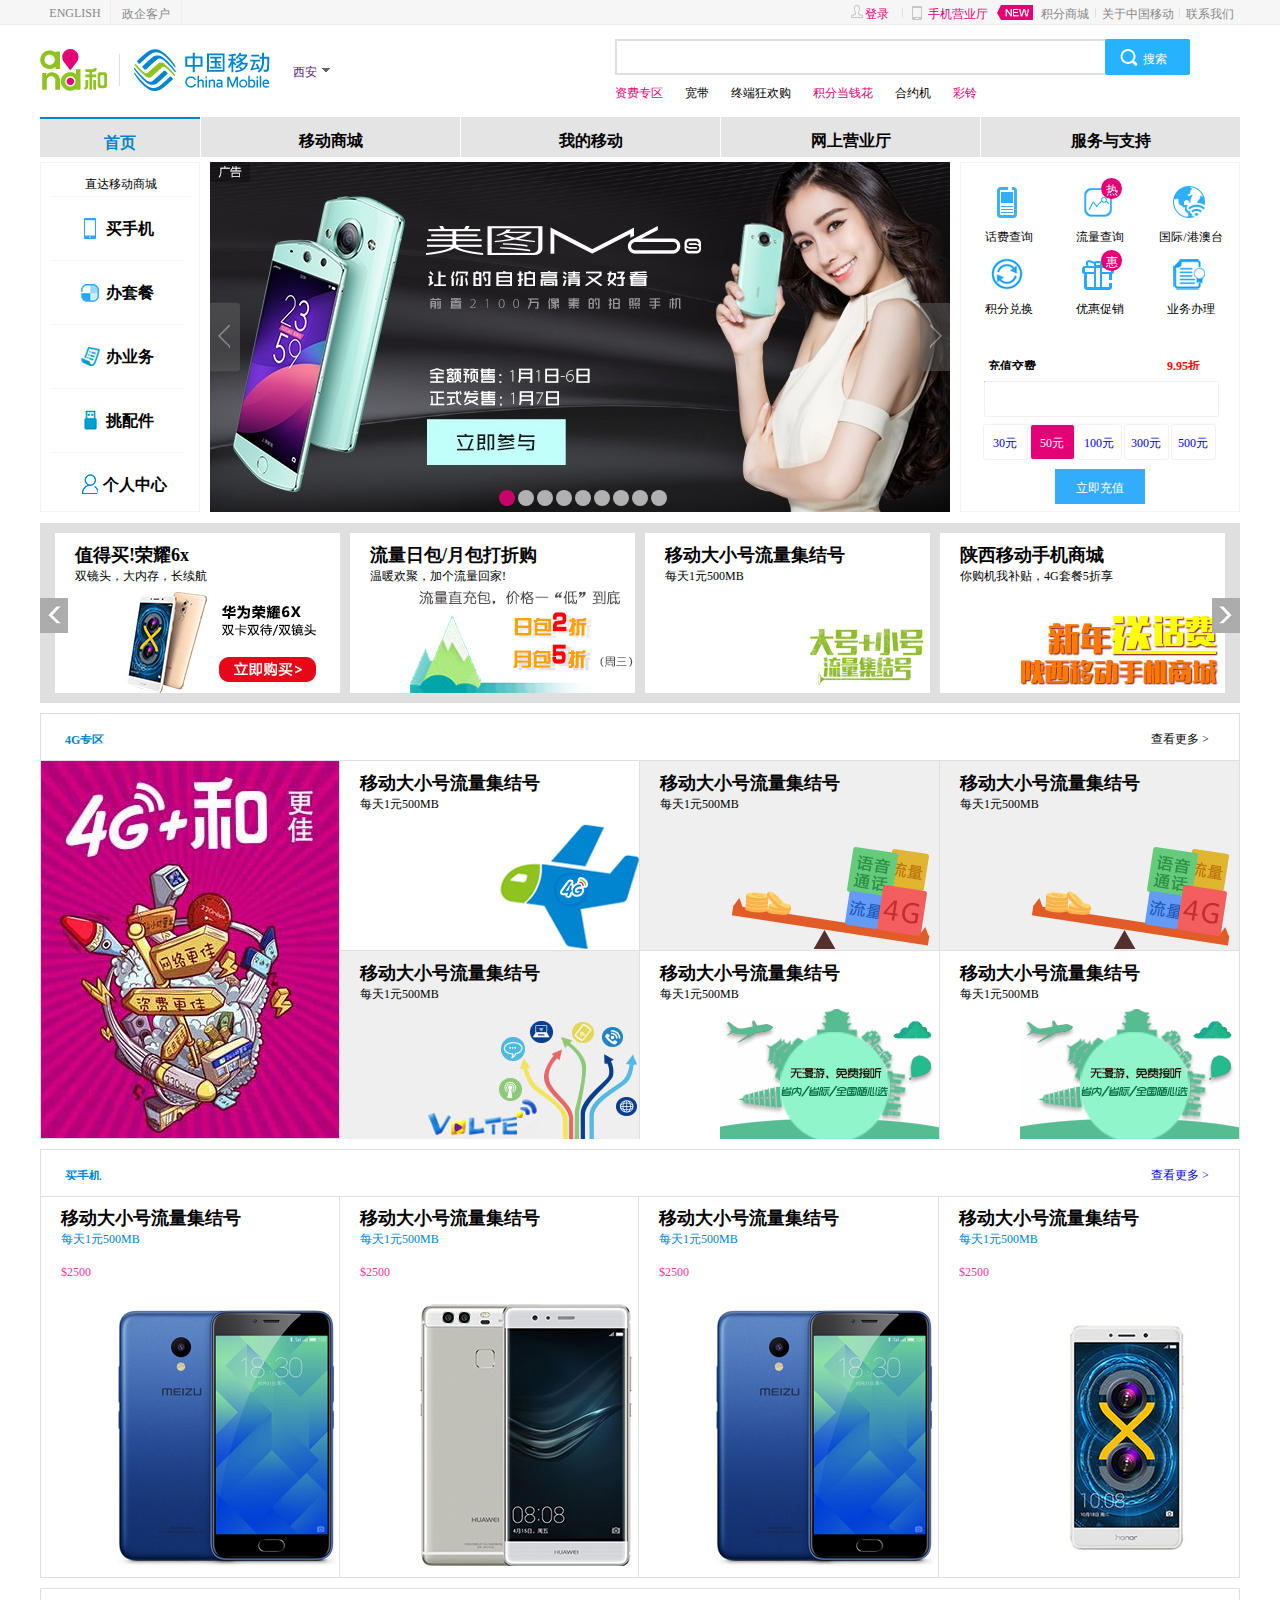
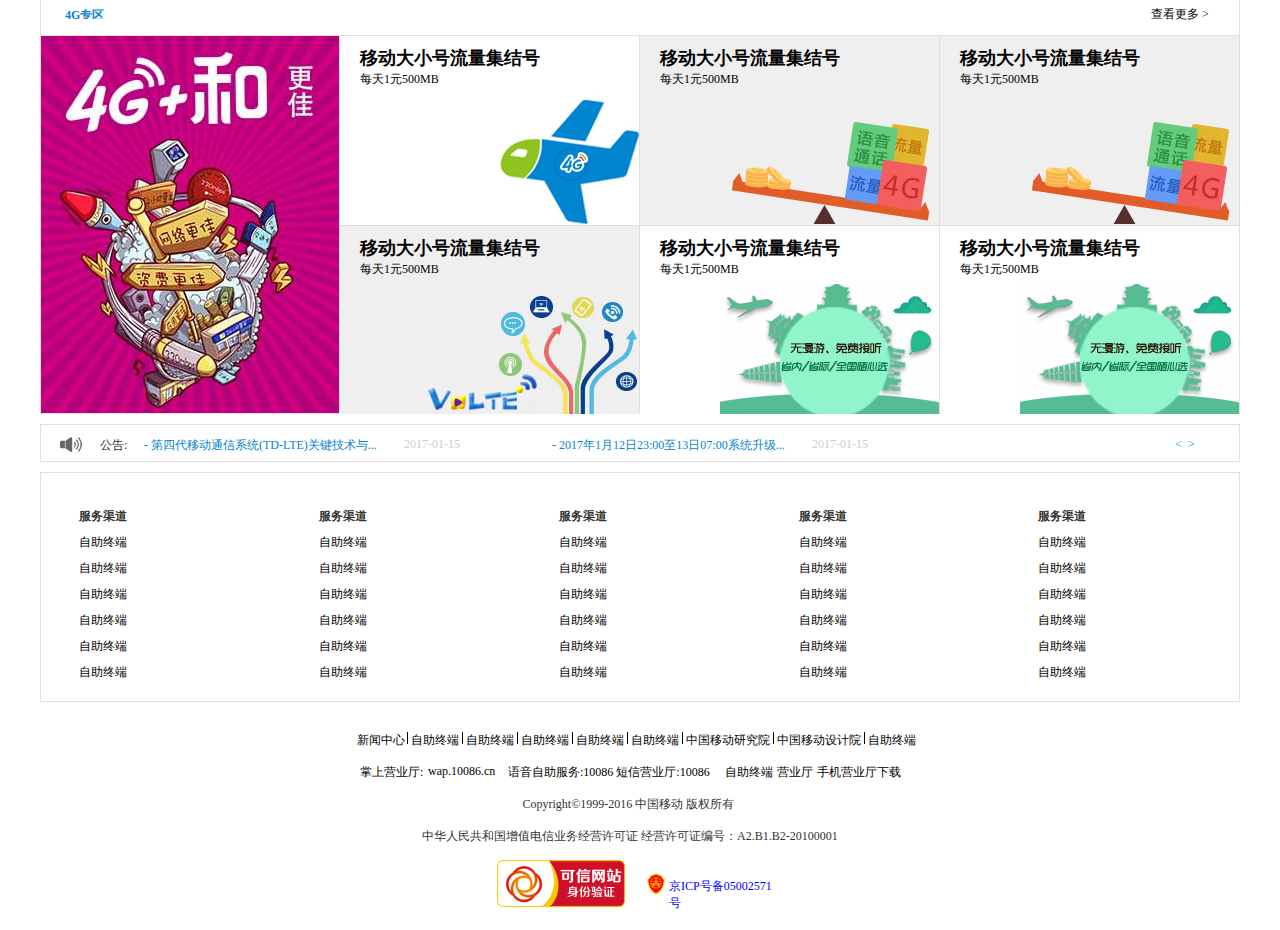
<file: yidong/2.html>
<!DOCTYPE HTML PUBLIC "-//W3C//DTD HTML 4.01//EN" "http://www.w3.org/TR/html4/strict.dtd">
<html lang="en">
<head>
	<meta http-equiv="Content-Type" content="text/html;charset=UTF-8">
	<title>Document</title>
	<link rel="stylesheet" href="css/2.css">
</head>
<body>
	<!-- 头部 -->
	<div class="head">
		<div class="head-conten">
			<div class="head-left">
				<div class="left-en"><a href="#">ENGLISH</a></div>
				<div class="left-r"><a href="#">政企客户</a></div>
			</div>
			<div class="head-right">
				<div class="right-list7"><a href="#">联系我们</a></div>
				<div class="right-list3"></div>
				<div class="right-list6"><a href="#">关于中国移动</a></div>
				<div class="right-list3"></div>
				<div class="right-list5"><a href="#">积分商城</a></div>
				<div class="right-list3"></div>
				<div class="right-list4"></div>
				<div class="right-list2">手机营业厅</div>
				<div class="right-list3"></div>
				<div class="right-list1">登录</div>
		</div>	
	</div>
	<!-- 搜索 -->
	<div class="sousuo">
		<div class="sousuo-left">
		   <a href="#"><div class="sousuo-yd"></div></a>
		   <a href=""><div class="sousuo-xa">西安</div></a>
	    </div>
	    <div class="sousuo-right">
	    	<div class="sousuo-rt">
	    		<input type="text" id="sousuo-rtk">	
	    	    <a href="#" class="sousuo-an">搜索</a>
	        </div>
	    	<div class="sousuo-rb">
	    		<a href="#" class="srb-list1">资费专区</a>
	    		<a href="#" class="srb-list2">宽带</a>
	    	    <a href="#" class="srb-list3">终端狂欢购</a>
	    		<a href="#" class="srb-list4">积分当钱花</a>
	    		<a href="#" class="srb-list5">合约机</a>
	    		<a href="#" class="srb-list6">彩铃</a>
	    	</div>
	    </div>
	</div>
	<!-- 导航 -->
		<div class="nav">
			<a href="#" class="nav-list1">首页</a>
			<a href="#" class="nav-list2">移动商城</a>
			<a href="#" class="nav-list2">我的移动</a>
			<a href="#" class="nav-list2">网上营业厅</a>
			<a href="#" class="nav-list2">服务与支持</a>
		</div>
	<!-- banner -->
	<div class="banner">
		<div class="banner-l">
			<div class="banner-list1"> <a href="#">直达移动商城</a></div>
			<div class="banner-list2"> <a href="#">买手机</a></div>
			<div class="banner-list3"> <a href="#">办套餐</a></div>
			<div class="banner-list4"> <a href="#">办业务</a></div>
			<div class="banner-list5"> <a href="#">挑配件</a></div>
			<div class="banner-list6"> <a href="#">个人中心</a></div>		
		</div>
		<div class="banner-c">
			<a href="#"class="banner-c1"></a>
			<div class="banner-yuan">
				<a href="#"><div class="by1"></div></a>
				<a href="#"><div class="by"></div></a>
				<a href="#"><div class="by"></div></a>
				<a href="#"><div class="by"></div></a>
				<a href="#"><div class="by"></div></a>
				<a href="#"><div class="by"></div></a>
				<a href="#"><div class="by"></div></a>
				<a href="#"><div class="by"></div></a>
				<a href="#"><div class="by"></div></a>
			</div>
			<a href="#" class="jiantou1"></a>
			<a href="#" class="jiantou2"></a>
		</div>
		<div class="banner-r">
			<div class="banner-cx">
				<a href="#" class="huafen">话费查询</a>
				<a href="#" class="liuliang">流量查询</a>
				<a href="#" class="guoji">国际/港澳台</a>
				<a href="#" class="jifen">积分兑换</a>
				<a href="#" class="youhui">优惠促销</a>
				<a href="#" class="yewu">业务办理</a>	
			</div>
			<div class="re">热</div>
			<div class="hui">惠</div>
			<div class="chongzhi">
				<a href="#" class="jiaofen">充值交费</a>
				<div class="dazhe">9.95折</div>
			</div>
			<div class="shuru"><input type="text" class="shuru1"></div>
 			<div class="jine">
				<a href="#" class="jine-list1">30元</a>
				<a href="#" class="jine-list2">50元</a>
				<a href="#" class="jine-list1">100元</a>
				<a href="#" class="jine-list1">300元</a>
				<a href="#" class="jine-list3">500元</a>
			</div>
			<div class="ljcz1">
			 <a href="#" class="ljcz">立即充值</a>
			</div> 
		</div>
	</div>
	<!-- 内容1 -->
	<div class="content1">
		<div class="content1-list1">
			<a href="#">
				<div class="list1-zdm">值得买!荣耀6x</div>
				<div class="list1-xn">双镜头，大内存，长续航</div>
				<div class="list1-tp" title="值得买!荣耀6x">
					<div class="list1-jt"></div>
				</div>
			</a>
		</div>
		<div class="content1-list2">
			<a href="#">
				<div class="list2-zdm">流量日包/月包打折购</div>
				<div class="list2-xn">温暖欢聚，加个流量回家!</div>
				<div class="list2-tp" title="流量日包/月包打折购"></div>
			</a>
		</div>
		<div class="content1-list3">
			<a href="#">
				<div class="list3-zdm">移动大小号流量集结号</div>
				<div class="list3-xn">每天1元500MB</div>
				<div class="list3-tp" title="移动大小号流量集结号"></div>
			</a>
		</div>
		<div class="content1-list4">
			<a href="#">
				<div class="list4-zdm">陕西移动手机商城</div>
				<div class="list4-xn">你购机我补贴，4G套餐5折享</div>
				<div class="list4-tp" title="陕西移动手机商城">
					<div class="list4-jt"></div>
				</div>
			</a>
		</div>
	</div>
	<!-- 内容2 -->
	<div class="content2">
		<div class="content2-top">
			<div class="top-zq">4G专区</div>
			<a href="#" class="top-gd">查看更多 ></a>
		</div>
		<div class="content2-bottom">
			<a href="#" class="bottom-sh" title="4G+和更佳"></a>
			<div class="content2-list1">
			<a href="#">
				<div class="list1-top">移动大小号流量集结号</div>
				<div class="list1-cen">每天1元500MB</div>
				<div class="list1-bot" title="移动大小号流量集结号"></div>
			</a>
		    </div>
		    <div class="content2-list2">
			<a href="#">
				<div class="list2-top">移动大小号流量集结号</div>
				<div class="list2-cen">每天1元500MB</div>
				<div class="list2-bot" title="移动大小号流量集结号"></div>
			</a>
		    </div>
		     <div class="content2-list2">
			<a href="#">
				<div class="list2-top">移动大小号流量集结号</div>
				<div class="list2-cen">每天1元500MB</div>
				<div class="list2-bot" title="移动大小号流量集结号"></div>
			</a>
		    </div>
		    <div class="content2-list4">
			<a href="#">
				<div class="list4-top">移动大小号流量集结号</div>
				<div class="list4-cen">每天1元500MB</div>
				<div class="list4-bot" title="移动大小号流量集结号"></div>
			</a>
		    </div>
		    <div class="content2-list5">
			<a href="#">
				<div class="list5-top">移动大小号流量集结号</div>
				<div class="list5-cen">每天1元500MB</div>
				<div class="list5-bot" title="移动大小号流量集结号"></div>
			</a>
		    </div>
		      <div class="content2-list5">
			<a href="#">
				<div class="list5-top">移动大小号流量集结号</div>
				<div class="list5-cen">每天1元500MB</div>
				<div class="list5-bot" title="移动大小号流量集结号"></div>
			</a>
		    </div>
		</div> 
	</div>
	<!-- 内容3 -->
	<div class="content3">
		<div class="content3-top">
			<div class="top-zq">买手机</div>
			<a href="#" class="top-gd">查看更多 ></a>
		</div>
		<div class="content3-bottom">
			<div class="content3-list1">
			<a href="#">
				<div class="list1-f">移动大小号流量集结号</div>
				<div class="list1-s">每天1元500MB</div>
				<div class="list1-for">$2500</div>
				<div class="list1-th" title="移动大小号流量集结号"></div>
			</a>
		    </div>
		    <div class="content3-list2">
			<a href="#">
				<div class="list2-f">移动大小号流量集结号</div>
				<div class="list2-s">每天1元500MB</div>
				<div class="list2-for">$2500</div>
				<div class="list2-th" title="移动大小号流量集结号"></div>
			</a>
		    </div>
		    <div class="content3-list3">
			<a href="#">
				<div class="list3-f">移动大小号流量集结号</div>
				<div class="list3-s">每天1元500MB</div>
				<div class="list3-for">$2500</div>
				<div class="list3-th" title="移动大小号流量集结号"></div>
			</a>
		    </div>
		    <div class="content3-list4">
			<a href="#">
				<div class="list4-f">移动大小号流量集结号</div>
				<div class="list4-s">每天1元500MB</div>
				<div class="list4-for">$2500</div>
				<div class="list4-th" title="移动大小号流量集结号"></div>
			</a>
		    </div>
		</div>
	</div>	
	<!-- 内容4 -->
	<div class="content2">
		<div class="content2-top">
			<div class="top-zq">4G专区</div>
			<a href="#" class="top-gd">查看更多 ></a>
		</div>
		<div class="content2-bottom">
			<a href="#" class="bottom-sh" title="4G+和更佳"></a>
			<div class="content2-list1">
			<a href="#">
				<div class="list1-top">移动大小号流量集结号</div>
				<div class="list1-cen">每天1元500MB</div>
				<div class="list1-bot" title="移动大小号流量集结号"></div>
			</a>
		    </div>
		    <div class="content2-list2">
			<a href="#">
				<div class="list2-top">移动大小号流量集结号</div>
				<div class="list2-cen">每天1元500MB</div>
				<div class="list2-bot" title="移动大小号流量集结号"></div>
			</a>
		    </div>
		     <div class="content2-list2">
			<a href="#">
				<div class="list2-top">移动大小号流量集结号</div>
				<div class="list2-cen">每天1元500MB</div>
				<div class="list2-bot" title="移动大小号流量集结号"></div>
			</a>
		    </div>
		    <div class="content2-list4">
			<a href="#">
				<div class="list4-top">移动大小号流量集结号</div>
				<div class="list4-cen">每天1元500MB</div>
				<div class="list4-bot" title="移动大小号流量集结号"></div>
			</a>
		    </div>
		    <div class="content2-list5">
			<a href="#">
				<div class="list5-top">移动大小号流量集结号</div>
				<div class="list5-cen">每天1元500MB</div>
				<div class="list5-bot" title="移动大小号流量集结号"></div>
			</a>
		    </div>
		     <div class="content2-list5">
			<a href="#">
				<div class="list5-top">移动大小号流量集结号</div>
				<div class="list5-cen">每天1元500MB</div>
				<div class="list5-bot" title="移动大小号流量集结号"></div>
			</a>
		    </div>
		</div>
	</div>
	<!-- 公告 -->
	<div class="gonggao">
		<div class="gonggao1">公告:</div>
		<a href="#" class="gonggao2">- 第四代移动通信系统(TD-LTE)关键技术与...</a>
		<div class="gonggao3">2017-01-15</div>
		<a href="#" class="gonggao4">- 2017年1月12日23:00至13日07:00系统升级...</a>
		<div class="gonggao3">2017-01-15</div>
		<a href="#" class="gonggao5">< &nbsp></a>
	</div>
	<!-- 服务 -->
	<div class="fuwu">
		<div class="fuwu1">
			<div class="fuwu1-list1">服务渠道</div>
			<a href="#" class="fuwu1-list2">自助终端</a>
			<a href="#" class="fuwu1-list2">自助终端</a>
			<a href="#" class="fuwu1-list2">自助终端</a>
			<a href="#" class="fuwu1-list2">自助终端</a>
			<a href="#" class="fuwu1-list2">自助终端</a>
			<a href="#" class="fuwu1-list2">自助终端</a>
		</div>
		<div class="fuwu1">
			<div class="fuwu1-list1">服务渠道</div>
			<a href="#" class="fuwu1-list2">自助终端</a>
			<a href="#" class="fuwu1-list2">自助终端</a>
			<a href="#" class="fuwu1-list2">自助终端</a>
			<a href="#" class="fuwu1-list2">自助终端</a>
			<a href="#" class="fuwu1-list2">自助终端</a>
			<a href="#" class="fuwu1-list2">自助终端</a>
		</div>
		<div class="fuwu1">
			<div class="fuwu1-list1">服务渠道</div>
			<a href="#" class="fuwu1-list2">自助终端</a>
			<a href="#" class="fuwu1-list2">自助终端</a>
			<a href="#" class="fuwu1-list2">自助终端</a>
			<a href="#" class="fuwu1-list2">自助终端</a>
			<a href="#" class="fuwu1-list2">自助终端</a>
			<a href="#" class="fuwu1-list2">自助终端</a>
		</div>
		<div class="fuwu2">
			<div class="fuwu1-list1">服务渠道</b></div>
			<a href="#" class="fuwu1-list2">自助终端</a>
			<a href="#" class="fuwu1-list2">自助终端</a>
			<a href="#" class="fuwu1-list2">自助终端</a>
			<a href="#" class="fuwu1-list2">自助终端</a>
			<a href="#" class="fuwu1-list2">自助终端</a>
			<a href="#" class="fuwu1-list2">自助终端</a>
		</div>
		<div class="fuwu3">
			<div class="fuwu1-list1">服务渠道</div>
			<a href="#" class="fuwu1-list2">自助终端</a>
			<a href="#" class="fuwu1-list2">自助终端</a>
			<a href="#" class="fuwu1-list2">自助终端</a>
			<a href="#" class="fuwu1-list2">自助终端</a>
			<a href="#" class="fuwu1-list2">自助终端</a>
			<a href="#" class="fuwu1-list2">自助终端</a>
		</div>
	</div>
	<!-- 版权 -->
	<div class="banquan">
		<div class="banquan1">
			<a href="#" class="banquan1-list0">新闻中心</a>
			<a href="#" class="banquan1-list1">自助终端</a>
			<a href="#" class="banquan1-list1">自助终端</a>
			<a href="#" class="banquan1-list1">自助终端</a>
			<a href="#" class="banquan1-list1">自助终端</a>
			<a href="#" class="banquan1-list1">自助终端</a>
			<a href="#" class="banquan1-list1">中国移动研究院</a>
			<a href="#" class="banquan1-list1">中国移动设计院</a>
			<a href="#" class="banquan1-list1">自助终端</a>
		</div>
		<div class="banquan2">
			<div class="banquan2-list1">掌上营业厅:</div>
			<a href="#" class="banquan2-list2">wap.10086.cn</a>
			<div class="banquan2-list3">语音自助服务:10086 短信营业厅:10086
		    </div>
		    <a href="#" class="banquan1-list0">自助终端</a>
		    <a href="#" class="banquan1-list0">营业厅</a>
		    <a href="#" class="banquan1-list0">手机营业厅下载</a>  
	    </div>
	    <div class="banquan3">Copyright&copy1999-2016&nbsp中国移动&nbsp版权所有</div>
	    <div class="banquan4">中华人民共和国增值电信业务经营许可证&nbsp经营许可证编号：A2.B1.B2-20100001</div>
	    <div class="banquan5">
	    	<a href="#" class="banquan5-list1"></a>
	    	<div class="banquan5-list2"></div>
	    	<a href="#" class="banquan5-list3">京ICP号备05002571号</a>
	    </div>
</body>
</html>
</file>
<file: app/css/app.css>
ul,ol,h1,h2,h3,h4,h5,h6,body,input,article{
    margin:0;padding:0;
    list-style:none;
}
a{
    text-decoration:none;
}
img{
    border:none;display:block;
}
body{
    font-family:"宋体";font-size:12px;color:#333;
    background:#f2f2f2;
}
html{
    font-size:100px;
}
*{
    box-sizing:border-box;
}
.box{
    width:100%;height:4.76rem;
    background:#29a6dc url(../image/image1.png)2.8rem 2.17rem;
    background-repeat:no-repeat;
    background-size:2.09rem 1.41rem;
    font-size:36px;
    color:#fff;
    text-align:center;
    padding-top:0.78rem;
}
.box-img{
    width:0.44rem;height:0.44rem;
    position:absolute;
    left:0.1rem;top:0.1rem;
}
.sign{
    width:100%;
    background:#f2f2f2;
    font-size:24px;
    color:#0a196b;
    text-align:center;
    margin-top:1.46rem;
    margin-bottom:0.2rem;
}
.writer{
    width:100%;
    font-size:24px;
    color:#0a196b;
    padding-left:5.54rem;
    margin-bottom:1rem;
}
.input input{
    width:6.18rem;
    height:0.88rem;
    margin-left:0.68rem;
    border:0.02rem solid #29a6dc;
    border-radius:0.44rem;
    font-size:28px;
    color:#999999;
    padding-left:1.23rem;
    background:url(../image/image2.png)0.45rem 0.22rem;
    background-repeat:no-repeat;
    background-size:0.44rem 0.44rem;
    margin-bottom:0.38rem;
}
.input1 input{
    width:6.18rem;
    height:0.88rem;
    margin-left:0.68rem;
    border:0.02rem solid #29a6dc;
    border-radius:0.44rem;
    font-size:28px;
    color:#999999;
    padding-left:1.23rem;
    background:url(../image/image3.png)0.45rem 0.22rem;
    background-repeat:no-repeat;
    background-size:0.44rem 0.44rem;
    margin-bottom:0.36rem;
}
.other{
    width:100%;
    margin-bottom:0.96rem;
}
.key{
    margin-left:1.2rem;
    float:left;
}
.img{
    width:0.25rem;
    height:0.25rem;
    float:left;
    margin-right:0.2rem;
}
.key1{
    float:left;
    font-size:22px;
}
.key2{
    margin-right:1.2rem;
    float:right;
}
.input2{
    width:100%;
    height:auto;
    position:relative;
    margin-bottom:1.12rem;
 }
.input2 input{
    width:5.64rem;
    height:0.7rem;
    margin-left:0.98rem;
    background:#3abffd;
    border-radius:0.35rem;
    font-size:28px;
    color:#fff;
    border:none;
}
.yuan{
    width:0.06rem;
    height:0.06rem;
    background:#fff;
    border-radius:0.03rem;
    position:absolute;
    left:1.27rem;top:0.32rem;
}
.yuan1{
    width:0.06rem;
    height:0.06rem;
    background:#fff;
    border-radius:0.03rem;
    position:absolute;
    right:1.27rem;top:0.32rem;
}
@media screen and (min-width:320px){
    html{
        font-size:42.667px;
    }
    .box{
        font-size:16px;
    }
    .sign{
        font-size:12px;
    }
    .writer{
        font-size:12px;
    }
    .input input{
        font-size:14px;
    }
    .input1 input{
        font-size:14px;
    }
    .input2 input{
        font-size:14px;
    }
    .key1{
        font-size:12px;
    }
}
@media screen and (min-width:360px){
    html{
        font-size:48px;
    }
    .box{
        font-size:18px;
    }
    .sign{
        font-size:12px;
    }
    .writer{
        font-size:12px;
    }
    .input input{
        font-size:14px;
    }
    .input1 input{
        font-size:14px;
    }
    .input2 input{
        font-size:14px;
    }
    .key1{
        font-size:12px;
    }
}
@media screen and (min-width:375px){
    html{
        font-size:50px;
    }
    .box{
        font-size:18px;
    }
    .sign{
        font-size:12px;
    }
    .writer{
        font-size:12px;
    }
    .input input{
        font-size:14px;
    }
    .input1 input{
        font-size:14px;
    }
    .input2 input{
        font-size:14px;
    }
    .key1{
        font-size:12px;
    }
}
@media screen and (min-width:414px){
    html{
        font-size:55.2px;
    }
    .box{
        font-size:20px;
    }
    .sign{
        font-size:14px;
    }
    .writer{
        font-size:14px;
    }
    .input input{
        font-size:16px;
    }
    .input1 input{
        font-size:16px;
    }
    .input2 input{
        font-size:16px;
    }
    .key1{
        font-size:12px;
    }
}
@media screen and (min-width:750px){
    html{
        font-size:100px;
    }
    .box{
        font-size:36px;
    }
    .sign{
        font-size:24px;
    }
    .writer{
        font-size:24px;
    }
    .input input{
        font-size:28px;
    }
    .input1 input{
        font-size:28px;
    }
    .input2 input{
        font-size:28px;
    }
    .key1{
        font-size:22px;
    }
}
</file>
<file: app/css/app1.css>
ul,ol,h1,h2,h3,h4,h5,h6,body,input,article{
    margin:0;padding:0;
    list-style:none;
}
a{
    text-decoration:none;
}
img{
    border:none;display:block;
}
body{
    font-family:"宋体";font-size:12px;color:#333;
    background:#f2f2f2;
}
html{
    font-size:100px;
}
*{
    box-sizing:border-box;
}
.box{
    width:100%;height:2.95rem;
    background:#29a6dc url(../image/image1.png)2.8rem 1.48rem;
    background-repeat:no-repeat;
    background-size:2.09rem 1.41rem;
    font-size:36px;
    color:#fff;
    text-align:center;
    padding-top:0.78rem;
    margin-bottom:0.6rem;
}
.box-img{
    width:0.46rem;
    height:0.46rem;
    position:absolute;
    left:0.27rem;top:0.78rem;
}
.input input{
    width:6.18rem;
    height:0.88rem;
    margin-left:0.68rem;
    border:0.02rem solid #29a6dc;
    border-radius:0.44rem;
    font-size:28px;
    color:#999999;
    padding-left:1.23rem;
    background:url(../image/image2.png)0.45rem 0.22rem;
    background-repeat:no-repeat;
    background-size:0.44rem 0.44rem;
    margin-bottom:0.38rem;
}
.input1 input{
    width:6.18rem;
    height:0.88rem;
    margin-left:0.68rem;
    border:0.02rem solid #29a6dc;
    border-radius:0.44rem;
    font-size:28px;
    color:#999999;
    padding-left:1.23rem;
    background:url(../image/image3.png)0.45rem 0.22rem;
    background-repeat:no-repeat;
    background-size:0.44rem 0.44rem;
    margin-bottom:0.36rem;
}
.other{
    width:100%;
    margin-bottom:0.75rem;
}
.key{
    margin-left:1.2rem;
    float:left;
}
.img{
    width:0.25rem;
    height:0.25rem;
    float:left;
    margin-right:0.2rem;
}
.key1{
    float:left;
    font-size:22px;
}
.key2{
    margin-right:1.2rem;
    float:right;
}
.input2{
    width:100%;
    height:auto;
    position:relative;
    margin-bottom:1.12rem;
}
.input2 input{
    width:5.64rem;
    height:0.7rem;
    margin-left:0.98rem;
    background:#3abffd;
    border-radius:0.35rem;
    font-size:28px;
    color:#fff;
    border:none;
}
.yuan{
    width:0.06rem;
    height:0.06rem;
    background:#fff;
    border-radius:0.03rem;
    position:absolute;
    left:1.27rem;top:0.32rem;
}
.yuan1{
    width:0.06rem;
    height:0.06rem;
    background:#fff;
    border-radius:0.03rem;
    position:absolute;
    right:1.27rem;top:0.32rem;
}
@media screen and (min-width:320px){
    html{
        font-size:42.667px;
    }
    .box{
        font-size:16px;
    }
    .sign{
        font-size:12px;
    }
    .writer{
        font-size:12px;
    }
    .input input{
        font-size:14px;
    }
    .input1 input{
        font-size:14px;
    }
    .input2 input{
        font-size:14px;
    }
    .key1{
        font-size:12px;
    }
}
@media screen and (min-width:360px){
    html{
        font-size:48px;
    }
    .box{
        font-size:18px;
    }
    .sign{
        font-size:12px;
    }
    .writer{
        font-size:12px;
    }
    .input input{
        font-size:14px;
    }
    .input1 input{
        font-size:14px;
    }
    .input2 input{
        font-size:14px;
    }
    .key1{
        font-size:12px;
    }
}
@media screen and (min-width:375px){
    html{
        font-size:50px;
    }
    .box{
        font-size:18px;
    }
    .sign{
        font-size:12px;
    }
    .writer{
        font-size:12px;
    }
    .input input{
        font-size:14px;
    }
    .input1 input{
        font-size:14px;
    }
    .input2 input{
        font-size:14px;
    }
    .key1{
        font-size:12px;
    }
}
@media screen and (min-width:414px){
    html{
        font-size:55.2px;
    }
    .box{
        font-size:20px;
    }
    .sign{
        font-size:14px;
    }
    .writer{
        font-size:14px;
    }
    .input input{
        font-size:16px;
    }
    .input1 input{
        font-size:16px;
    }
    .input2 input{
        font-size:16px;
    }
    .key1{
        font-size:12px;
    }
}
@media screen and (min-width:750px){
    html{
        font-size:100px;
    }
    .box{
        font-size:36px;
    }
    .sign{
        font-size:24px;
    }
    .writer{
        font-size:24px;
    }
    .input input{
        font-size:28px;
    }
    .input1 input{
        font-size:28px;
    }
    .input2 input{
        font-size:28px;
    }
    .key1{
        font-size:22px;
    }
}
</file>
<file: app/css/app2.css>
ul,ol,h1,h2,h3,h4,h5,h6,body,input,article{
    margin:0;padding:0;
    list-style:none;
}
a{
    text-decoration:none;
}
img{
    border:none;display:block;
}
body{
    font-family:"宋体";font-size:12px;color:#333;
    background:#f2f2f2;
}
html{
    font-size:100px;
}
*{
    box-sizing:border-box;
}
.box{
    width:100%;height:3.42rem;
    background:#29a6dc url(../image/image1.png)2.8rem 1.72rem;
    background-repeat:no-repeat;
    background-size:2.09rem 1.41rem;
    font-size:36px;
    color:#fff;
    text-align:center;
    padding-top:0.78rem;
}
.box-img{
    width:0.46rem;
    height:0.46rem;
    position:absolute;
    left:0.27rem;top:0.78rem;
}
.sign{
    width:100%;
    background:#f2f2f2;
    font-size:24px;
    color:#0a196b;
    text-align:center;
    margin-top:1.46rem;
    margin-bottom:0.2rem;
}
.writer{
    width:100%;
    font-size:24px;
    color:#0a196b;
    padding-left:5.54rem;
    margin-bottom:1rem;
}
.input input{
    width:6.18rem;
    height:0.88rem;
    margin-left:0.68rem;
    border:0.02rem solid #29a6dc;
    border-radius:0.44rem;
    font-size:28px;
    color:#999999;
    padding-left:1.23rem;
    background:url(../image/image2.png)0.45rem 0.22rem;
    background-repeat:no-repeat;
    background-size:0.44rem 0.44rem;
    margin-bottom:0.38rem;
}
.input1 input{
    width:6.18rem;
    height:0.88rem;
    margin-left:0.68rem;
    border:0.02rem solid #29a6dc;
    border-radius:0.44rem;
    font-size:28px;
    color:#999999;
    padding-left:1.23rem;
    background:url(../image/image3.png)0.45rem 0.22rem;
    background-repeat:no-repeat;
    background-size:0.44rem 0.44rem;
    margin-bottom:0.36rem;
}
.other{
    width:100%;
    margin-bottom:0.96rem;
}
.key{
    margin-left:1.2rem;
    float:left;
}
.img{
    width:0.25rem;
    height:0.25rem;
    float:left;
    margin-right:0.2rem;
}
.key1{
    float:left;
    font-size:22px;
}
.key2{
    margin-right:1.2rem;
    float:right;
}
.input2{
    width:100%;
    height:auto;
    position:relative;
    margin-bottom:1.12rem;
}
.input2 input{
    width:5.64rem;
    height:0.7rem;
    margin-left:0.98rem;
    background:#3abffd;
    border-radius:0.35rem;
    font-size:28px;
    color:#fff;
    border:none;
}
.yuan{
    width:0.06rem;
    height:0.06rem;
    background:#fff;
    border-radius:0.03rem;
    position:absolute;
    left:1.27rem;top:0.32rem;
}
.yuan1{
    width:0.06rem;
    height:0.06rem;
    background:#fff;
    border-radius:0.03rem;
    position:absolute;
    right:1.27rem;top:0.32rem;
}
@media screen and (min-width:320px){
    html{
        font-size:42.667px;
    }
    .box{
        font-size:16px;
    }
    .sign{
        font-size:12px;
    }
    .writer{
        font-size:12px;
    }
    .input input{
        font-size:14px;
    }
    .input1 input{
        font-size:14px;
    }
    .input2 input{
        font-size:14px;
    }
    .key1{
        font-size:12px;
    }
}
@media screen and (min-width:360px){
    html{
        font-size:48px;
    }
    .box{
        font-size:18px;
    }
    .sign{
        font-size:12px;
    }
    .writer{
        font-size:12px;
    }
    .input input{
        font-size:14px;
    }
    .input1 input{
        font-size:14px;
    }
    .input2 input{
        font-size:14px;
    }
    .key1{
        font-size:12px;
    }
}
@media screen and (min-width:375px){
    html{
        font-size:50px;
    }
    .box{
        font-size:18px;
    }
    .sign{
        font-size:12px;
    }
    .writer{
        font-size:12px;
    }
    .input input{
        font-size:14px;
    }
    .input1 input{
        font-size:14px;
    }
    .input2 input{
        font-size:14px;
    }
    .key1{
        font-size:12px;
    }
}
@media screen and (min-width:414px){
    html{
        font-size:55.2px;
    }
    .box{
        font-size:20px;
    }
    .sign{
        font-size:14px;
    }
    .writer{
        font-size:14px;
    }
    .input input{
        font-size:16px;
    }
    .input1 input{
        font-size:16px;
    }
    .input2 input{
        font-size:16px;
    }
    .key1{
        font-size:12px;
    }
}
@media screen and (min-width:750px){
    html{
        font-size:100px;
    }
    .box{
        font-size:36px;
    }
    .sign{
        font-size:24px;
    }
    .writer{
        font-size:24px;
    }
    .input input{
        font-size:28px;
    }
    .input1 input{
        font-size:28px;
    }
    .input2 input{
        font-size:28px;
    }
    .key1{
        font-size:22px;
    }
}
</file>
<file: app/css/app3.css>
ul,ol,h1,h2,h3,h4,h5,h6,body,input,article{
    margin:0;padding:0;
    list-style:none;
}
a{
    text-decoration:none;
}
img{
    border:none;display:block;
}
body{
    font-family:"宋体";font-size:12px;color:#333;
    background:#f2f2f2;
}
html{
    font-size:100px;
}
*{
    box-sizing:border-box;
}
.box{
    width:100%;height:4.76rem;
    background:#29a6dc url(../image/image1.png)2.8rem 2.17rem;
    background-repeat:no-repeat;
    background-size:2.09rem 1.41rem;
    font-size:36px;
    color:#fff;
    text-align:center;
    padding-top:0.78rem;
}
.box-img{
    width:0.46rem;
    height:0.46rem;
    position:absolute;
    left:0.27rem;top:0.78rem;
}
.sign{
    width:100%;
    background:#f2f2f2;
    font-size:24px;
    color:#0a196b;
    text-align:center;
    margin-top:1.46rem;
    margin-bottom:0.2rem;
}
.writer{
    width:100%;
    font-size:24px;
    color:#0a196b;
    padding-left:5.54rem;
    margin-bottom:1rem;
}
.input input{
    width:6.18rem;
    height:0.88rem;
    margin-left:0.68rem;
    border:0.02rem solid #29a6dc;
    border-radius:0.44rem;
    font-size:28px;
    color:#999999;
    padding-left:1.23rem;
    background:url(../image/image2.png)0.45rem 0.22rem;
    background-repeat:no-repeat;
    background-size:0.44rem 0.44rem;
    margin-bottom:0.38rem;
}
.input1 input{
    width:6.18rem;
    height:0.88rem;
    margin-left:0.68rem;
    border:0.02rem solid #29a6dc;
    border-radius:0.44rem;
    font-size:28px;
    color:#999999;
    padding-left:1.23rem;
    background:url(../image/image3.png)0.45rem 0.22rem;
    background-repeat:no-repeat;
    background-size:0.44rem 0.44rem;
    margin-bottom:0.36rem;
}
.other{
    width:100%;
    margin-bottom:0.96rem;
}
.key{
    margin-left:1.2rem;
    float:left;
}
.img{
    width:0.25rem;
    height:0.25rem;
    float:left;
    margin-right:0.2rem;
}
.key1{
    float:left;
    font-size:22px;
}
.key2{
    margin-right:1.2rem;
    float:right;
}
.input2{
    width:100%;
    height:auto;
    position:relative;
    margin-bottom:1.12rem;
}
.input2 input{
    width:5.64rem;
    height:0.7rem;
    margin-left:0.98rem;
    background:#3abffd;
    border-radius:0.35rem;
    font-size:28px;
    color:#fff;
    border:none;
}
.yuan{
    width:0.06rem;
    height:0.06rem;
    background:#fff;
    border-radius:0.03rem;
    position:absolute;
    left:1.27rem;top:0.32rem;
}
.yuan1{
    width:0.06rem;
    height:0.06rem;
    background:#fff;
    border-radius:0.03rem;
    position:absolute;
    right:1.27rem;top:0.32rem;
}
@media screen and (min-width:320px){
    html{
        font-size:42.667px;
    }
    .box{
        font-size:16px;
    }
    .sign{
        font-size:12px;
    }
    .writer{
        font-size:12px;
    }
    .input input{
        font-size:14px;
    }
    .input1 input{
        font-size:14px;
    }
    .input2 input{
        font-size:14px;
    }
    .key1{
        font-size:12px;
    }
}
@media screen and (min-width:360px){
    html{
        font-size:48px;
    }
    .box{
        font-size:18px;
    }
    .sign{
        font-size:12px;
    }
    .writer{
        font-size:12px;
    }
    .input input{
        font-size:14px;
    }
    .input1 input{
        font-size:14px;
    }
    .input2 input{
        font-size:14px;
    }
    .key1{
        font-size:12px;
    }
}
@media screen and (min-width:375px){
    html{
        font-size:50px;
    }
    .box{
        font-size:18px;
    }
    .sign{
        font-size:12px;
    }
    .writer{
        font-size:12px;
    }
    .input input{
        font-size:14px;
    }
    .input1 input{
        font-size:14px;
    }
    .input2 input{
        font-size:14px;
    }
    .key1{
        font-size:12px;
    }
}
@media screen and (min-width:414px){
    html{
        font-size:55.2px;
    }
    .box{
        font-size:20px;
    }
    .sign{
        font-size:14px;
    }
    .writer{
        font-size:14px;
    }
    .input input{
        font-size:16px;
    }
    .input1 input{
        font-size:16px;
    }
    .input2 input{
        font-size:16px;
    }
    .key1{
        font-size:12px;
    }
}
@media screen and (min-width:750px){
    html{
        font-size:100px;
    }
    .box{
        font-size:36px;
    }
    .sign{
        font-size:24px;
    }
    .writer{
        font-size:24px;
    }
    .input input{
        font-size:28px;
    }
    .input1 input{
        font-size:28px;
    }
    .input2 input{
        font-size:28px;
    }
    .key1{
        font-size:22px;
    }
}
</file>
<file: boot/css/boot1.css>
body,ul,ol,dl,h1,h2,h3,h4,h5,h6,p,input,article{
    margin: 0;padding: 0;
    list-style: none;
}
img{
    border:none;display:block;
}
a{
    text-decoration: none
}
body{
    font-size:12px;font-family:"微软雅黑";color:#333;background:#f2f2f2;
}
*{
    box-sizing:border-box;
}
.banner {
    width: 100%;
    height: auto;
}
.banner-img{
    width:100%;height:400px;
    background:url(../image/image1.jpg) center;
    background-size:cover;
    padding-top:168px;
}
.banner-h1 a{
    color:#fff;
}
.banner-h1 a:hover{
     text-decoration:underline;
}
.banner-h1{
    width:100%;height:auto;
    text-align:center;
    font-size:60px;
}
.banner-h2{
    width:100%;height:auto;
    text-align:center;
    font-size:32px;
    color:#fff;
    font-weight:normal;
}
.banner-img1{
    width:100%;height:auto;
}
.banner-img1 a{
    display:block;
}
.banner-img3{
    width:78px;height:68px;
    background:url(../image/image2.png);
    background-repeat:no-repeat;
    background-size:contain;
    margin:0 auto;
    margin-top:75px;
}
.pag{
    display:block;
    position:relative;
    margin:20px 0;
    text-align:center;
}
.pag a{
    display:block;
    color:#000;
    font-size:14px;
}
.pag-lj{
    border:1px solid #39414a;
    position:absolute;
    top:-10px;right:10px;
    padding:10px;
    border-radius:3px;
}
.pag a:hover{
    background:#202020;
    color:#fff;
}
/*底部1*/
.footer1{
    background:#eee;
    margin-top:20px;
    padding:40px 0;
    text-align:center;
}
.footer1-text{
    margin-bottom:10px;
    padding-left:15px;
    padding-right:15px;
}
.footer1-text a:hover{
    color:#23527c;
    text-decoration:underline;
}
@media screen and (min-width: 1170px) {
    .footer1 p {
        width: 1170px;
        margin:0 auto;
    }
}
@media screen and (min-width: 970px) {
    .footer1 p {
        width: 970px;
        margin:0 auto;
    }
}
@media screen and (min-width: 750px) {
    .footer1 p {
        width: 750px;
        margin:0 auto;
    }
}
/*底部2*/
.footer2-main{
    width:100%;
    background: #202020;
    padding-top: 35px;
}
.footer2-main a{
    display:block;
}
.widget{
    padding:0 30px;
    margin-bottom:35px;
}
.footer2-main .widget .title{
    color:#fff;
    border-bottom:1px solid #303030;
    font-size:18px;
}
.cols-sm-4{
    width:100%;
}
.widget .title{
    width:100%;
    padding-bottom:7px;
    margin-bottom:21px;
    position:relative;
}
.widget .title:after{
    content:"";
    width:90px;
    height:1px;
    background:#337ab7;
    position:absolute;
    left:0;bottom:-1px;
}
.footer2-main .widget .title1{
    color:#959595;
    border-bottom:1px dashed #303030;
    padding-bottom:14px;
    margin-bottom:14px;
    transition:all 0.5s;
    font-size:14px;
}
.footer2-main .widget a:hover{
    color:#fff;
}
.footer2-main .widget .title2{
    color:#959595;
    border-bottom:1px dashed #303030;
    padding-bottom:14px;
    transition:all 0.5s;
    font-size:14px;
}
.footer-main{
    width:100%;
    height:auto;
}
.footer-main a{
    display:inline-block;
    padding:2px 7px;
    margin-right:7px;
    margin-bottom:7px;
    color:#959595;
    border:1px solid #ebebeb;
    transition:all 1s;
    font-size:14px;
}
.footer-main a:hover{
    background:#337ab7;
}
.copyright{
    background:#111;
    padding-top:14px;
    padding-bottom:20px;
    border-top:1px solid #303030;
    font-size:13px;
    text-align:center;
    color:#555;
}
.copy{
    padding:0 15px;
}
.copy span{
    margin:0 6px;
}
.copy span a{
    color:#555;
}
.copy span a:hover{
    text-decoration:underline;
}
</file>
<file: boot/css/shange.css>
/*ul,li,h1,h2,h3,h4,h5,h6,body,input,article{*/
    /*padding: 0;margin:0;list-style:none;*/
/*}*/
/*a{*/
    /*text-decoration: none;*/
/*}*/
/*img{border:none;display: block;}*/
/*body{*/
    /*background-color: #F2F2F2;*/
/*}*/
.container{
    width: 100%;
    height: auto;
    margin:0 auto;
    padding-left: 15px;
    padding-right: 15px;

}
.container:after{
    display: block;
    content: "";
    clear: both;
}
.row{
    width: auto;
    height: auto;
    margin-left: -15px;
    margin-right: -15px;
}
.row:after{
    display: block;
    content: "";
    clear: both;
}

.cols-xs-1,.cols-xs-2,.cols-xs-3,.cols-xs-4,.cols-xs-5,.cols-xs-6,.cols-xs-7,.cols-xs-8,.cols-xs-9,.cols-xs-10,.cols-xs-11,.cols-xs-12,.cols-sm-1,.cols-sm-2,.cols-sm-3,.cols-sm-4,.cols-sm-5,.cols-sm-6,.cols-sm-7,.cols-sm-8,.cols-sm-9,.cols-sm-10,.cols-sm-11,.cols-sm-12,.cols-md-1,.cols-md-2,.cols-md-3,.cols-md-4,.cols-md-5,.cols-md-6,.cols-md-7,.cols-md-8,.cols-md-9,.cols-md-10,.cols-md-11,.cols-md-12,.cols-lg-1,.cols-lg-2,.cols-lg-3,.cols-lg-4,.cols-lg-5,.cols-lg-6,.cols-lg-7,.cols-lg-8,.cols-lg-9,.cols-lg-10,.cols-lg-11,.cols-lg-12{
    height: auto;
    float: left;
    padding-left: 15px;
    padding-right: 15px;
}
.cols-xs-1{
    width: 8.333333%;
}
.cols-xs-2{
    width: 16.666667%;
}
.cols-xs-3{
    width: 25%;
}
.cols-xs-4{
    width: 33.333333%;
}
.cols-xs-5{
    width: 41.666667%;
}
.cols-xs-6{
    width: 50%;
}
.cols-xs-7{
    width: 58.333333%;
}
.cols-xs-8{
    width: 66.666667%;
}
.cols-xs-9{
    width: 75%;
}
.cols-xs-10{
    width: 83.333333%;
}
.cols-xs-11{
    width: 91.666667%;
}
.cols-xs-12{
    width:100%;
}

@media screen and (min-width: 750px){
    .container{
        width:750px;
    }
    .cols-sm-1{
        width: 8.333333%;
    }
    .cols-sm-2{
        width: 16.666667%;
    }
    .cols-sm-3{
        width: 25%;
    }
    .cols-sm-4{
        width: 33.333333%;
    }
    .cols-sm-5{
        width: 41.666667%;
    }
    .cols-sm-6{
        width: 50%;
    }
    .cols-sm-7{
        width: 58.333333%;
    }
    .cols-sm-8{
        width: 66.666667%;
    }
    .cols-sm-9{
        width: 75%;
    }
    .cols-sm-10{
        width: 83.333333%;
    }
    .cols-sm-11{
        width: 91.666667%;
    }
    .cols-sm-12{
        width:100%;
    }
}

@media screen and (min-width: 970px){
    .container{
        width:970px;
    }
    .cols-md-1{
        width: 8.333333%;
    }
    .cols-md-2{
        width: 16.666667%;
    }
    .cols-md-3{
        width: 25%;
    }
    .cols-md-4{
        width: 33.333333%;
    }
    .cols-md-5{
        width: 41.666667%;
    }
    .cols-md-6{
        width: 50%;
    }
    .cols-md-7{
        width: 58.333333%;
    }
    .cols-md-8{
        width: 66.666667%;
    }
    .cols-md-9{
        width: 75%;
    }
    .cols-md-10{
        width: 83.333333%;
    }
    .cols-md-11{
        width: 91.666667%;
    }
    .cols-md-12{
        width:100%;
    }
}

@media screen and (min-width: 1170px){
    .container{
        width:1170px;
    }
    .cols-lg-1{
        width: 8.333333%;
    }
    .cols-lg-2{
        width: 16.666667%;
    }
    .cols-lg-3{
        width: 25%;
    }
    .cols-lg-4{
        width: 33.333333%;
    }
    .cols-lg-5{
        width: 41.666667%;
    }
    .cols-lg-6{
        width: 50%;
    }
    .cols-lg-7{
        width: 58.333333%;
    }
    .cols-lg-8{
        width: 66.666667%;
    }
    .cols-lg-9{
        width: 75%;
    }
    .cols-lg-10{
        width: 83.333333%;
    }
    .cols-lg-11{
        width: 91.666667%;
    }
    .cols-lg-12{
        width:100%;
    }
}
.main{
    margin-top: 90px;
}
.content{
    background: #fff;
    padding:15px;
    margin-bottom: 30px;
}
.content .tu{
    display: block;
    width: 100%;
    padding-top: 62.5%;
    position: relative;
}
.content a img{
    max-width: 100%;
    height: auto;
    display: block;
    position: absolute;
    left: 0;
    top:0;
}
.content h2{
    text-align: center;
    line-height: 30px;

}
.content h2 a{
    color:#777A7C;
}
.content h2 a:hover{
    text-decoration:underline;
    color:#000;
}
</file>
<file: fanke/css/1.css>
body,ul,ol,dl,h1,h2,h3,h4,h5,h6,p,input{
	margin: 0;padding: 0;
	list-style: none;
}
img{
	border: none ;
}
a{
	text-decoration: none
}
body{
	font-size: 12px;font-family:宋体;color:#333;
}
.content9{
	width:1200px;height:507px;margin:0 auto; 
}
.content9 .list{
	width:285px;height:507px;margin-right:20px;
	float:left;
}
.content9 .img{
	width:285px;height:438px;display:block;
}
.content9 .massage{
	width:283px;height:68px;
	border:1px solid #e8e7ec;
	border-top:none;
	line-height:68px;
}
.content9 .name{
	width:128px;height:68px;
	float:left;padding-left:12px;
} 
.content9 .price{
	width:130px;height:68px;
	float:right;color:#a10000;
}
/*内容8*/
.content8{
	width:1200px;height:509px;
	margin:0 auto;margin-bottom:16px;
}
.content8 .list1{
	width:590px;height:509px;margin-right:17px;
	float:left;
}
.content8 .list1 .img{
	width:590px;height:440px;
	display:block; 
}
.content8 .list1 .massage{
    width:588px;height:68px;
    border:1px solid #e8e7ec;
    border-top:none;
    line-height:68px;
}
.content8 .list1 .name{
	width:128px;height:68px;
	float:left;padding-left:12px;
}
.content8 .list1 .price{
	width:130px;height:68px;
	float:right;color:#a10000;
	padding-left:12px;
}
.content8 .list2{
	width:290px;height:509px;margin-right:17px;
	float:left;
}
.content8 .list2 .img{
	width:290px;height:180px;
	display:block; 
}
.content8 .list2 .massage{
    width:288px;height:68px;
    border:1px solid #e8e7ec;
    border-top:none;
    line-height:68px;
}
.content8 .list2 .name{
	width:128px;height:68px;
	float:left;padding-left:12px;
}
.content8 .list2 .price{
	width:130px;height:68px;
	float:right;color:#a10000;
	padding-left:12px;
}
.content8 .list2 .img1{
	width:290px;height:175px;
	display:block;margin-top:16px; 
}
.content8 .list3{
	width:286px;height:509px;
	float:left;
}
.content8 .list3 .img{
	width:285px;height:438px;display:block;
}
.content8 .list3 .massage{
	width:283px;height:68px;
	border:1px solid #e8e7ec;
	border-top:none;
	line-height:68px;
}
.content8 .list3 .name{
	width:128px;height:68px;
	float:left;padding-left:12px;
} 
.content8 .list3 .price{
	width:130px;height:68px;
	float:right;color:#a10000;
}
/*顶部*/
.top-container{
	width:100%;height:31px;
	background-color:#f7f7f7;
}
.top-line{
	width:100%;height:1px;
	background-color:#ccc;
	margin-top:1px; 
}
.top-content{
	width:1200px;height:31px;
	margin:0 auto;
}
.top-massage{
	width:450px;height:31px;
	float:right;line-height:31px;
}
.top-hy{
	width:138px;height:31px;
	color:#808080;
	float:left;
	margin:0 18px;
}
.top-dz{
	width:80px;height:31px;
	float:left;
}
.top-dz a{
	color:#808080;
}
.top-dd{
	width:50px;height:31px;
	float:left;
	margin:0 8px;
}
.top-dd a{
	color:#808080;
}
.top-dd a:hover{
	color:#b61b21;
}
.top-video{
	width:18px;height:18px;
	background:url(../image/1.png) no-repeat;
	float:left;
	margin-top:6px;
	margin-right:10px;
}
.top-gg{
	width:50px;height:31px;
	float:left;margin-right:10px;
}
.top-gg a{
	color:#808080;
}
.top-gg a:hover{
	color:#b61b21;
}
.top-weixin{
	width:18px;height:18px;
	background:url(../image/1.png) no-repeat;
	background-position:0 -62px;
	float:right;
	margin-top:6px;
}
.top-weibo{
	width:18px;height:18px;
	background:url(../image/1.png) no-repeat;
	background-position:0 -131px;
	float:right;
	margin:0 2px;
	margin-top:6px;
}
/*搜索 */
.sousuo-container{
	width:1200px;height:85px;
	margin:0 auto;
}
.sousuo-content{
	width:438px;height:85px;
	float:right;
}
.sousuo-top{
	width:438px;height:29px;
	margin-top:28px;
}
.top-ss{
	width:307px;height:27px;
	border:1px solid #c9caca;
	float:left;
}
#ssk{
	width:239px;height:27px;
	border:none;
	float:left;
	padding:0 10px;
}
#ssa{
	width:48px;height:27px;
	border:none;
	border-left:1px solid #c9caca;
	float:left;
	color:#fefefc;
	background:#b71b1f;
	cursor:pointer;
}
.top-gw{
	width:77px;height:29px;
	background:#b71b1f url(../image/2.png)-155px 0px;
	float:right;
	line-height:29px;
	padding-left:30px;
	color:#fefefc;
	cursor:pointer;
}
.top-gw:hover{
     color:#b71b1f;
     background:#fff url(../image/2.png)-155px -30px; 
}
.sousuo-bottom{
	width:424px;height:20px;
	padding-top:8px;
	padding-left:14px;
	color:#727171;
}
.sousuo-bottom a{
	color:#727171;
	margin:0 5px;
}
.daohang{
	width:1200px;height:44px;
	margin:0 auto;
	margin-bottom:34px;
}
.daohang-left{
	width:183px;height:44px;
	float:left;
}
.daohagn .img{
	width:183px;height:44px;
}
.daohang-right{
	width:1000px;height:16px;
	float:right;
	margin-top:28px;
}
.daohang-right a{
	color:#727171;
}
.daohang-rl{
	width:99px;height:16px;
	float:left;
	border-right:1px solid #888888;
	text-align:center;
	font-size:16px;
}
.daohang-rl1{
	width:100px;height:16px;
	float:left;
	text-align:center;
	font-size:16px;
}
.daohang-right a:hover{
	color:#b81c22;
}
/*售后*/
.shouhou{
	width:1198px;height:282px;
	border:1px solid #e0e0e1;
	margin:0 auto;
	margin-top:53px;
}
.shouhou-top{
	width:1118px;height:138px;
	margin:0 auto;
	margin-top:33px;
}
.shouhou-list1{
	width:370px;height:138px;
	border-right:1px solid #e0e0e1;
	float:left;
}
.shouhou-kf{
	width:370px;height:104px;
	float:left;
	margin-top:15px;
}
.shouhou-kf a{
	display:block;
	color:#fff;
}
.shouhou-kf .img{
	width:37px;height:40px;
	margin:0 auto;
}
.shouhou-kf .wenzi{
	width:129px;height:32px;
	margin:0 auto;
	background:#b81c22;
	margin-top:32px;
	line-height:32px;
	padding-left:27px;
	color:#fff;
}
.shouhou-kf .img1{
	width:38px;height:38px;
	margin:0 auto;
	margin-top:5px;
}
.shouhou-kf .wenzi1{
	width:78px;height:12px;
	margin:0 auto;
	margin-top:25px;
	line-height:12px;
	color:#727171;
	text-align:center;
}
.shouhou-kf .wenzi2{
	width:121px;height:12px;
	margin:0 auto;
	margin-top:14px;
	line-height:12px;
	color:#727171;
	text-align:center;
}
.shouhou-list2{
	width:376px;height:138px;
	float:left;
}
.shouhou-list2 .img{
	width:99px;height:99px;
	margin:0 auto;
}
.shouhou-list2 .xz{
	width:108px;height:12px;
	margin:0 auto;
	margin-top:20px;
	text-align:center;
	position:relative;
	color:#727171; 
}
.shouhou-list2 .fk{
	width:28px;height:12px;
	position:absolute;top:0px;
	margin-left:46px;
	color:#b81c22;
}
.shouhou-bottom{
	width:1118px;height:42px;
	margin:0 auto;
	background:#f8f8f8;
	margin-top:23px;
	padding-top:15px;
}
.kf-list{
	height:26px;
	float:left;
	border-right:1px solid #dadadb;
	padding:0 65px;
	padding-top:7px;
}
.kf-list a{
	color:#323232;
}
/*banner*/
.banner-content{
	width:1200px;height:534px;
	margin:0 auto;
	background:red;
	margin-bottom:80px;
	position:relative;
}
.banner-content .img{
	width:1200px;height:534px;
	margin:0 auto;
	display:block;		
}
.banner-yuan{
	width:140px;height:12px;
	position:absolute;
	left:0px;right:0px;top:506px;bottom:0px;
	margin:auto;
}
.banner-content .yuan{
	width:12px;height:12px;
	background:#dddddd;
	border-radius:50%;
	margin-right:8px;
	float:left;
}
.banner-content .yuan1{
	width:12px;height:12px;
	background:#a10000;
	border-radius:50%;
	margin-right:8px;
	float:left;
}
.zj{
	width:25px;height:60px;
	background:url(../image/image15.png);
	position:absolute;
	left:13px;right:0px;top:236px;bottom:0px;
}
.zj:hover{
	background:url(../image/image15.png)0px -62px;
}
.yj{
	width:25px;height:60px;
	background:url(../image/image15.png)-55px 0px;
	position:absolute;
	left:1162px;right:0px;top:236px;bottom:0px;
}
.yj:hover{
	background:url(../image/image15.png)-55px -58px;
}
/*底部*/
.bottom-line{
	width:100%;height:1px;
	background-color:#3e3a39;
	margin-top:25px; 
}
.bottom-content{
	width:1200px;height:142px;
	margin:0 auto;
	padding-top:18px;
}
.bottom-top{
	width:832px;height:12px;
	margin:0 auto;
	margin-bottom:14px;
	text-align:center;
}
.bottom-top1{
	width:168px;height:12px;
	margin:0 auto;
	margin-bottom:37px;
}
.bottom-s{
	width:735px;height:45px;
	margin:0 auto;
}
.bottom-s a{
	display:block;
}
.cx{
	width:112px;height:40px;
	background:url(../image/s.png)0 -582px;
	float:left;
	margin-top:5px;
}
.fx{
	width:156px;height:45px;
	background:url(../image/s.png)0 -629px;
	float:left;
	margin-left:21px;
}
.jy{
	width:96px;height:42px;
	background:url(../image/s.png)0 -674px;
	float:left;
	margin-left:21px;
	margin-top:3px;
}
.ba{
	width:101px;height:42px;
	background:url(../image/s.png)-97px -674px;
	float:left;
	margin-left:21px;
	margin-top:3px;
}
.qn{
	width:42px;height:42px;
	background:url(../image/s.png)-201px -674px;
	float:left;
	margin-left:21px;
	margin-top:3px;
}
.ys{
	width:120px;height:39px;
	background:url(../image/ys.png);
	float:left;
	margin-left:21px;
	margin-top:6px;
}
/*标签*/
.bq{
	width:1200px;height:40px;
	margin:0 auto;
	background:red;
	margin-bottom:84px;
}
.bq .img{
	width:1200px;height:40px;
	margin:0 auto;
	display:block;	
}
.bq a{
	display:block;
}
.tuijian{
	width:72px;height:18px;
	margin:0 auto;
	margin-bottom:46px;
	text-align:center;
	font-size:16px;
	color:#9a9a9a;
}
.cz{
	width:1200px;height:40px;
	margin:0 auto;
	display:block;
	margin-bottom:20px;
	margin-top:36px;
}
</file>
<file: firm/css/firm.css>
body,ul,ol,dl,h1,h2,h3,h4,h5,h6,p,input{
    margin: 0;padding: 0;
    list-style: none;
}
img{
    border:none;
}
a{
    text-decoration: none
}
body{
    font-size: 12px;font-family:宋体;color:#333;
}
*{
    box-sizing:border-box;
}
.header{
    width:100%;
    height:215px;
}
.content{
    width:1200px;
    height:215px;
    margin:0 auto;
}
.header-right{
    height:215px;
    width:238px;
    float:left;
    padding-top:65px;
}
.hr{
    display:block;
    width:238px;
    height:80px;
    background:url(../imgae/image1.png);

}
.nav{
    height:215px;
    float:left;
    padding-top:104px;
    padding-left:56px;
}
.nav a{
    display:inline-block;
    color:#000;
    font-size:16px;
    margin-right:9px;
    transition:all 0.5s;
}
.nav a:hover{
    color:#1eafde;
}
.denglu{
    height:215px;
    float:left;
    padding-top:110px;
    padding-left:56px;
}
.denglu a{
    display:inline-block;
    color:#676767;
    font-size:12px;
    transition:all 0.5s;
}
.denglu a:hover{
    color:#d10e53;
}
/*banner*/
.banner{
   position:relative;
}
.banner-img{
    display:block;
    width:100%;
    padding-top:49.375%;
    background:url(../imgae/image2.png);
    background-size:contain;
}
.banner-yuan1{
    width:32px;
    height:32px;
    background:#6f6e6e;
    position:absolute;
    left:48.0625%;top:92.5%;
    border-radius:50%;
    text-align:center;
    line-height:32px;
    font-size:18px;
    color:#fff;
    transition:all 0.5s;
}
.banner-yuan2{
    width:32px;
    height:32px;
    background:#6f6e6e;
    position:absolute;
    left:51.3%;top:92.5%;
    border-radius:50%;
    text-align:center;
    line-height:32px;
    font-size:18px;
    color:#fff;
    transition:all 0.5s;
}
.banner-yuan1:hover{
    background:#1e5eb6;
}
.banner-yuan2:hover{
    background:#1e5eb6;
}
.place{
    width:134px;
    height:43px;
    margin-top:40px;
    margin-left:12.5%;
    cursor:pointer;
}
.place1{
    width:43px;
    height:43px;
    float:left;
    background:url(../imgae/image3.png);
    transition:all 0.5s;
}
.place2{
    width:75px;
    height:43px;
    float:right;
    text-align:center;
    line-height:43px;
    font-size:18px;
    font-weight:bold;
    transition:all 0.5s;
}
.place:hover .place1{
    opacity:0.7;
}
.place:hover .place2{
    color:#1e5eb6;
}
.jieshao{
    margin-left:17%;
    margin-top:10px;
    margin-bottom:40px;
}
/*内容1*/
.content1{
    width:100%;
    padding-top:35.875%;
    background:url(../imgae/image4.png),url(../imgae/image5.png)100% 0;
    background-size:contain;
    background-repeat:no-repeat;
}
.content1-list{
    width:100%;
}
.content-list1{
    width:50%;
    float:left;
}
.content-list2{
    width:50%;
    float:right;
}
.place3{
    width:134px;
    height:43px;
    margin-top:40px;
    margin-left:25%;
    cursor:pointer;
}
.place3:hover .place1{
    opacity:0.7;
}
.place3:hover .place2{
    color:#1e5eb6;
}
.jieshao1{
    margin-left:34%;
    margin-top:10px;
    margin-bottom:40px;
}
/*内容2*/
.content2{
    width:100%;
    padding-top:62.625%;
    background:url(../imgae/image6.png);
    background-size:contain;
    margin-top:180px;
    position:relative;
}
.content1-list3{
    width:100%;
    position:absolute;
    left:0;top:50%;
}
/*内容3*/
.content3{
    width:100%;
    padding-top:31.625%;
    background:url(../imgae/image7.png)10% 0,url(../imgae/image8.png)90% 0;
    background-repeat:no-repeat;
    background-size:contain;
    margin-top:180px;
}
.footer{
    width:100%;
    padding-top:63.4375%;
    background:url(../imgae/image9.png);
    background-size:contain;
    background-repeat:no-repeat;
    position:relative;
}
.footer1{
    width:100%;
    padding-top:45%;
    background:url(../imgae/image10.jpg),url(../imgae/image11.png)41% 0;
    background-repeat:no-repeat;
    background-size:contain;
    position:absolute;
    left:20%;top:15%;
}
.footer2{
    position:absolute;
    left:37%;top:65%;
    font-size:30px;
    color:#fff;
}
.footer3{
    position:absolute;
    left:37%;top:70%;
    font-size:30px;
    color:#fff;
}
.footer4{
    position:absolute;
    left:37%;top:75%;
    font-size:30px;
    color:#fff;
}
.footer2:hover{
    color:#1e5eb6;
}
.footer3:hover{
    color:#1e5eb6;
}
.footer4:hover{
    color:#1e5eb6;
}
.footer5{
    position:absolute;
    left:60%;top:60%;
    font-size:20px;
    color:#626160;
}
.footer6{
    position:absolute;
    left:60%;top:64%;
    font-size:20px;
    color:#626160;
}
.footer7{
    position:absolute;
    left:60%;top:68%;
    font-size:20px;
    color:#626160;
}
.footer8{
    width:160px;
    height:60px;
    border:1px solid #1e5eb6;
    position:absolute;
    left:57.5%;top:72%;
    font-size:20px;
    color:#1e5eb6;
    text-align:center;
    line-height:60px;
    border-radius:1px;
}
.footer5:hover{
    color:#1e5eb6;
}
.footer6:hover{
    color:#1e5eb6;
}
.footer7:hover{
    color:#1e5eb6;
}
.footer8:hover{
    background:#1e5eb6;
    color:#fff;
}
.footer9{
    position:absolute;
    left:20%;top:88%;
    font-size:20px;
    color:#434444;
}
.footer10{
    position:absolute;
    left:28.5%;top:88%;
    font-size:20px;
    color:#434444;
}
.footer11{
    position:absolute;
    left:27%;top:88%;
    font-size:20px;
    color:#434444;
}
.footer9:hover{
    text-decoration:underline;
}
.footer10:hover{
    text-decoration:underline;
}
.footer12{
    position:absolute;
    left:20%;top:92%;
    font-size:20px;
    color:#434444;
}
.footer13{
    position:absolute;
    left:20%;top:96%;
    font-size:20px;
    color:#434444;
}
.footer14{
    display:block;
    width:200px;
    height:85px;
    background:url(../imgae/image12.png);
    background-size:contain;
    position:absolute;
    left:43%;top:88%;
}
.footer15{
    display:block;
    width:18px;
    height:18px;
    background:url(../imgae/w2.jpg);
    background-size:contain;
    position:absolute;
    left:73%;top:88%;
}
.footer16{
    display:block;
    width:18px;
    height:18px;
    background:url(../imgae/w1.jpg);
    background-size:contain;
    position:absolute;
    left:75%;top:88%;
}
.footer16:hover{
    opacity:0.7;
}
.footer15:hover{
    opacity:0.7;
}
</file>
<file: firm/css/firm1.css>
body,ul,ol,dl,h1,h2,h3,h4,h5,h6,p,input{
    margin: 0;padding: 0;
    list-style: none;
}
img{
    border:none;
}
a{
    text-decoration: none
}
body{
    font-size: 12px;font-family:宋体;color:#333;
}
*{
    box-sizing:border-box;
}
.header{
    width:100%;
    height:215px;
}
.content{
    width:1200px;
    height:215px;
    margin:0 auto;
}
.header-right{
    height:215px;
    width:238px;
    float:left;
    padding-top:65px;
}
.hr{
    display:block;
    width:238px;
    height:80px;
    background:url(../imgae/image1.png);

}
.nav{
    height:215px;
    float:left;
    padding-top:104px;
    padding-left:56px;
}
.nav a{
    display:inline-block;
    color:#000;
    font-size:16px;
    margin-right:9px;
    transition:all 0.5s;
}
.nav a:hover{
    color:#1eafde;
}
.denglu{
    height:215px;
    float:left;
    padding-top:110px;
    padding-left:56px;
}
.denglu a{
    display:inline-block;
    color:#676767;
    font-size:12px;
    transition:all 0.5s;
}
.denglu a:hover{
    color:#d10e53;
}
/*banner*/

.banner{
    position:relative;
    margin-bottom:43px;
}
.banner-img{
    display:block;
    width:100%;
    padding-top:38.125%;
    background:url(../imgae/image13.png);
    background-size:contain;
}
.shouye{
    margin-left:202px;
    font-size:18px;
    color:#585758;
    transition:all 0.5s;
}
.shouye1{
    font-size:18px;
    color:#585758;
    transition:all 0.5s;
}
.shouye:hover{
    color:#1e5eb6;
}
.shouye1:hover{
    color:#1e5eb6;
}
</file>
<file: tianmao/css/tianmao.css>
body,ul,ol,dl,h1,h2,h3,h4,h5,h6,p,input,i{padding:0;margin:0;list-style:none;}
img{border:none;}
a{text-decoration:none;}
body{font-size:12px; font-family:"宋体";color:#333;background-color: #F2F2F2;}
em{font-style: normal;}
/*顶部1*/
.top-container{
    width:100%;height:32px;
    background:#f2f2f2;
}
.top-line{
    width:100%;height:1px;
    background:#e8e8e8;
}
.top-content1{
    width:207px;height:32px;
    float:left;
}
.top-list1{
    width:207px;height:32px;
    margin:0 auto;line-height:32px;
}
.top-list1 span{
    margin-right:30px;color:#999;
}
.top-list1 a{color:#999;}
.top-list1 a:hover{color:#c60a0a;}
.top-content2{
    height:32px;
    float:right;
    margin-right:35px;
}
.list{
    height:32px;line-height:32px;
    float:left;padding:0 10px;
}
.menu-hd{
    padding-right:14px;
}
.list a{
    color:#9999a5;
}
.list a:hover{
    color:#c60a0a;
}
.menu-hd:hover{
    background:#fff;
    cursor:pointer;
}
@font-face {
    font-family: 'iconfont';  /* project id 225899 */
    src: url('http://at.alicdn.com/t/font_xlohh43oz3680k9.eot');
    src: url('http://at.alicdn.com/t/font_xlohh43oz3680k9.eot?#iefix') format('embedded-opentype'),
    url('http://at.alicdn.com/t/font_xlohh43oz3680k9.woff') format('woff'),
    url('http://at.alicdn.com/t/font_xlohh43oz3680k9.ttf') format('truetype'),
    url('http://at.alicdn.com/t/font_xlohh43oz3680k9.svg#iconfont') format('svg');
}
.icon{
    font-family:'iconfont';
    float:left;
    color:#c40000;
}
/*顶部2*/
.top2{
    width:1230px;height:130px;
    border-top:1px solid #E5E5E5;
    background:#fff;
}
.logo-content{
    width:200px;height:130px;
    background:url(../images/logo.jpg) no-repeat;
    float:left;
}
.sousuo-content {
    width:645px;height:62px;
    margin-left:317px;margin-top:35px;
}
.sousuo-top{
    width:645px;height:39px;
}
#sousuo{
    width:491px;height:36px;
    border:2px solid #c40000;
    border-right:none;
    padding:0 10px;float:left;
    box-sizing: border-box;
}
#button{
    width:132px;height:36px;
    background:#c40000;float:left;
    cursor:pointer;
    border:none;
    font-size:18px;
    font-weight:700;
    color:#fff;
}
.bottom{
    width:645px;height:23px;
}
.sousuo-list{
    width:67px;height:23px;
    float:left;border-right:1px solid #dbdbdb;
    line-height:23px;
    text-align:center;
}
.sousuo-list a{
    color:#999;
}
/*导航*/
.nav{
    width:100%;height:36px;
    background:#dd2727;
}
.nav-shop{
    width:1230px;height:36px;
}
.shop{
    width:200px;height:36px;
    background:#c60a0a;float:left;
}
.icon1{
    font-family:'iconfont';
    color:#c40000;
}
.nav-container{
    width:1030px;height:36px;
    margin-left:200px;
}
.nav-list1{
    float:left;padding-left:20px;
}
.nav-list1 a{
    font-size:16px;color:#fff;
    font-weight:bold;line-height:36px;
}
.nav-list{
    float:left;padding-left:20px;

}
.nav-list a{
    font-size:16px;color:#fff;
    line-height:36px;
}
.icon1{
    font-family:'iconfont';
    float:left;
    color:#c40000;
}
.shop{
    font-size:16px;color:#ffffd0;
    text-align:center;line-height:36px;
    font-weight:bold;
}
@font-face {
    font-family: 'iconfont';  /* project id 227428 */
    src: url('//at.alicdn.com/t/font_fl6cwb8q1lg3z0k9.eot');
    src: url('//at.alicdn.com/t/font_fl6cwb8q1lg3z0k9.eot?#iefix') format('embedded-opentype'),
    url('//at.alicdn.com/t/font_fl6cwb8q1lg3z0k9.woff') format('woff'),
    url('//at.alicdn.com/t/font_fl6cwb8q1lg3z0k9.ttf') format('truetype'),
    url('//at.alicdn.com/t/font_fl6cwb8q1lg3z0k9.svg#iconfont') format('svg');
}
/*banner*/
.banner-container{
    width:100%;height:500px;
    background:#e8e8e8;
}
.banner-content{
    width:1230px;height:500px;
}
.content-left{
    width:200px;height:500px;
    background:#eee;float:left;
}
.left-list{
    line-height:31px;font-size:14px;
}
.left-list a{
    color:#000;
}
.left-list a:hover{
    color:#e54077;
}
.icon2{
    font-family:'iconfont';
    color:#777;margin-left:10px;
}
.icon2:hover{
    color:#e54077;
}
.left-list:hover{
    color:#e54077;background:#fff;
}
.left-list:hover a{
    color:#e54077;
}
.banner{
    height:500px;
    margin-left:20px;
}
.banner img{
    float:left;
}
.content-right{
    width:100px;height:475px;
    background:#747474;
    float:right;margin-top:10px;
}
.content-right:hover{
    background:#2E2E2E;
}
.avatar-con{
    width: 100%;height: 90px;
    overflow:hidden;
}
.avatar-default{
    width: 70px;height: 70px;
    margin:12px auto;
    background:url(../images/mao.png) no-repeat;
}
.login-info{
    width: 80px;height: 83px;
    margin:0 auto;text-align:center;
    font-size:12px;
    color:#fff;
}
.login-info a{color:#fff;}
.login-button{
    width:80px;height:24px;
    background-color: #DD2727;
    border-radius: 12px;
}
.icon3{
    font-family:'iconfont';
    color:#fff;
}
.register{
    width:80px;height:22px;
    line-height:22px;
}
.register a:hover{text-decoration:underline;}
.seprate{
    border-bottom: 1px solid #5a5a5a;
    width: 80px;
    margin: 0 auto;
    height: 0;
}
.more-info-con{
    height:147px;overflow: hidden;
}
.more-info{
    margin-top: 20px;text-align: center;
}
.icon4{
    font-family:'iconfont';
    color:#fff;
    overflow: hidden;
    display: inline-block;
    font-size:12px;
    margin-right: 5px;
    height: 22px;
    line-height: 22px;
}
.get-more{
    font-size:12px;color:#fff;
}
.get-more:hover{text-decoration:underline;}
.recommends-con{
    height:154px;
}
.con-title{
    background-color: rgba(0,0,0,.15);
    height:24px;line-height:24px;
    text-align:center;color:#fff;
}
.recommends-con .tupian{
    margin: 17px auto 7px;
    display: block;
    border-radius: 28px;
}
.tupian-img{
    width:57px;height:57px;
    margin:0 auto;
    margin-bottom:7px;
}
.tuijian{
    text-align:center;
    color:#fff;
}
.jifen{
    line-height:22px;
    text-align:center;
    color:#fff;
}
/*内容2*/
.container1{
    width:1230px;height:436px;
    margin:44px 0 30px;
}
.pinpai-content{
    width:488px;height:436px;
    float:left;
}
.brand-list{
    width:742px;height:436px;
    float:right;
    background:#fff;
}
.brand-item{
    width:121px;height:436px;
    background:#fff;
    border-right:1px solid #f5f5f5;
    float:right;
}
.brand-mask{
    width:121px;height:85px;
    border-bottom:1px solid #f5f5f5;
    padding-top:23px;
    position:relative;
}
.brand-mask1{
    width:100%;
    height:100%;
    position:absolute;
    left:0;top:0;
    background:#333;
    background-color:rgba(0,0,0,.8);
    z-index:1;
    display:none;
}
.icon6{
    display:block;
    position:absolute;
    top:8px;right:8px;
    width:20px;
    height:20px;
    color:#fff;
    text-align:center;
    line-height:20px;
    z-index:100;
}
.icon6{
    font-family:'iconfont';
}
@font-face {
    font-family: 'iconfont';  /* project id 227781 */
    src: url('//at.alicdn.com/t/font_5xh5g57cyo3qsemi.eot');
    src: url('//at.alicdn.com/t/font_5xh5g57cyo3qsemi.eot?#iefix') format('embedded-opentype'),
    url('//at.alicdn.com/t/font_5xh5g57cyo3qsemi.woff') format('woff'),
    url('//at.alicdn.com/t/font_5xh5g57cyo3qsemi.ttf') format('truetype'),
    url('//at.alicdn.com/t/font_5xh5g57cyo3qsemi.svg#iconfont') format('svg');
}
.coupon{
    color:#fff;
    text-align:center;
    line-height:90px;
    height:60px;
}
.coupon span{
   display:block;
    padding:0 5px;
}
.enter{
    text-align:center;
    height:32px;
}
.enter a{
    display:inline-block;
    color:#fff;
    width:63px;
    height:18px;
    font-size:12px;
    line-height:16px;
    background-color:red;
    border-radius:9px;
}
.brand-mask:hover .brand-mask1{
    display:block;
}
/*内容3*/
.container2{
    width:1230px;height:460px;
}
.content{
    width:238px;height:460px;
    float:left;background:#fff;
    position:relative;
    z-index:0;
}
.column-title{
    width:238px;height:36px;
    background:#DD2727;
    text-align:center;line-height:36px;
}
.cl{
    color:#fff;font-size:18px;
    font-weight:bold;
}
.icon5{
    font-family:'iconfont';
    color:#fff;
    overflow: hidden;
    font-size:18px;
}
.cona2{
    height:212px;
    display:block;
    padding-top:19px;
    box-sizing:border-box;
    position:relative;
}
.yuan{
    width:140px;height:140px;
    background:#f7f7f7;
    position:absolute;
    left:49px;top:70px;
    border-radius:50%;
}
.item-title{
    width:238px;height:24px;
    font-size: 22px;
    line-height:24px;
    text-align:center;
}
.item-title a{
    color:#000;
}
.item-sub-title{
    width:238px;height:14px;
    display: block;margin-top: 5px;
    font-size: 14px;
    line-height: 14px;text-align:center;
}
.item-sub-title a{
    color: #888;
}
.img-con{
    width:140px;height:140px;
    margin: 9px auto 0;
    display: block;
    position: relative;
}
.img-con{
    width:130px;height:130px;
    background:url("../images/image19.png");
    background-size:cover;
    transition:all 0.5s;
}
.cona2:hover .img-con{
    transform:scale(1.04);
}
.seprate1{
    height:1px;width:200px;
    background-color: #EEE;
    position:absolute;
    left:19px;top:257px;
    z-index: 1;
}
.content1{
    width:238px;height:460px;
    margin-left:10px;float:left;
    background:#fff;
    position:relative;
}
/*内容4*/
.qita{
    width:1230px;height:90px;
    margin:10px 0;
}
/*内容5*/
.container3{
    width:1230px;height:460px;
    background:#fff;
}
.floor-con{
    width:1230px;height:20px;
    background:#f2f2f2;
}
.color-mark{
    width:5px;height:20px;
    background-color: #EA5F8D;
    float:left;
}
.floor-name{
    width:72px;height:18px;
    margin-left:10px;
    text-align:center;line-height:18px;
    font-size: 18px;
    color: #000;
    float:left;
}
.floor-sub-name{
    width:137px;height:18px;
    margin-left:10px;
    text-align:center;line-height:18px;
    font-size: 18px;
    color: #000;
    float:left;
}
.hot-word-con{
    width: 580px;height:18px;
    float:right;text-align: right;
    font-size: 14px;
    margin-right:10px;
}
.hot-word-con a{
    color:#000;
}
.hot-word-con a:hover{
    text-decoration:underline;
}
.content-banner-con{
    width:246px;height:440px;
    background:green;float:left;
}
.banner-con{
    width:246px;height:300px;
    background:blue;
}
.slide-item{
    width:246px;height:30px;
    text-align:center;line-height:30px;
    background:#fbf4ef;
}
.slide-item a{
    font-size:14px;color:#000;
}
.slide-item a:hover{
    color:red;
}
.title-con{
    width:246px;height:110px;
    background:#ea5f8d;
}
.middle-column-con{
    width:246px;height:440px;
    float:left;
}
.one-grid{
    display:block;
    width:244px;height:219px;
    background:#fff;
    border-right:2px solid #f9f9f9;
    border-bottom:1px solid #f9f9f9;
    border-top:1px solid #f9f9f9;
}
.title{
    width:93px;height:24px;
    line-height:24px;
    font-size:18px;margin-top:20px;
    margin-left:25px;
    color:#000;
}
.title a{
    color:#000;
}
.sub-title{
    width:140px;height:18px;
    line-height:18px;
    font-size:14px;
    color:#EA5F8D;
    margin-left:25px;
}
.sub-title a{
    color:#EA5F8D;;
}
.tu{
    width:154px;height:154px;
    margin-left:90px;
    transition:all 1s;
}
.one-grid:hover .tu{
    transform:translateX(-10px);
}
.right-column-con{
    width:246px;height:440px;
    float:right;
}
.second-grid{
    display:block;
    width:246px;height:146px;
    background:#fff;
    border-bottom:1px solid #f9f9f9;
    border-top:1px solid #f9f9f9;
}
.sub-title1{
    width:100px;height:18px;
    line-height:18px;
    font-size:14px;
    float:left;
    margin-left:25px;
}
.sub-title1 a{
    color:#EA5F8D;;
}
.nv{
    width:100px;height:100px;
    margin-left:140px;
    transition:all 1s;
}
.second-grid:hover .nv{
    transform:translateX(-10px);
}
/*内容6*/
.container4{
    width:1230px;height:460px;
    background:#fff;
    margin:40px 0 10px;
}
/*内容13*/
.shop-con{
    width:1230px;height:694px;
}
.module-title{
    width:235px;height:30px;
    display: block;
    line-height: 30px;
    font-size: 18px;
    font-weight: 400;
    color: #000;
    padding-left: 15px;
}
.module-title span{
    font-size: 14px;
}
.module-body{
    width:100%;height:694px;
}
.data-ppqjd{
    width:594px;height: 326px;
    padding: 10px;
    background-color: #fff;
    margin-right: 1px;
    margin-bottom: 1px;
    float: left;
}
.data-ppqjd:hover{
    outline:#dd2727 solid 1px;
}
.heading{
    height:50px;
}
.logo{
    width: 100px;height: 50px;
    line-height: 50px;
    text-align: center;
    margin-right: 10px;
    background-color: #fff;
    float: left;
}
.logo img{
    max-width: 100%;
    max-height: 100%;
    vertical-align: top;
}
.meta{
    width: 200px; height: 50px;
    float: left;
}
.title1{
    width:200px;height:30px;
    color: #333;
    font-size: 16px;
    line-height: 30px;
}
.desc{
    color: #999;
    font-size: 14px;
    line-height: 20px;
    display: block;
    overflow: hidden;
}
.entry-btn{
    width: 80px;
    height: 30px;
    margin-top: 10px;
    color: #666;
    font-size: 14px;
    line-height: 30px;
    text-align: center;
    background-color: #eee;
    float: right;
}
.shop-items{
    height: 266px;
    padding: 0;
    margin: 10px -6px;
    list-style: none;
}
.shop-item{
    width: 192px;
    margin: 0 5px;
    float: left;
}
.poster{
    width: 192px;
    height: 192px;
    margin-bottom: 10px;
    position:relative;
}
.shop-item .poster a img{
    transition:all 1s;
}
.shop-item:hover .poster a img{
    opacity:0.7;
}
.meta1{
    width:192px;height:66px;
    padding: 0 10px;
}
.meta-title{
    width:172px;height:36px;
    color: #000;
    font-size: 12px;
    line-height:18px;
}
.price{
    width:172px;height:30px;
    color: #dd2727;
    font-size: 16px;
    line-height: 30px;
    font-weight: 600;
}
/*内容14*/
.wonderful-con{
    width: 1230px;
    margin: 30px 0 0;
}
.wonderful-title{
    color: #666;
    text-align: center;
    height: 43px;
    font-weight: 100;
}
.wonderful-img{
    display:block;
    width:1230px;
    height:90px;
    background:url(../images/image23.jpg);
    overflow:hidden;
    margin-bottom:30px;
}
.text-ctn{
    position: relative;
    font-size: 18px;
    line-height: 20px;
}
.text-ctn:before{
    content:"";
    width:30px;
    height:1px;
    background:#959595;
    position:absolute;
    left:-38px;top:12px;
}
.text-ctn:after{
    content:"";
    width:30px;
    height:1px;
    background:#959595;
    position:absolute;
    right:-38px;top:12px;
}
.icon5{
    position: relative;
    top: 1px;
    margin-right: 4px;
    font-size: 20px;
    color: #dd2727;
}
.module-content{
    width:1230px;height:1332px;
}
.wonderful-line{
    height: 333px;
}
.wonderful-item{
    float: left;
    height:326px;
    width: 235px;
    margin-right: 12px;
    margin-bottom: 7px;
}
.card-item{
    display: block;
    border: 2px solid #fff;
    position: relative;
    background-color: #fff;
    overflow: hidden;
    margin-right: 7px;
    margin-bottom: 7px;
    width: 100%;
    height: 315px;
}
.card-item:hover{
    outline:1px solid red;
}
.item-pic img{
    transition:all 1s;
}
.card-item:hover .item-pic img{
    opacity:0.7;
}
.item-pic{
    display: block;
    width: 100%;
    height: 230px;
    overflow: hidden;
}
.item-info{
    display: block;
    padding: 14px 12px 8px;
    text-align: left;
}
.item-desc{
    display: block;
    height: 34px;
    line-height: 14px;
    overflow: hidden;
}
.item-name{
    font-size: 13px;
    line-height: 18px;
    color: #666;
}
.item-detail{
    position: relative;
    display: block;
    height: 33px;
    line-height: 22px;
    margin-top: 2px;
}
.item-price{
    line-height: 32px;
    color: red;
}
.mui-price-integer{
    font-size: 16px;
}
.mui-price-decimal{
    font-size: 14px;
}
.wonderful-item.last{
    margin-right: 0;
}
.tm-end.show{
    width: 80px; height: 45px;
    display: block;
    background: url(../images/end.png) no-repeat;
    content: '\20';
    text-align: center;
    margin: 0 auto 10px;
    background-size: cover;
    z-index: 9;
}
/*内容15*/
.footer{
    width: 100%;
    padding-bottom: 0;
    min-height: 558px;
    border-top: 1px solid #D1D7DC;
    clear: both;
    margin: 0;
    text-align: center;
    background: #fff;
    position: relative;
}
.tmall-ensure{
    width: 1190px;
    height: 100px;
    margin: 25px auto;
    padding: 0;
}
.line{
    width:1230px;height:1px;
    background:#EDEDED;
}
.tmall-desc{
    width:1230px;height:213px;
    background:url(../images/image20.png)52px 188px;
    background-repeat:no-repeat;
}
.ensure{
    float: left;
    width: 186px;
    padding-left: 52px;
}
.gouwu{
    width:70px;height: 30px;
    color: #646464;
    font-size: 16px;
    font-weight: 700;
    line-height: 30px;
    text-align: left;
}
.mianfei{
    width: 100px;height: 20px;
    overflow: hidden;
    text-align: left;
    line-height: 20px;
    color: #8b8b8b;
    display: block;
}
.mianfei a{
    color: #8b8b8b;
}
.ma{
    width: 105px;height: 105px;
}
.tmall-copyright{
    border-top: 2px solid #c40000;
    background: #000;
    text-align: left;
    min-height: 177px;
}
.footer-tmallinfo{
    width: 1190px;
    margin: 0 auto;
    color: #fff;
    line-height: 25px;
}
.footer-tmallinfo a{
    margin-right: 3px;
    color: #fff;
}
.footer-otherlink{
    width: 1190px;
    margin: 0 auto;
    color: #fff;
    line-height: 25px;
}
.footer-otherlink a{
    margin-right: 3px;
    color: #fff;
}
.footer-copyright{
    line-height: 20px;
    background: #000;
    color: #a4a4a4;
    width: 1190px;
    margin: 0 auto;
}
.footer-copyright a{
    color: #a4a4a4;
    margin-right: 65px;
}
.footer-copy{
    line-height: 20px;
    background: #000;
    color: #a4a4a4;
    width: 1190px;
    margin: 0 auto;
}
.footer-copy a{
    color: #a4a4a4;
    margin-right: 65px;
}
.footer-copy b{
    display: block;
    color: #686868;
    font-weight: 400;
}
.footer-fp-img{
    width:73px;height:30px;
    background:red;
    float: left;
}
.footer-fp-img1 {
    width: 80px;
    height: 30px;
    background: red;
    float: left;
    margin-left: 10px;
}
/*侧边栏*/
.cebian{
    width:35px;height:100%;
    background:#000;
    position:fixed;
    right:0;top:0;
}
.cebian-mao{
    width:35px;height:35px;
    background:url(../images/image21.png);
    margin-top:96px;
    cursor:pointer;
}
.cebian-mao:hover{
    background:red url(../images/image21.png);
}
.cebain-gwc{
    height:100px;
    margin:8px 0;
    border-top:1px solid  #444444;
    border-bottom:1px solid #444444;
}
.gwc-tu{
    width:35px;
    height:35px;
    background:url(../images/index10.png);
    margin-top:15px;
}
.gwc-zi{
    width:20px;
    height:50px;
    text-align:center;
    margin:0 auto;
    color:#fff;
    cursor:pointer;
}
.cebain-gwc:hover{
    background:red;
}
.cebain-gwc:hover .gwc-tu{
    background:url(../images/image22.png);
}
.cebain-qian{
    width:35px;
    height:35px;
    background:url(../images/index.png);
    margin-bottom:8px;
    cursor:pointer;
}
.cebain-qian:hover{
    background:red url(../images/index.png);
}
.cebian-xin{
    width:35px;
    height:35px;
    background:url(../images/index4.png);
    margin-bottom:8px;
    cursor:pointer;
}
.cebian-xin:hover{
    background:red url(../images/index4.png);
}
.cebian-xing{
    width:35px;
    height:35px;
    background:url(../images/index5.png);
    margin-bottom:8px;
    cursor:pointer;
}
.cebian-xing:hover{
    background:red url(../images/index5.png);
}

.cebian-baio{
    width:35px;
    height:35px;
    background:url(../images/index6.png);
    margin-bottom:8px;
    cursor:pointer;
}
.cebian-baio:hover{
    background:red url(../images/index6.png);
}
.cebian-chong{
    width:35px;
    height:35px;
    background:url(../images/index8.png);
    margin-bottom:8px;
    cursor:pointer;
}
.cebian-chong:hover{
    background:red url(../images/index8.png);
}
.cebain-bottom{
    width:35px;
    height:105px;
    margin-top:96px;
}
.bottom-list1{
    width:35px;
    height:35px;
    background:url(../images/index9.png);
    background-repeat:no-repeat;
}
.bottom-list1:hover{
    background:red url(../images/index9.png);
}
.bottom-list2{
    width:35px;
    height:35px;
    background:url(../images/index9.png);
    background-repeat:no-repeat;
}
.bottom-list2:hover{
    background:red url(../images/index9.png);
}
.bottom-list3{
    width:35px;
    height:35px;
    background:url(../images/index99.png);
    background-repeat:no-repeat;
}
.bottom-list3:hover{
    background:red url(../images/index99.png);
}
</file>
<file: yidong/css/2.css>
body,ul,ol,dl,h1,h2,h3,h4,h5,h6,p,input{
	margin: 0;padding: 0;
	list-style: none;
}
img{
	border:none;
}
a{
	text-decoration: none
}
body{
	font-size: 12px;font-family:宋体;color:#333;
}
.head{
	width:100%;height:24px;
	background:#f6f6f6;
	border-bottom:1px solid #ededed;
}
.head-conten{
	width:1200px;height:24px;
	margin:0 auto;
}
.head-left{
	width:142px;height:24px;
	float:left;
}
.head-right{
	width:430px;height:24px;
	float:right;
}
.left-en{
	width:70px;height:18px;
	float:left;
	text-align:center;
	padding-top:6px;
	border-right:1px solid #ededed;
}
.left-r{
	width:70px;height:18px;
	float:left;
	text-align:center;
	padding-top:6px;
	border-right:1px solid #ededed;
}
.head-left a{
	color:#888888;
}
.head-left a:hover{
	color:#25b2fe;
}
.right-list1{
	width:37px;height:18px;
	background:#f6f6f6 url(../image/image1.png)9px 5px;
	background-repeat:no-repeat;
	float:right;
	padding-left:23px;
	padding-top:6px;
	color:#e40077;
	cursor:pointer;
}
.right-list1:hover{
	color:#25b2fe;
	background:#fff url(../image/image2.png)9px 5px;
	background-repeat:no-repeat;
}
.right-list2{
	width:69px;height:18px;
	background:#f6f6f6 url(../image/image3.png)9px 6px;
	background-repeat:no-repeat;
	float:right;
	padding-left:25px;
	padding-top:6px;
	color:#e40077;
	cursor:pointer;
}
.right-list2:hover{
	color:#25b2fe;
	background:#fff url(../image/image4.png)9px 6px;
	background-repeat:no-repeat;
}
.right-list3{
	width:1px;height:10px;
	background:#e3e0e6;
	float:right;
	margin-top:8px;
}
.right-list4{
	width:37px;height:24px;
	background:url(../image/image5.png)0 5px;
	float:right;
	background-repeat:no-repeat;
}
.right-list5{
	width:60px;height:18px;
	float:right;
	text-align:center;
	padding-top:6px;
}
.right-list5 a{
	color:#888888;
}
.right-list5 a:hover{
	color:#25b2fe;
}
.right-list6{
	width:83px;height:18px;
	float:right;
	text-align:center;
	padding-top:6px;
}
.right-list6 a{
	color:#888888;
}
.right-list6 a:hover{
	color:#25b2fe;
}
.right-list7{
	width:60px;height:18px;
	float:right;
	text-align:center;
	padding-top:6px;
}
.right-list7 a{
	color:#888888;
}
.right-list7 a:hover{
	color:#25b2fe;
}
/*搜索*/
.sousuo{
	width:1200px;height:58px;
	margin:0 auto;
	margin-top:15px;
}
.sousuo-left{
	width:293px;height:58px;
	float:left;
}
.sousuo-yd{
	width:230px;height:58px;
	background:url(../image/logo.jpg)0 10px;;
	float:left;
	background-repeat:no-repeat;
	margin-right:21px;
}
.sousuo-xa{
	width:38px;height:33px;
	background:url(../image/image6.png)30px 29px;
	float:left;
	padding:0 2px;
	padding-top:25px;
	background-repeat:no-repeat;
	
}
.sousuo-right{
	width:575px;height:58px;
	float:right;
	margin-right:50px;
}
.sousuo-rt{
	width:575px;height:32px;
	padding-right:4px
}
#sousuo-rtk{
	width:478px;height:32px;
	float:left;
	border:2px solid #dfdfdf;
	border-right:none;
	padding:0 5px;
}
.sousuo-an{
	width:47px;height:24px;
	background:#25b2fe url(../image/image7.png)15px 10px;
	float:right;
	border:none;
	background-repeat:no-repeat;
	padding-left:38px;
	padding-top:12px;
	color:#fff;
	border-radius:2px;
}
.sousuo-rb{
	width:575px;height:22px;
}
.srb-list1{
	padding-top:10px;
	float:left;
	margin-right:22px;
	color:#e40077;
}
.srb-list2{
	padding-top:10px;
	float:left;
	margin-right:22px;
	color:#000;
}
.srb-list3{
	padding-top:10px;
	float:left;
	margin-right:22px;
	color:#000000;
}
.srb-list4{
	padding-top:10px;
	float:left;
	margin-right:22px;
	color:#e40077;
}
.srb-list5{
	padding-top:10px;
	float:left;
	margin-right:22px;
	color:#000;
}
.srb-list6{
	padding-top:10px;
	float:left;
	margin-right:22px;
	color:#e40077;
}
.sousuo-rb a:hover{
	color:#0085d0;
	text-decoration:underline;
}
/*导航*/
.nav{
	width:1200px;height:40px;
	margin:0 auto;
	margin-top:20px;
}
.nav a{
	display:block;
}
.nav-list1{
	width:160px;height:24px;
	background:#e4e4e4;
	float:left;
	text-align:center;
	padding-top:14px;
	border-top:2px solid #0085d0;
	font-size:16px;
	color:#0085d2;
	font-weight:bold;
	overflow:hidden;
}
.nav-list2{
	width:259px;height:26px;
	background:#e4e4e4;
	float:left;
	text-align:center;
	padding-top:14px;
	border-left:1px solid #fff;
	font-size:16px;
	color:#000;
	font-weight:bold;
	overflow:hidden;
}
.nav a:hover{
	background:#f6f6f6;
	color:#0085d2;
}
/*banner*/
.banner{
	width:1200px;height:350px;
	margin:0 auto;
	margin-top:5px;
}
.banner-l{
	width:158px;height:348px;
	/*background:#aaa;*/
	border:1px solid #f3f3f3;
	float:left;
	margin-right:10px;
	overflow:hidden;
}
.banner-l a{
	color:#000;
}

.banner-list1{
	width:140px;height:20px;
	margin-left:10px;
	text-align:center;
	padding-top:13px;
	border-bottom:1px solid #f3f3f3;
}
.banner-list2{
	width:108px;height:41px;
	background:url(../image/image8.gif)29px 21px;
	margin-left:10px;
	text-align:center;
	padding-top:22px;
	padding-left:25px;
	border-bottom:1px solid #f3f3f3;
	background-repeat:no-repeat;
	font-size:16px;
	font-weight:bold;
	overflow:hidden;
}
.banner-list3{
	width:108px;height:41px;
	background:url(../image/image9.gif)29px 21px;
	margin-left:10px;
	text-align:center;
	padding-top:22px;
	padding-left:25px;
	border-bottom:1px solid #f3f3f3;
	background-repeat:no-repeat;
	font-size:16px;
	font-weight:bold;
	overflow:hidden;
}
.banner-list4{
	width:108px;height:41px;
	background:url(../image/image10.gif)29px 21px;
	margin-left:10px;
	text-align:center;
	padding-top:22px;
	padding-left:25px;
	border-bottom:1px solid #f3f3f3;
	background-repeat:no-repeat;
	font-size:16px;
	font-weight:bold;
	overflow:hidden;
}
.banner-list5{
	width:108px;height:41px;
	background:url(../image/image11.gif)29px 21px;
	margin-left:10px;
	text-align:center;
	padding-top:22px;
	padding-left:25px;
	border-bottom:1px solid #f3f3f3;
	background-repeat:no-repeat;
	font-size:16px;
	font-weight:bold;
	overflow:hidden;
}
.banner-list6{
	width:111px;height:41px;
	background:url(../image/image12.jpg)29px 21px;
	margin-left:10px;
	text-align:center;
	padding-top:22px;
	padding-left:28px;
	background-repeat:no-repeat;
	font-size:16px;
	font-weight:bold;
	overflow:hidden;
}
.banner-l a:hover{
	color:#0085d2;
}.banner-c{
	width:740px;height:350px;
	float:left;
	margin-right:10px;
	position:relative;
	overflow:hidden;
}
.banner-c1{
	width:740px;height:350px;
	background:url(../image/image13.jpg);
	float:left;
	margin-right:10px;
	position:relative;
	overflow:hidden;
}
.banner-yuan{
	width:175px;height:16px;
	position:absolute;
	left:289px;top:328px;
}
.by1{
	width:16px;height:16px;
	background:#c60469;
	float:left;
	margin-right:3px;
	border-radius:50%;
	overflow:hidden;
}
.by{
	width:16px;height:16px;
	background:#b1b1b1;
	float:left;
	margin-right:3px;
	border-radius:50%;
	overflow:hidden;
}
.banner-c a{
	display:block;
}
.jiantou1{
	width:30px;height:70px;
	background:url(../image/image14.png);
	position:absolute;
	left:0;top:40%;
}
.jiantou2{
	width:30px;height:70px;
	background:url(../image/image14.png)-40px 0;
	position:absolute;
	right:0;top:40%;
}
.jiantou1:hover{
	background:url(../image/image15.png);
}
.jiantou2:hover{
	background:url(../image/image15.png)-40px 0;
}
.banner-r{
	width:278px;height:348px;
	border:1px solid #f3f3f3;
	float:left;
	overflow:hidden;
}
.banner-cx{
	width:278px;height:148px;
	margin-top:7px;
}
.banner-cx a{
	display:block;
	color:#000;
}
.huafen{
	width:86px;height:13px;
	background:url(../image/image16.gif)25px 16px;
/*	_background:url(../image/image16.gif);*/
	background-repeat:no-repeat;
	margin-left:5px;
	text-align:center;
	padding-top:59px;
	float:left;
	overflow:hidden;
}
.huafen:hover{
	background:url(../image/image22.gif)23px 14px;
	background-repeat:no-repeat;
}
.liuliang{
	width:86px;height:13px;
	background:url(../image/image17.gif)25px 16px;
	background-repeat:no-repeat;
	margin-left:5px;
	text-align:center;
	padding-top:59px;
	float:left;
	overflow:hidden;
}
.liuliang:hover{
	background:url(../image/image24.gif)23px 14px;
	background-repeat:no-repeat;
}
.guoji{
	width:86px;height:13px;
	background:url(../image/image21.png)25px 16px;
	background-repeat:no-repeat;
	margin-left:5px;
	text-align:center;
	padding-top:59px;
	float:left;
	overflow:hidden;
}
.guoji:hover{
	background:url(../image/image27.png)23px 14px;
	background-repeat:no-repeat;
}
.jifen{
	width:86px;height:13px;
	background:url(../image/image18.gif)25px 16px;
	background-repeat:no-repeat;
	margin-left:5px;
	text-align:center;
	padding-top:59px;
	float:left;
	overflow:hidden;
}
.jifen:hover{
	background:url(../image/image23.gif)23px 14px;
	background-repeat:no-repeat;
}
.youhui{
	width:86px;height:13px;
	background:url(../image/image19.gif)25px 16px;
	background-repeat:no-repeat;
	margin-left:5px;
	text-align:center;
	padding-top:59px;
	float:left;
	overflow:hidden;
}
.youhui:hover{
	background:url(../image/image25.gif)23px 14px;
	background-repeat:no-repeat;
}
.yewu{
	width:86px;height:13px;
	background:url(../image/image20.jpg)25px 16px;
	background-repeat:no-repeat;
	margin-left:5px;
	text-align:center;
	padding-top:59px;
	float:left;
	overflow:hidden;

}
.yewu:hover{
	background:url(../image/image26.jpg)23px 14px;
	background-repeat:no-repeat;
}
.re{
	width:21px;height:17px;
	background:#e40077;
	border-radius:50%;
	color:#fff;
	text-align:center;
	float:left;
	padding-top:4px;
	margin-top:-140px;
	margin-left:140px;
	overflow:hidden;
}
.hui{
	width:21px;height:17px;
	background:#e40077;
	border-radius:50%;
	color:#fff;
	text-align:center;
	float:left;
	padding-top:4px;
	margin-top:-68px;
	margin-left:140px;
	overflow:hidden;
}
.chongzhi{
	width:224px;height:12px;
	margin:0 auto;
	margin-top:40px;
}
.chongzhi a{
	display:block;
	color:#000;
}
.jiaofen{
	width:58px;height:12px;
	float:left;
	font-weight:bold;
	overflow:hidden;
}
.jiaofen:hover{
	text-decoration:underline;
}
.dazhe{
	width:45px;height:12px;
	float:right;
	color:#ff0000;
	font-weight:bold;
	overflow:hidden;
}
.shuru{
	width:233px;height:34px;
	background:red;
	margin:0 auto;
	margin-top:11px;

	border-radius:2px;
}
.shuru1{
	width:223px;height:34px;
	padding:0 5px;
	border:1px solid #f1f1f1;
	border-radius:2px;
}
.jine{
	width:235px;height:36px;
	margin:0 auto;
	margin-top:9px;
}
.jine a{
	display:block;
}
.jine-list1{
	width:43px; height:24px;
	border:1px solid #f1f1f1;
	border-radius:3px;
	text-align:center;
	padding-top:10px;
	float:left;
	margin-right:2px;
	overflow:hidden;
}
.jine-list1:hover{
	background:#e40077;
	color:#fff;
}
.jine-list2{
	width:43px; height:24px;
	border:1px solid #f1f1f1;
	background:#e40077;
	border-radius:3px;
	text-align:center;
	padding-top:10px;
	float:left;
	color:#fff;
	margin-right:2px;
	overflow:hidden;
}
.jine-list3{
	width:43px; height:24px;
	border:1px solid #f1f1f1;
	border-radius:3px;
	text-align:center;
	padding-top:10px;
	float:left;
	overflow:hidden;
}
.jine-list3:hover{
	background:#e40077;
	color:#fff;
}
.ljcz1{
	width:90px;height:35px;
	margin:0 auto;
	margin-top:9px;
	_margin-top:4px;
}
.ljcz1 a{
	display:block;
	color:#fff;
}
.ljcz{
	width:90px;height:24px;
	background:#33acfb;
	text-align:center;
	padding-top:11px;
}
/*内容1*/
.content1{
	width:1200px;height:180px;
	background:#dfdfdf;
	margin:0 auto;
	margin-top:11px;
}
.content1-list1{
	width:285px;height:160px;
	background:#fff;
	margin-top:10px;
	margin-left:15px;
	float:left;
	_overflow:hidden;
	display:inline;	
}
.content1-list1 a{
	display:block;
	width:265px;height:150px;
	padding-top:10px;
	padding-left:20px;
	color:#000;
	float:left;
	_overflow:hidden;
}
.list1-zdm{
	width:200px;height:18px;
	font-size:18px;
	font-weight:bold;
}
.list1-xn{
	width:158px;height:12px;
	margin-top:7px;
}
.list1-tp{
	width:235px;height:95px;
	background:url(../image/image28.jpg);
	margin-top:3px;
	margin-left:30px;
	padding-top:15px;
}
.list1-jt{
	width:28px;height:35px;
	background:url(../image/image32.gif);
	background-repeat:no-repeat;
	margin-left:-65px;
}
.content1-list2{
	width:285px;height:160px;
	background:#fff;
	margin-top:10px;
	margin-left:10px;
	float:left;
	_overflow:hidden;	
}
.content1-list2 a{
	display:block;
	width:265px;height:150px;
	padding-top:10px;
	padding-left:20px;
	color:#000;
	float:left;
	_overflow:hidden;
}
.list2-zdm{
	width:200px;height:18px;
	font-size:18px;
	font-weight:bold;
}
.list2-xn{
	width:158px;height:12px;
	margin-top:7px;
}
.list2-tp{
	width:235px;height:110px;
	background:url(../image/image29.jpg);
	margin-top:3px;
	margin-left:30px;
}
.content1-list3{
	width:285px;height:160px;
	background:#fff;
	margin-top:10px;
	margin-left:10px;
	float:left;
	_overflow:hidden;	
}
.content1-list3 a{
	display:block;
	width:265px;height:150px;
	padding-top:10px;
	padding-left:20px;
	color:#000;
	float:left;
	_overflow:hidden;
}
.list3-zdm{
	width:200px;height:18px;
	font-size:18px;
	font-weight:bold;
}
.list3-xn{
	width:158px;height:12px;
	margin-top:7px;
}
.list3-tp{
	width:235px;height:110px;
	background:url(../image/image30.jpg);
	margin-top:3px;
	margin-left:30px;
}.content1-list4{
	width:285px;height:160px;
	background:#fff;
	margin-top:10px;
	margin-left:10px;
	float:left;
	_overflow:hidden;	
}
.content1-list4 a{
	display:block;
	width:265px;height:150px;
	padding-top:10px;
	padding-left:20px;
	color:#000;
	float:left;
	_overflow:hidden;
}
.list4-zdm{
	width:200px;height:18px;
	font-size:18px;
	font-weight:bold;
}
.list4-xn{
	width:158px;height:12px;
	margin-top:7px;
}
.list4-tp{
	width:235px;height:95px;
	background:url(../image/image31.jpg);
	margin-top:3px;
	margin-left:30px;
	padding-top:15px;
}
.list4-jt{
	width:28px;height:35px;
	background:url(../image/image32.gif)-32px 0;
	background-repeat:no-repeat;
	margin-left:222px;
}
/*内容2*/
.content2{
	width:1198px;height:424px;
	margin:0 auto;
	border:1px solid #dfdfdf;
	margin-top:10px;
}
.content2-top{
	width:1198px;height:46px;
	border-bottom:1px solid #dfdfdf;
}
.top-zq{
	width:54px;height:12px;
	float:left;
	margin-left:24px;
	margin-top:18px;
	color:#0085d0;
	font-weight:bold;
	overflow:hidden;	
}
.content2-top a{
	display:block;
	color:#000;
}
.top-gd{
	width:62px;height:29px;
	float:right;
	margin-right:26px;
	padding-top:17px;
	overflow:hidden;
}
.top-gd:hover{
	color:#0085d0;
}
.content2-bottom{
	width:1198px;height:377px;
	float:left;
}
.content2-bottom a{
	display:block;
}
.bottom-sh{
	width:298px;height:377px;
	background:url(../image/image33.jpg);
	float:left;
	overflow:hidden;
}
.content2-list1{
	width:299px;height:189px;
	background:#fff;
	float:left;
	border-left:1px solid #dfdfdf;
	overflow:hidden;	
}
.content2-list1 a{
	display:block;
	width:280px;height:178px;
	padding-top:10px;
	padding-left:20px;
	color:#000;
	float:left;
	overflow:hidden;
}
.list1-top{
	width:200px;height:18px;
	font-size:18px;
	font-weight:bold;
}
.list1-cen{
	width:158px;height:12px;
	margin-top:7px;
}
.list1-bot{
	width:220px;height:130px;
	background:url(../image/image38.jpg);
	margin-top:11px;
	margin-left:60px;
	transition:all .5s;
}
.list1-bot:hover{
	transform:translateX(-10px);
}
.content2-list2{
	width:299px;height:189px;
	background:#efefef;
	float:left;
	border-left:1px solid #dfdfdf;
		overflow:hidden;	
}
.content2-list2 a{
	display:block;
	width:280px;height:178px;
	padding-top:10px;
	padding-left:20px;
	color:#000;
		overflow:hidden;
}
.list2-top{
	width:200px;height:18px;
	font-size:18px;
	font-weight:bold;
}
.list2-cen{
	width:158px;height:12px;
	margin-top:7px;
}
.list2-bot{
	width:220px;height:130px;
	background:url(../image/image39.jpg);
	margin-top:11px;
	margin-left:60px;
	transition:all .5s;
}
.list2-bot:hover{
	transform:translateX(-10px);
}
.content2-list4{
	width:299px;height:188px;
	background:#efefef;
	float:left;
	border-left:1px solid #dfdfdf;
	border-top:1px solid #dfdfdf;
	overflow:hidden;	
}
.content2-list4 a{
	display:block;
	width:280px;height:178px;
	padding-top:10px;
	padding-left:20px;
	color:#000;
	float:left;
	overflow:hidden;
}
.list4-top{
	width:200px;height:18px;
	font-size:18px;
	font-weight:bold;
}
.list4-cen{
	width:158px;height:12px;
	margin-top:7px;
}
.list4-bot{
	width:220px;height:130px;
	background:url(../image/image35.jpg);
	margin-top:11px;
	margin-left:60px;
	transition:all .5s;
}
.list4-bot:hover{
	transform:translateX(-10px);
}
.content2-list5{
	width:299px;height:188px;
	background:#fff;
	float:left;
	border-left:1px solid #dfdfdf;
	border-top:1px solid #dfdfdf;
	overflow:hidden;	
}
.content2-list5 a{
	display:block;
	width:280px;height:178px;
	padding-top:10px;
	padding-left:20px;
	color:#000;
	float:left;
	overflow:hidden;
}
.list5-top{
	width:200px;height:18px;
	font-size:18px;
	font-weight:bold;
}
.list5-cen{
	width:158px;height:12px;
	margin-top:7px;
}
.list5-bot{
	width:220px;height:130px;
	background:url(../image/image36.gif);
	margin-top:11px;
	margin-left:60px;
	transition:all .5s;
}
.list5-bot:hover{
	transform:translateX(-10px);
}
/*内容3*/
.content3{
	width:1198px;height:427px;
	margin:0 auto;
	border:1px solid #dfdfdf;
	margin-top:10px;
}
.content3-top{
	width:1198px;height:46px;
	border-bottom:1px solid #dfdfdf;
}
.content3-bottom{
	width:1198px;height:380px;
	float:left;
	overflow:hidden;
}
.content3-bottom a{
	display:block;
}
.content3-list1{
	width:298px;height:380px;
	background:#fff;
	float:left;
	border-right:1px solid #dfdfdf;
	overflow:hidden;	
}
.content3-list1 a{
	display:block;
	width:280px;height:360px;
	padding-top:9px;
	padding-left:20px;
	color:#000;
	float:left;
	overflow:hidden;
}
.list1-f{
	width:200px;height:18px;
	font-size:18px;
	font-weight:bold;
}
.list1-s{
	width:158px;height:12px;
	margin-top:7px;
	color:#0085d0;
}
.list1-for{
	width:158px;height:12px;
	margin-top:22px;
	color:#ef33a2;
}
.list1-th{
	width:220px;height:265px;
	background:url(../image/image43.jpg);
	margin-top:26px;
	margin-left:55px;
	transition:all .5s;
}
.list1-th:hover{
	transform:translateX(-10px);
}
.content3-list2{
	width:298px;height:380px;
	background:#fff;
	float:left;
	border-right:1px solid #dfdfdf;
	overflow:hidden;	
}
.content3-list2 a{
	display:block;
	width:280px;height:360px;
	padding-top:9px;
	padding-left:20px;
	color:#000;
	float:left;
	overflow:hidden;
}
.list2-f{
	width:200px;height:18px;
	font-size:18px;
	font-weight:bold;
}
.list2-s{
	width:158px;height:12px;
	margin-top:7px;
	color:#0085d0;
}
.list2-for{
	width:158px;height:12px;
	margin-top:22px;
	color:#ef33a2;
}
.list2-th{
	width:220px;height:265px;
	background:url(../image/image41.jpg);
	margin-top:26px;
	margin-left:55px;
	transition:all .5s;
}
.list2-th:hover{
	transform:translateX(-10px);
}
.content3-list3{
	width:299px;height:380px;
	background:#fff;
	float:left;
	border-right:1px solid #dfdfdf;
	overflow:hidden;	
}
.content3-list3 a{
	display:block;
	width:280px;height:360px;
	padding-top:9px;
	padding-left:20px;
	color:#000;
	float:left;
	overflow:hidden;
}
.list3-f{
	width:200px;height:18px;
	font-size:18px;
	font-weight:bold;
}
.list3-s{
	width:158px;height:12px;
	margin-top:7px;
	color:#0085d0;
}
.list3-for{
	width:158px;height:12px;
	margin-top:22px;
	color:#ef33a2;
}
.list3-th{
	width:220px;height:265px;
	background:url(../image/image43.jpg);
	margin-top:26px;
	margin-left:55px;
	transition:all .5s;
}
.list3-th:hover{
	transform:translateX(-10px);
}
.content3-list4{
	width:299px;height:380px;
	background:#fff;
	float:left;
	overflow:hidden;
}
.content3-list4 a{
	display:block;
	width:280px;height:360px;
	padding-top:9px;
	padding-left:20px;
	color:#000;
	float:left;
	overflow:hidden;
}
.list4-f{
	width:200px;height:18px;
	font-size:18px;
	font-weight:bold;
}
.list4-s{
	width:158px;height:12px;
	margin-top:7px;
	color:#0085d0;
}
.list4-for{
	width:158px;height:12px;
	margin-top:22px;
	color:#ef33a2;
}
.list4-th{
	width:220px;height:265px;
	background:url(../image/image40.jpg);
	margin-top:26px;
	margin-left:55px;
	transition:all .5s;
}
.list4-th:hover{
	transform:translateX(-10px);
}
/*内容4*/
.content2{
	width:1198px;height:424px;
	margin:0 auto;
	border:1px solid #dfdfdf;
	margin-top:10px;
}
.content2-top{
	width:1198px;height:46px;
	border-bottom:1px solid #dfdfdf;
}
.top-zq{
	width:54px;height:12px;
	float:left;
	margin-left:24px;
	margin-top:18px;
	color:#0085d0;	
}
.content2-top a{
	display:block;
	color:#000;
}
.top-gd{
	width:62px;height:29px;
	float:right;
	margin-right:26px;
	padding-top:17px;
}
.top-gd:hover{
	color:#0085d0;
}
.content2-bottom{
	width:1198px;height:377px;
	float:left;
}
.content2-bottom a{
	display:block;
}
.bottom-sh{
	width:298px;height:377px;
	background:url(../image/image33.jpg);
	float:left;
}
.content2-list1{
	width:299px;height:189px;
	background:#fff;
	float:left;
	border-left:1px solid #dfdfdf;	
}
.content2-list1 a{
	display:block;
	width:280px;height:178px;
	padding-top:10px;
	padding-left:20px;
	color:#000;
	float:left;
}
.list1-top{
	width:200px;height:18px;
	font-size:18px;
	font-weight:bold;
}
.list1-cen{
	width:158px;height:12px;
	margin-top:7px;
}
.list1-bot{
	width:220px;height:130px;
	background:url(../image/image38.jpg);
	margin-top:11px;
	margin-left:60px;
	transition:all .5s;
}
.list1-bot:hover{
	transform:translateX(-10px);
}
.content2-list2{
	width:299px;height:189px;
	background:#efefef;
	float:left;
	border-left:1px solid #dfdfdf;	
}
.content2-list2 a{
	display:block;
	width:280px;height:178px;
	padding-top:10px;
	padding-left:20px;
	color:#000;
	float:left;
}
.list2-top{
	width:200px;height:18px;
	font-size:18px;
	font-weight:bold;
}
.list2-cen{
	width:158px;height:12px;
	margin-top:7px;
}
.list2-bot{
	width:220px;height:130px;
	background:url(../image/image39.jpg);
	margin-top:11px;
	margin-left:60px;
	transition:all .5s;
}
.list2-bot:hover{
	transform:translateX(-10px);
}
.content2-list4{
	width:299px;height:188px;
	background:#efefef;
	float:left;
	border-left:1px solid #dfdfdf;
	border-top:1px solid #dfdfdf;	
}
.content2-list4 a{
	display:block;
	width:280px;height:178px;
	padding-top:10px;
	padding-left:20px;
	color:#000;
	float:left;
}
.list4-top{
	width:200px;height:18px;
	font-size:18px;
	font-weight:bold;
}
.list4-cen{
	width:158px;height:12px;
	margin-top:7px;
}
.list4-bot{
	width:220px;height:130px;
	background:url(../image/image35.jpg);
	margin-top:11px;
	margin-left:60px;
	transition:all .5s;
}
.list4-bot:hover{
	transform:translateX(-10px);
}
.content2-list5{
	width:299px;height:188px;
	background:#fff;
	float:left;
	border-left:1px solid #dfdfdf;
	border-top:1px solid #dfdfdf;	
}
.content2-list5 a{
	display:block;
	width:280px;height:178px;
	padding-top:10px;
	padding-left:20px;
	color:#000;
	float:left;
}
.list5-top{
	width:200px;height:18px;
	font-size:18px;
	font-weight:bold;
}
.list5-cen{
	width:158px;height:12px;
	margin-top:7px;
}
.list5-bot{
	width:220px;height:130px;
	background:url(../image/image36.gif);
	margin-top:11px;
	margin-left:60px;
	transition:all .5s;
}
.list5-bot:hover{
	transform:translateX(-10px);
}
/*公告*/
.gonggao{
	width:1198px;height:36px;
	margin:0 auto;
	margin-top:10px;
	border:1px solid #dfdfdf;
}
.gonggao1{
	width:30px;height:24px;
	background:url(../image/image44.gif)0 12px;
	background-repeat:no-repeat;
	float:left;
	margin-left:19px;
	padding-left:40px;
	padding-top:12px;
}
.gonggao a{
	display:block;
	color:#0085d0;
}
.gonggao2{
	width:260px;height:24px;
	float:left;
	padding-top:12px;
	margin-left:14px;
}
.gonggao2:hover{
	text-decoration:underline;
}
.gonggao3{
	width:84px;height:24px;
	float:left;
	padding-top:12px;
	color:#ccc;
}
.gonggao4{
	width:260px;height:24px;
	float:left;
	padding-top:12px;
	margin-left:64px;
}
.gonggao4:hover{
	text-decoration:underline;
}
.gonggao5{
	width:30px;height:24px;
	float:right;
	padding-top:12px;
	margin-right:34px;
}
/*服务*/
.fuwu{
	width:1198px;height:228px;
	margin:0 auto;
	border:1px solid #dfdfdf;
	margin-top:10px;
}
.fuwu1{
	width:240px;height:228px;
	float:left;
}
.fuwu1-list1{
	height:12px;
	margin-top:35px;
	margin-left:38px;
	font-weight:bold;	
}
.fuwu a{
	display:block;
	color:#000;
}
.fuwu1-list2{
	height:12px;
	margin-top:14px;
	margin-left:38px;	
}
.fuwu2{
	width:239px;height:228px;
	float:left;
}
.fuwu3{
	width:239px;height:228px;
	float:left;
}
.fuwu a:hover{
	color:#0085d0;
	text-decoration:underline;
}
/*版权*/
.banquan{
	width:1200px;height:198px;
	margin:0 auto;
	padding-top:30px;
}
.banquan1{
	width:570px;height:12px;
	margin:0 auto;
	margin-bottom:20px;
}
.banquan1 a{
	display:block;
	color:#000;
}
.banquan1-list1{
	height:12px;
	padding:0 3px;
	float:left;
	border-left:1px solid #000;
}
.banquan1-list0{
	height:12px;
	padding:0 2px;
	float:left;
}
.banquan1 a:hover{
	color:#0085d0;
	text-decoration:underline;
}
.banquan2{
	width:560px;height:12px;
	margin:0 auto;
	margin-bottom:20px;
}
.banquan2 a{
	color:#000;
}
.banquan2-list1{
	width:68px;
	float:left;
}
.banquan2{
	display:block;
	color:#000;
}
.banquan2-list2{
	width:80px;
	float:left;
}
.banquan2-list3{
	width:215px;
	float:left;
}
.banquan2 a:hover{
	color:#0085d0;
	text-decoration:underline;
}
.banquan3{
	width:235px;height:12px;
	margin:0 auto;
	margin-bottom:20px;
}
.banquan4{
	width:436px;height:12px;
	margin:0 auto;
	margin-bottom:20px;
}
.banquan5{
	width:286px;height:47px;
	margin:0 auto;
}
.banquan5-list1 a{
	display:block;
}
.banquan5-list1{
	width:128px;height:47px;
	background:url(../image/image45.png);
	float:left;
}
.banquan5-list2{
	width:21px;height:25px;
	background:url(../image/image46.gif);
	float:left;
	margin-top:12px;
	margin-left:20px;
}
.banquan5-list3 a{
	display:block;
	color:#000;
}
.banquan5-list3{
	width:114px;height:12px;;
	float:left;
	margin-top:18px;
	margin-left:3px;
}
.banquan5-list3:hover{
	color:#0085d0;
	text-decoration:underline;
}
</file>
